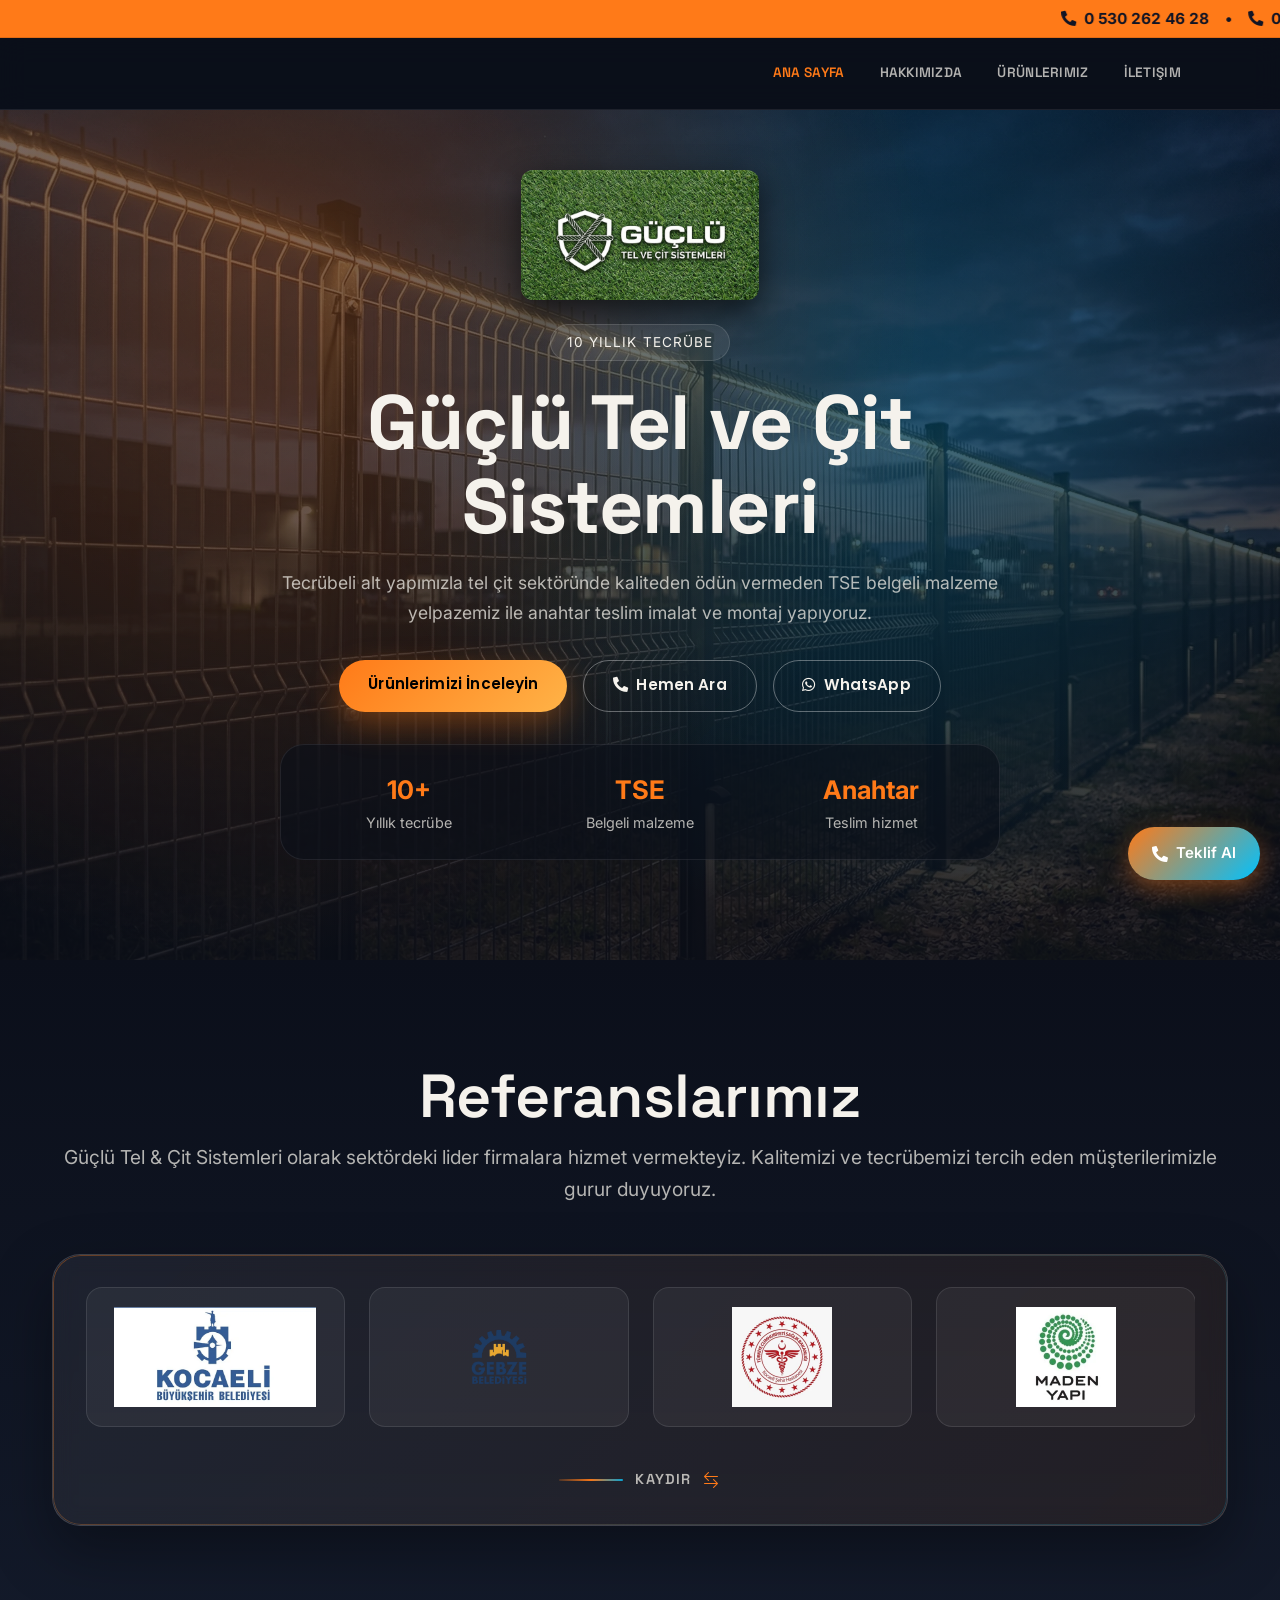
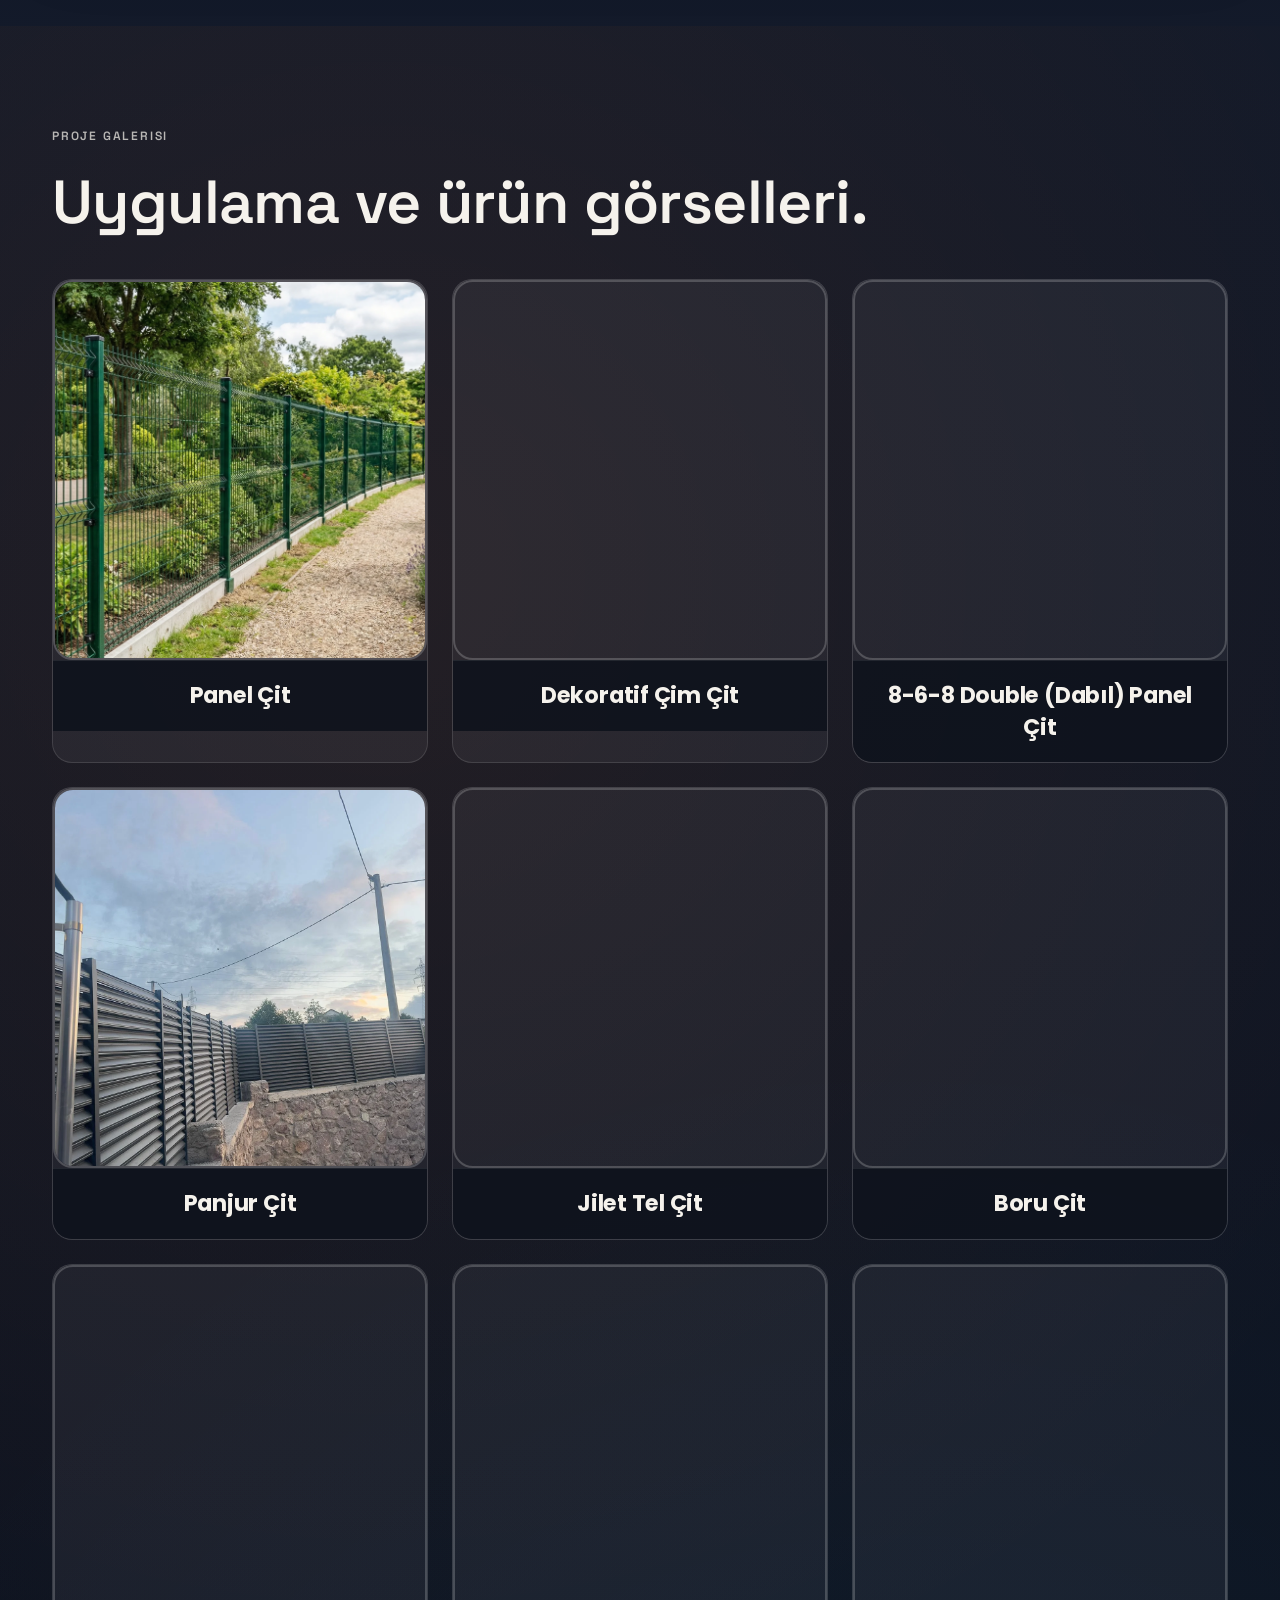
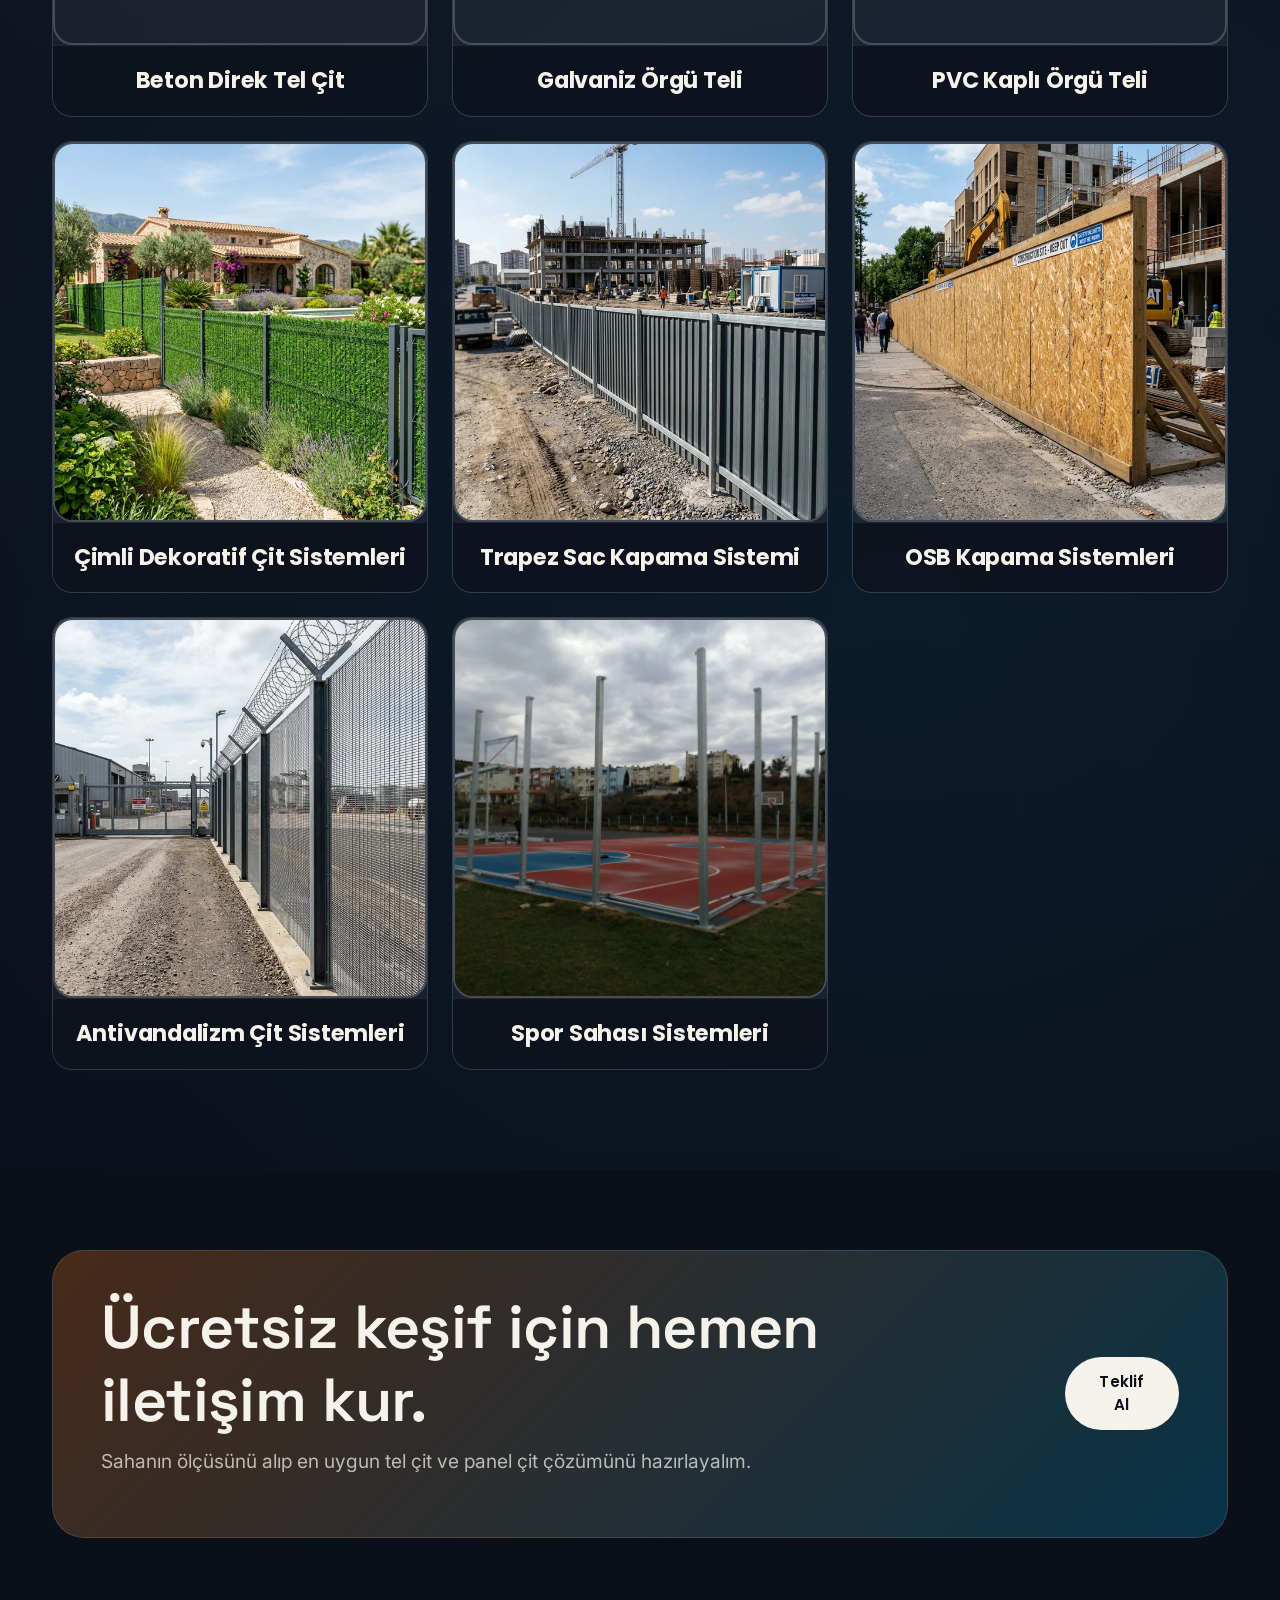
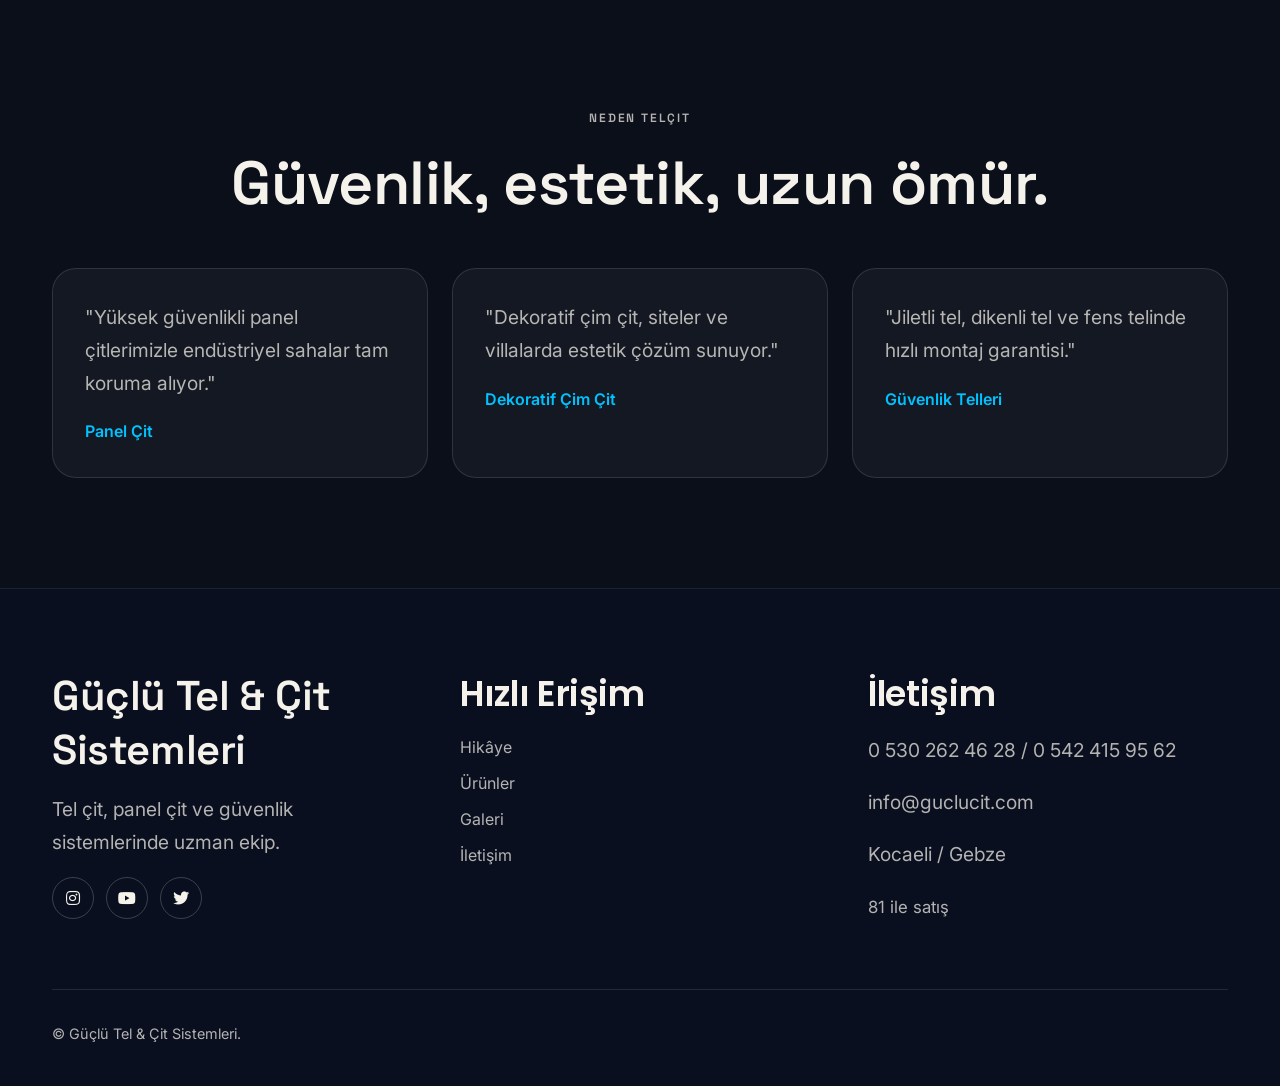
<file: index.html>
﻿<!DOCTYPE html>
<html lang="en">

<head>
    <meta charset="utf-8">
    <title>Güçlü Tel Çit | Gebze Tel Çit | Kocaeli Tel Çit - Tel Örgü ve Çit Sistemleri</title>

    <meta content="width=device-width, initial-scale=1.0" name="viewport">
    <meta content="Güçlü Tel Çit, Gebze Tel Çit, Kocaeli Tel Çit, tel çit, panel çit, tel örgü, çit sistemleri, jiletli tel, beton direk, spor sahası çitleri, Gebze, Kocaeli" name="keywords">
    <meta content="Güçlü Tel Çit Gebze ve Kocaeli'de 10 yıllık tecrübe ile tel çit, panel çit ve çit sistemleri hizmeti vermektedir. TSE belgeli malzemeler, anahtar teslim montaj. 81 ile satış." name="description">
    <meta name="author" content="Güçlü Tel Çit Sistemleri">
    <meta name="robots" content="index, follow">
    
    <!-- Canonical URL -->
    <link rel="canonical" href="https://guclucit.com/">
    
    <!-- Open Graph / Facebook -->
    <meta property="og:type" content="website">
    <meta property="og:url" content="https://guclucit.com/">
    <meta property="og:title" content="Güçlü Tel Çit | Gebze Tel Çit | Kocaeli Tel Çit">
    <meta property="og:description" content="Gebze ve Kocaeli'de 10 yıllık tecrübe ile tel çit, panel çit ve çit sistemleri. TSE belgeli malzemeler.">
    <meta property="og:image" content="https://guclucit.com/logo.webp">
    
    <!-- Twitter -->
    <meta property="twitter:card" content="summary_large_image">
    <meta property="twitter:url" content="https://guclucit.com/">
    <meta property="twitter:title" content="Güçlü Tel Çit | Gebze Tel Çit | Kocaeli Tel Çit">
    <meta property="twitter:description" content="Gebze ve Kocaeli'de 10 yıllık tecrübe ile tel çit ve panel çit sistemleri.">
    <meta property="twitter:image" content="https://guclucit.com/logo.webp">

    <!-- Favicon -->
    <link href="logo.webp" rel="icon">

    <!-- Google Web Fonts -->
    <link rel="preconnect" href="https://fonts.googleapis.com">
    <link rel="preconnect" href="https://fonts.gstatic.com" crossorigin>
    <link
        href="https://fonts.googleapis.com/css2?family=Inter:wght@300;400;500;600;700;800&family=Poppins:wght@300;400;500;600;700&family=Space+Grotesk:wght@300;400;500;600;700&display=swap"
        rel="stylesheet">

    <!-- Icon Font Stylesheet -->
    <link href="https://cdnjs.cloudflare.com/ajax/libs/font-awesome/5.10.0/css/all.min.css" rel="stylesheet">
    <link href="https://cdn.jsdelivr.net/npm/bootstrap-icons@1.4.1/font/bootstrap-icons.css" rel="stylesheet">

    <!-- Libraries Stylesheet -->
    <link href="lib/animate/animate.min.css" rel="stylesheet">
    <link href="lib/owlcarousel/assets/owl.carousel.min.css" rel="stylesheet">
    <link href="lib/owlcarousel/assets/owl.theme.default.min.css" rel="stylesheet">

    <!-- Bootstrap Stylesheet -->
    <link href="css/bootstrap.min.css" rel="stylesheet">

    <!-- Template Stylesheet -->
    <link href="css/style.css" rel="stylesheet">
</head>

<body>
    <div class="site-wrapper">
        <!-- Top Bar Start -->
        <div class="top-contact-bar">
            <marquee scrollamount="6" scrolldelay="0">
                <i class="fas fa-phone-alt me-1"></i> 0 530 262 46 28 &nbsp;&nbsp;&nbsp;&bull;&nbsp;&nbsp;&nbsp; <i class="fas fa-phone-alt me-1"></i> 0 542 415 95 62 &nbsp;&nbsp;&nbsp;&bull;&nbsp;&nbsp;&nbsp; <i class="fas fa-envelope me-1"></i> info@guclucit.com &nbsp;&nbsp;&nbsp;&bull;&nbsp;&nbsp;&nbsp;
                <i class="fas fa-phone-alt me-1"></i> 0 530 262 46 28 &nbsp;&nbsp;&nbsp;&bull;&nbsp;&nbsp;&nbsp; <i class="fas fa-phone-alt me-1"></i> 0 542 415 95 62 &nbsp;&nbsp;&nbsp;&bull;&nbsp;&nbsp;&nbsp; <i class="fas fa-envelope me-1"></i> info@guclucit.com &nbsp;&nbsp;&nbsp;&bull;&nbsp;&nbsp;&nbsp;
            </marquee>
        </div>
        <!-- Top Bar End -->
        <div class="container-fluid nav-bar">
            <nav class="navbar navbar-expand-lg navbar-dark py-3 px-lg-5 px-4">
                <button type="button" class="navbar-toggler" data-bs-toggle="collapse" data-bs-target="#navbarCollapse">
                    <span class="navbar-toggler-icon"></span>
                </button>

                <div class="collapse navbar-collapse" id="navbarCollapse">
                    <div class="navbar-nav ms-auto">
                        <a href="index.html" class="nav-item nav-link active">Ana Sayfa</a>
                        <a href="hakkimizda.html" class="nav-item nav-link">Hakkımızda</a>
                        <a href="Urunlerimiz.html" class="nav-item nav-link">Ürünlerimiz</a>
                        <a href="iletisim.html" class="nav-item nav-link">İletişim</a>
                    </div>
                </div>
            </nav>
        </div>

        <header class="hero">
            <div class="container">
                <div class="hero-content">
                    <img src="logo.webp" alt="Güçlü Tel & Çit Sistemleri" class="img-fluid mb-4" decoding="async"
                        style="max-height: 130px; border-radius: 12px; box-shadow: 0 10px 30px rgba(0,0,0,0.6);">
                    <br>
                    <div class="hero-badge">10 Yıllık Tecrübe</div>
                    <h1>Güçlü Tel ve Çit Sistemleri</h1>
                    <p>Tecrübeli alt yapımızla tel çit sektöründe kaliteden ödün vermeden TSE belgeli malzeme yelpazemiz
                        ile anahtar teslim imalat ve montaj yapıyoruz.</p>

                    <div class="hero-actions">
                        <a href="urunlerimiz.html" class="btn btn-primary btn-hero">Ürünlerimizi İnceleyin</a>
                        <a href="tel:+905302624628" class="btn btn-outline-light btn-hero">
                            <i class="fas fa-phone-alt me-2"></i>Hemen Ara
                        </a>
                        <a href="https://wa.me/905302624628" class="btn btn-outline-light btn-hero">
                            <i class="fab fa-whatsapp me-2"></i>WhatsApp
                        </a>
                    </div>
                    <div class="hero-meta">
                        <div>
                            <span class="meta-value">10+</span>
                            <span class="meta-label">Yıllık tecrübe</span>
                        </div>
                        <div>
                            <span class="meta-value">TSE</span>
                            <span class="meta-label">Belgeli malzeme</span>
                        </div>
                        <div>
                            <span class="meta-value">Anahtar</span>
                            <span class="meta-label">Teslim hizmet</span>
                        </div>

                    </div>
                </div>
            </div>
        </header>

        <section id="hikaye" class="story-section">
            <div class="container">
                <div class="text-center mb-5">
                    <h2>Referanslarımız</h2>
                    <p class="text-center">Güçlü Tel & Çit Sistemleri olarak sektördeki lider firmalara hizmet vermekteyiz. Kalitemizi ve tecrübemizi tercih eden müşterilerimizle gurur duyuyoruz.</p>
                </div>

                <div class="reference-showcase">
                    <div class="reference-carousel owl-carousel">
                        <!-- Namet -->
                        <div class="reference-item">
                            <img src="namet_referans.webp" alt="Namet" loading="lazy" decoding="async">
                        </div>
                        <!-- Kocaeli Büyükşehir Belediyesi -->
                        <div class="reference-item">
                            <img src="kocaelibelediyesi_referans.webp" alt="Kocaeli Büyükşehir Belediyesi" loading="lazy" decoding="async">
                        </div>
                        <!-- Gebze Belediyesi -->
                        <div class="reference-item">
                            <img src="gebze_belediyesi_referans.webp" alt="Gebze Belediyesi" loading="lazy" decoding="async">
                        </div>
                        <!-- Kocaeli Şehir Hastanesi -->
                        <div class="reference-item">
                            <img src="kocaeli_sehir_hastanesi.webp" alt="Kocaeli Şehir Hastanesi" loading="lazy" decoding="async">
                        </div>
                        <!-- Maden Yapı -->
                        <div class="reference-item">
                            <img src="madenyapi_referans.webp" alt="Maden Yapı" loading="lazy" decoding="async">
                        </div>
                        <!-- DTR Makina -->
                        <div class="reference-item">
                            <img src="dtr_makine_referans.webp" alt="DTR Makina" loading="lazy" decoding="async">
                        </div>
                        <!-- Kalyon İnşaat -->
                        <div class="reference-item">
                            <img src="kalyon_insaat_referans.webp" alt="Kalyon İnşaat" loading="lazy" decoding="async">
                        </div>
                    </div>
                    <div class="reference-scroll-hint">
                        <span class="reference-scroll-line"></span>
                        <span class="reference-scroll-label">Kaydır</span>
                        <i class="bi bi-arrow-left-right"></i>
                    </div>
                </div>
            </div>
        </section>

        <section id="galeri" class="gallery-section">
            <div class="container">
                <div class="gallery-header">
                    <div>
                        <p class="section-kicker">Proje galerisi</p>
                        <h2>Uygulama ve ürün görselleri.</h2>
                    </div>
                </div>
                <div class="gallery-grid">
                    <!-- Panel Çit -->
                    <div class="gallery-item">
                        <img src="Resimler/panelcit.webp" alt="Panel Çit" class="shot" loading="lazy" decoding="async">
                        <h4>Panel Çit</h4>
                    </div>
                    <!-- Dekoratif Çim Çit -->
                    <div class="gallery-item">
                        <img src="Resimler/dekoratif_cimcit.webp" alt="Dekoratif Çim Çit" class="shot" loading="lazy" decoding="async">
                        <h4>Dekoratif Çim Çit</h4>
                    </div>
                    <!-- Fens Teli -->
                    <div class="gallery-item">
                        <img src="Resimler/dabıl.webp" alt="Fens Teli" class="shot" loading="lazy" decoding="async">
                        <h4>8-6-8 Double (Dabıl) Panel Çit</h4>
                    </div>

                    <div class="gallery-item">
                        <img src="Resimler/panjurcit.webp" alt="Fens Teli" class="shot" loading="lazy" decoding="async">
                        <h4>Panjur Çit</h4>
                    </div>

                    <div class="gallery-item">
                        <img src="Resimler/jilettelcit.webp" alt="Fens Teli" class="shot" loading="lazy" decoding="async">
                        <h4>Jilet Tel Çit</h4>
                    </div>

                    <div class="gallery-item">
                        <img src="Resimler/boru_cit.webp" alt="Fens Teli" class="shot" loading="lazy" decoding="async">
                        <h4>Boru Çit</h4>
                    </div>

                    <div class="gallery-item">
                        <img src="Resimler/betondirek.webp" alt="Fens Teli" class="shot" loading="lazy" decoding="async">
                        <h4>Beton Direk Tel Çit</h4>
                    </div>

                    <div class="gallery-item">
                        <img src="Resimler/galvaniz.webp" alt="Fens Teli" class="shot" loading="lazy" decoding="async">
                        <h4>Galvaniz Örgü Teli</h4>
                    </div>

                    <div class="gallery-item">
                        <img src="Resimler/pvckapliorgu.webp" alt="Fens Teli" class="shot" loading="lazy" decoding="async">
                        <h4>PVC Kaplı Örgü Teli</h4>
                    </div>
                    <div class="gallery-item">
                        <img src="Resimler/cimli_dekoratif_cit.webp" alt="Çimli Dekoratif Çit Sistemleri" class="shot" loading="lazy" decoding="async">
                        <h4>Çimli Dekoratif Çit Sistemleri</h4>
                    </div>

                    <div class="gallery-item">
                        <img src="Resimler/trapez_sac.webp" alt="Trapez Sac Kapama Sistemi" class="shot" loading="lazy" decoding="async">
                        <h4>Trapez Sac Kapama Sistemi</h4>
                    </div>

                    <div class="gallery-item">
                        <img src="Resimler/osb_kapama.webp" alt="OSB Kapama Sistemleri" class="shot" loading="lazy" decoding="async">
                        <h4>OSB Kapama Sistemleri</h4>
                    </div>

                    <div class="gallery-item">
                        <img src="Resimler/antivandalism_cit.webp" alt="Antivandalizm Çit Sistemleri" class="shot" loading="lazy" decoding="async">
                        <h4>Antivandalizm Çit Sistemleri</h4>
                    </div>

                    <div class="gallery-item">
                        <img src="Resimler/spor_sahasi.webp" alt="Spor Sahası Sistemleri" class="shot" loading="lazy" decoding="async">
                        <h4>Spor Sahası Sistemleri</h4>
                    </div>
                </div>
            </div>
        </section>

        <section class="cta-strip">
            <div class="container">
                <div class="cta-content">
                    <div>
                        <h2>Ücretsiz keşif için hemen iletişim kur.</h2>
                        <p>Sahanın ölçüsünü alıp en uygun tel çit ve panel çit çözümünü hazırlayalım.</p>
                    </div>
                    <a href="#iletisim" class="btn btn-light">Teklif Al</a>
                </div>
            </div>
        </section>

        <section class="review-section">
            <div class="container">
                <div class="section-title text-center">
                    <p class="section-kicker">Neden Telçit</p>
                    <h2>Güvenlik, estetik, uzun ömür.</h2>
                </div>
                <div class="row g-4">
                    <div class="col-md-4">
                        <div class="review-card">
                            <p>"Yüksek güvenlikli panel çitlerimizle endüstriyel sahalar tam koruma alıyor."</p>
                            <span>Panel Çit</span>
                        </div>
                    </div>
                    <div class="col-md-4">
                        <div class="review-card">
                            <p>"Dekoratif çim çit, siteler ve villalarda estetik çözüm sunuyor."</p>
                            <span>Dekoratif Çim Çit</span>
                        </div>
                    </div>
                    <div class="col-md-4">
                        <div class="review-card">
                            <p>"Jiletli tel, dikenli tel ve fens telinde hızlı montaj garantisi."</p>
                            <span>Güvenlik Telleri</span>
                        </div>
                    </div>
                </div>
            </div>
        </section>

        <footer id="iletisim" class="footer">
            <div class="container">
                <div class="row g-5">
                    <div class="col-lg-4">
                        <h3>Güçlü Tel & Çit Sistemleri</h3>
                        <p>Tel çit, panel çit ve güvenlik sistemlerinde uzman ekip.</p>

                        <div class="footer-social">
                            <a href=""><i class="fab fa-instagram"></i></a>
                            <a href=""><i class="fab fa-youtube"></i></a>
                            <a href=""><i class="fab fa-twitter"></i></a>
                        </div>
                    </div>
                    <div class="col-lg-4">
                        <h4>Hızlı Erişim</h4>
                        <ul class="footer-links">
                            <li><a href="#hikaye">Hikâye</a></li>
                            <li><a href="urunlerimiz.html">Ürünler</a></li>
                            <li><a href="#galeri">Galeri</a></li>
                            <li><a href="#iletisim">İletişim</a></li>
                        </ul>
                    </div>
                    <div class="col-lg-4">
                        <h4>İletişim</h4>
                        <p>0 530 262 46 28 / 0 542 415 95 62</p>
                        <p>info@guclucit.com</p>
                        <p>Kocaeli / Gebze</p>
                        <p><small>81 ile satış</small></p>

                    </div>
                </div>
                <div class="footer-bottom">
                    <div>&copy; Güçlü Tel & Çit Sistemleri.</div>

                  
                </div>
            </div>
        </footer>

        <!-- Fixed CTA Button -->
        <a href="tel:+905302624628" class="fixed-cta">
            <i class="fas fa-phone-alt"></i>
            <span>Teklif Al</span>
        </a>

        <!-- JavaScript Libraries -->
        <script src="https://code.jquery.com/jquery-3.4.1.min.js"></script>
        <script src="https://cdn.jsdelivr.net/npm/bootstrap@5.0.0/dist/js/bootstrap.bundle.min.js"></script>
        <script src="lib/wow/wow.min.js"></script>
        <script src="lib/easing/easing.min.js"></script>
        <script src="lib/waypoints/waypoints.min.js"></script>
        <script src="lib/owlcarousel/owl.carousel.min.js"></script>

    <!-- Template Javascript -->
    <script src="js/main.js"></script>

    <!-- Schema.org Structured Data -->
    <script type="application/ld+json">
    {
        "@context": "https://schema.org",
        "@type": "LocalBusiness",
        "name": "Güçlü Tel Çit Sistemleri",
        "alternateName": ["Güçlü Tel Çit", "Gebze Tel Çit", "Kocaeli Tel Çit"],
        "description": "Gebze ve Kocaeli'de 10 yıllık tecrübe ile tel çit, panel çit ve çit sistemleri kurulumu. TSE belgeli malzemeler, anahtar teslim hizmet.",
        "url": "https://guclucit.com",
        "telephone": "+905302624628",
        "email": "info@guclucit.com",
        "address": {
            "@type": "PostalAddress",
            "addressLocality": "Gebze",
            "addressRegion": "Kocaeli",
            "addressCountry": "TR"
        },
        "geo": {
            "@type": "GeoCoordinates",
            "latitude": "40.8028",
            "longitude": "29.5307"
        },
        "areaServed": ["Gebze", "Kocaeli", "Türkiye"],
        "serviceArea": {
            "@type": "Place",
            "name": "Türkiye - 81 İl"
        },
        "image": "https://guclucit.com/logo.webp",
        "priceRange": "$$",
        "openingHours": "Mo-Fr 08:00-18:00, Sa 09:00-14:00",
        "sameAs": [],
        "hasOfferCatalog": {
            "@type": "OfferCatalog",
            "name": "Tel Çit ve Çit Sistemleri",
            "itemListElement": [
                {
                    "@type": "Offer",
                    "itemOffered": {
                        "@type": "Service",
                        "name": "Panel Çit Sistemleri"
                    }
                },
                {
                    "@type": "Offer",
                    "itemOffered": {
                        "@type": "Service",
                        "name": "Tel Çit Sistemleri"
                    }
                },
                {
                    "@type": "Offer",
                    "itemOffered": {
                        "@type": "Service",
                        "name": "Jiletli Tel Sistemleri"
                    }
                },
                {
                    "@type": "Offer",
                    "itemOffered": {
                        "@type": "Service",
                        "name": "Spor Sahası Kurulumu"
                    }
                }
            ]
        }
    }
    </script>
</body>

</html>
</file>
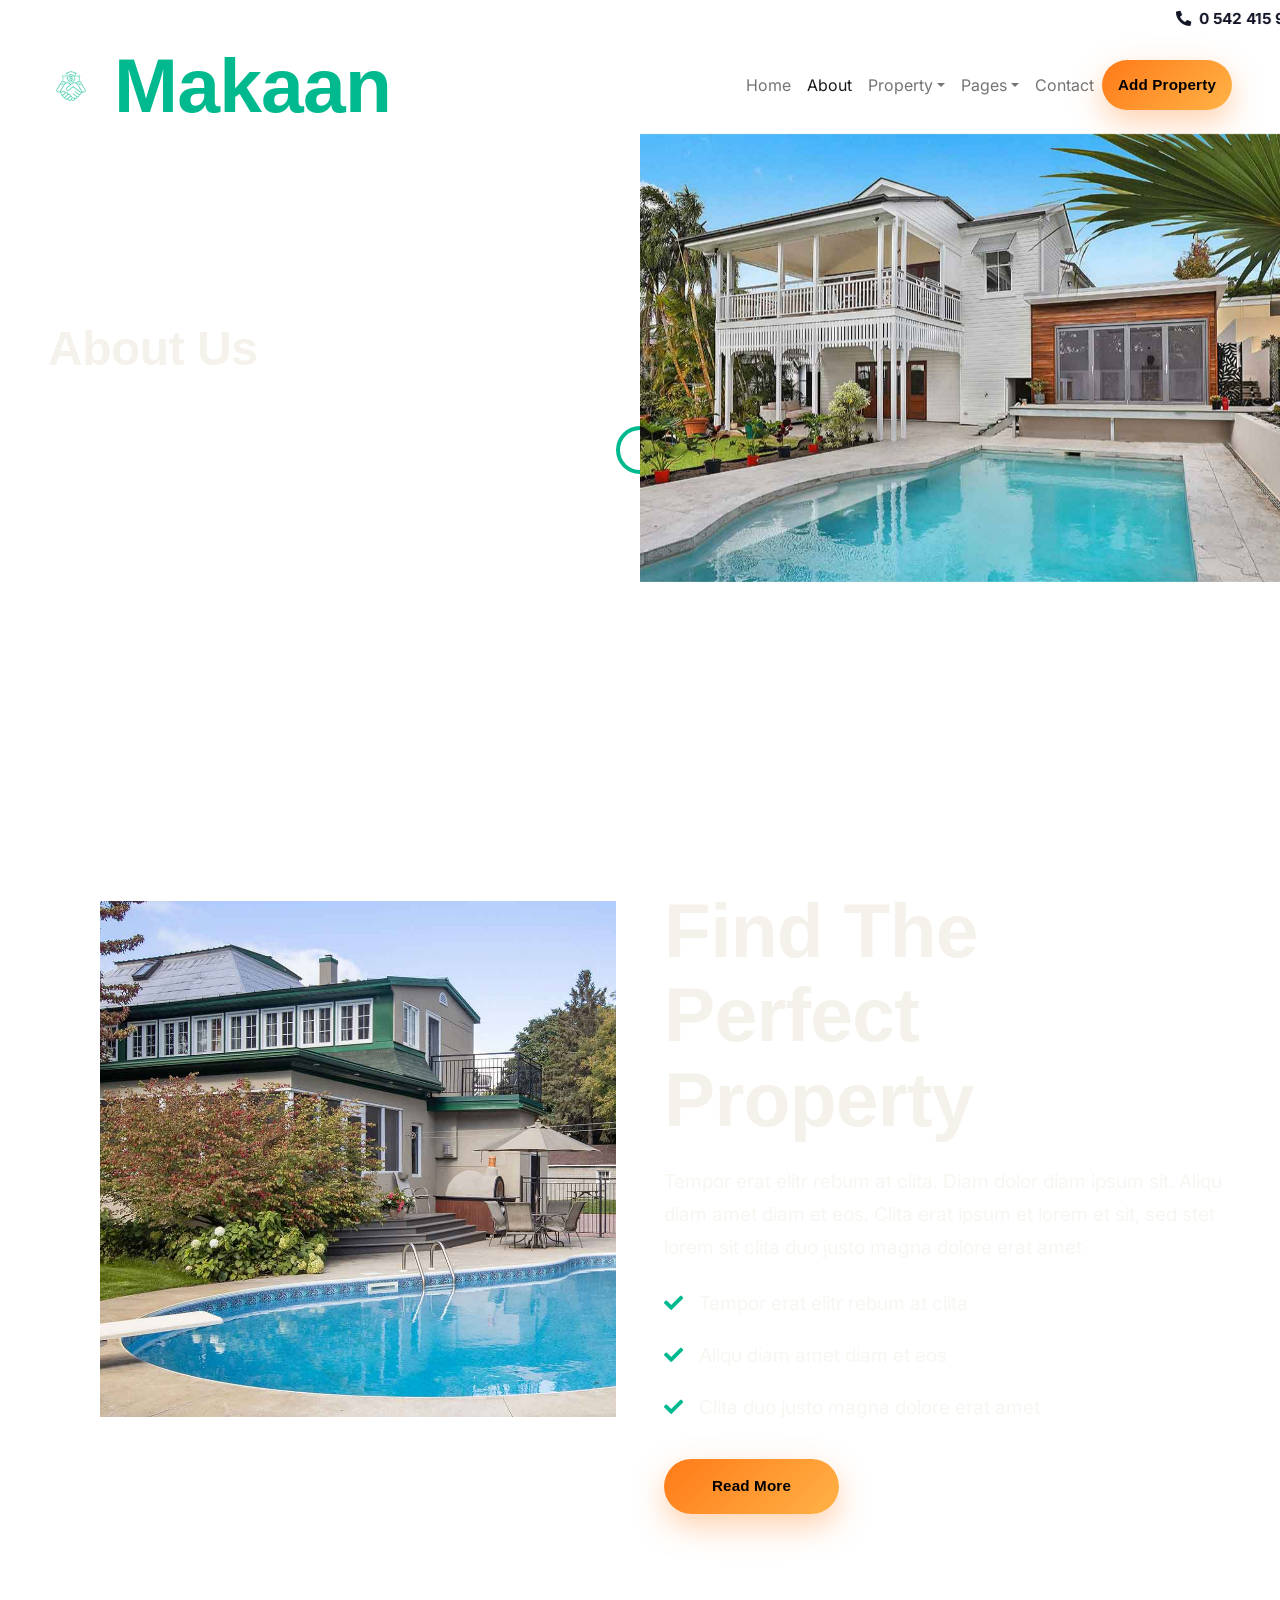
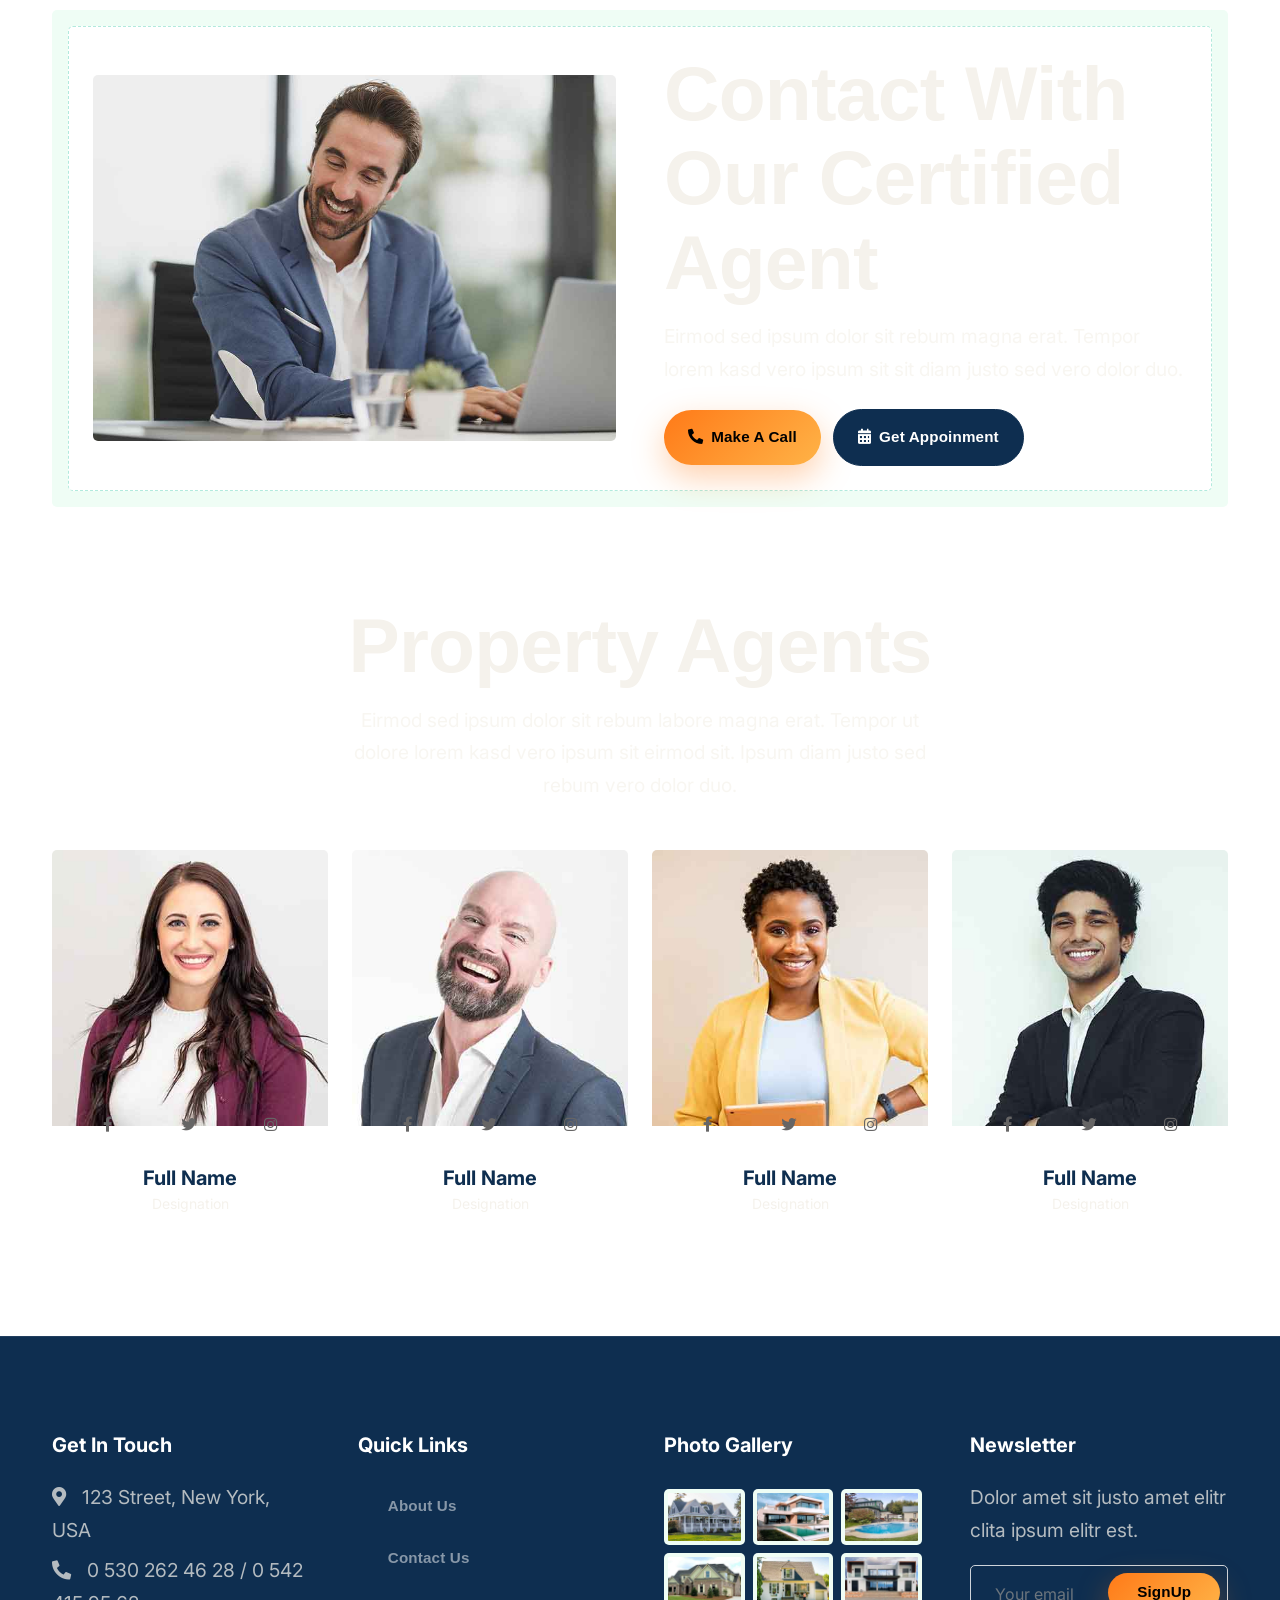
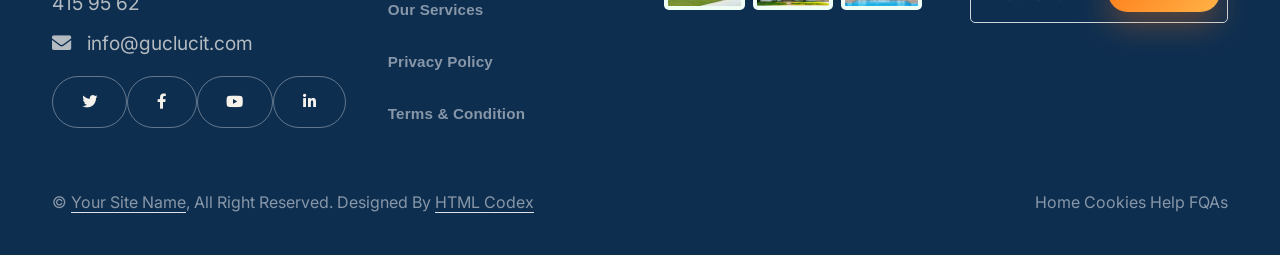
<file: about.html>
<!DOCTYPE html>
<html lang="en">

<head>
    <meta charset="utf-8">
    <title>Makaan - Real Estate HTML Template</title>
    <meta content="width=device-width, initial-scale=1.0" name="viewport">
    <meta content="" name="keywords">
    <meta content="" name="description">

    <!-- Favicon -->
    <link href="img/favicon.ico" rel="icon">

    <!-- Google Web Fonts -->
    <link rel="preconnect" href="https://fonts.googleapis.com">
    <link rel="preconnect" href="https://fonts.gstatic.com" crossorigin>
    <link href="https://fonts.googleapis.com/css2?family=Heebo:wght@400;500;600&family=Inter:wght@700;800&display=swap" rel="stylesheet">
    
    <!-- Icon Font Stylesheet -->
    <link href="https://cdnjs.cloudflare.com/ajax/libs/font-awesome/5.10.0/css/all.min.css" rel="stylesheet">
    <link href="https://cdn.jsdelivr.net/npm/bootstrap-icons@1.4.1/font/bootstrap-icons.css" rel="stylesheet">

    <!-- Libraries Stylesheet -->
    <link href="lib/animate/animate.min.css" rel="stylesheet">
    <link href="lib/owlcarousel/assets/owl.carousel.min.css" rel="stylesheet">

    <!-- Customized Bootstrap Stylesheet -->
    <link href="css/bootstrap.min.css" rel="stylesheet">

    <!-- Template Stylesheet -->
    <link href="css/style.css" rel="stylesheet">
</head>

<body>
    <div class="container-xxl bg-white p-0">
        <!-- Spinner Start -->
        <div id="spinner" class="show bg-white position-fixed translate-middle w-100 vh-100 top-50 start-50 d-flex align-items-center justify-content-center">
            <div class="spinner-border text-primary" style="width: 3rem; height: 3rem;" role="status">
                <span class="sr-only">Loading...</span>
            </div>
        </div>
        <!-- Spinner End -->


        <!-- Navbar Start -->
        <div class="container-fluid nav-bar bg-transparent">
            <nav class="navbar navbar-expand-lg bg-white navbar-light py-0 px-4">
                <a href="index.html" class="navbar-brand d-flex align-items-center text-center">
                    <div class="icon p-2 me-2">
                        <img class="img-fluid" src="img/icon-deal.png" alt="Icon" style="width: 30px; height: 30px;">
                    </div>
                    <h1 class="m-0 text-primary">Makaan</h1>
                </a>
                <button type="button" class="navbar-toggler" data-bs-toggle="collapse" data-bs-target="#navbarCollapse">
                    <span class="navbar-toggler-icon"></span>
                </button>
                <div class="collapse navbar-collapse" id="navbarCollapse">
                    <div class="navbar-nav ms-auto">
                        <a href="index.html" class="nav-item nav-link">Home</a>
                        <a href="about.html" class="nav-item nav-link active">About</a>
                        <div class="nav-item dropdown">
                            <a href="#" class="nav-link dropdown-toggle" data-bs-toggle="dropdown">Property</a>
                            <div class="dropdown-menu rounded-0 m-0">
                                <a href="property-list.html" class="dropdown-item">Property List</a>
                                <a href="property-type.html" class="dropdown-item">Property Type</a>
                                <a href="property-agent.html" class="dropdown-item">Property Agent</a>
                            </div>
                        </div>
                        <div class="nav-item dropdown">
                            <a href="#" class="nav-link dropdown-toggle" data-bs-toggle="dropdown">Pages</a>
                            <div class="dropdown-menu rounded-0 m-0">
                                <a href="testimonial.html" class="dropdown-item">Testimonial</a>
                                <a href="404.html" class="dropdown-item">404 Error</a>
                            </div>
                        </div>
                        <a href="contact.html" class="nav-item nav-link">Contact</a>
                    </div>
                    <a href="" class="btn btn-primary px-3 d-none d-lg-flex">Add Property</a>
                </div>
            </nav>
        </div>
        <!-- Navbar End -->


        <!-- Header Start -->
        <div class="container-fluid header bg-white p-0">
            <div class="row g-0 align-items-center flex-column-reverse flex-md-row">
                <div class="col-md-6 p-5 mt-lg-5">
                    <h1 class="display-5 animated fadeIn mb-4">About Us</h1> 
                        <nav aria-label="breadcrumb animated fadeIn">
                        <ol class="breadcrumb text-uppercase">
                            <li class="breadcrumb-item"><a href="#">Home</a></li>
                            <li class="breadcrumb-item"><a href="#">Pages</a></li>
                            <li class="breadcrumb-item text-body active" aria-current="page">About</li>
                        </ol>
                    </nav>
                </div>
                <div class="col-md-6 animated fadeIn">
                    <img class="img-fluid" src="img/header.jpg" alt="">
                </div>
            </div>
        </div>
        <!-- Header End -->


        <!-- Search Start -->
        <div class="container-fluid bg-primary mb-5 wow fadeIn" data-wow-delay="0.1s" style="padding: 35px;">
            <div class="container">
                <div class="row g-2">
                    <div class="col-md-10">
                        <div class="row g-2">
                            <div class="col-md-4">
                                <input type="text" class="form-control border-0 py-3" placeholder="Search Keyword">
                            </div>
                            <div class="col-md-4">
                                <select class="form-select border-0 py-3">
                                    <option selected>Property Type</option>
                                    <option value="1">Property Type 1</option>
                                    <option value="2">Property Type 2</option>
                                    <option value="3">Property Type 3</option>
                                </select>
                            </div>
                            <div class="col-md-4">
                                <select class="form-select border-0 py-3">
                                    <option selected>Location</option>
                                    <option value="1">Location 1</option>
                                    <option value="2">Location 2</option>
                                    <option value="3">Location 3</option>
                                </select>
                            </div>
                        </div>
                    </div>
                    <div class="col-md-2">
                        <button class="btn btn-dark border-0 w-100 py-3">Search</button>
                    </div>
                </div>
            </div>
        </div>
        <!-- Search End -->


        <!-- About Start -->
        <div class="container-xxl py-5">
            <div class="container">
                <div class="row g-5 align-items-center">
                    <div class="col-lg-6 wow fadeIn" data-wow-delay="0.1s">
                        <div class="about-img position-relative overflow-hidden p-5 pe-0">
                            <img class="img-fluid w-100" src="img/about.jpg">
                        </div>
                    </div>
                    <div class="col-lg-6 wow fadeIn" data-wow-delay="0.5s">
                        <h1 class="mb-4">#1 Place To Find The Perfect Property</h1>
                        <p class="mb-4">Tempor erat elitr rebum at clita. Diam dolor diam ipsum sit. Aliqu diam amet diam et eos. Clita erat ipsum et lorem et sit, sed stet lorem sit clita duo justo magna dolore erat amet</p>
                        <p><i class="fa fa-check text-primary me-3"></i>Tempor erat elitr rebum at clita</p>
                        <p><i class="fa fa-check text-primary me-3"></i>Aliqu diam amet diam et eos</p>
                        <p><i class="fa fa-check text-primary me-3"></i>Clita duo justo magna dolore erat amet</p>
                        <a class="btn btn-primary py-3 px-5 mt-3" href="">Read More</a>
                    </div>
                </div>
            </div>
        </div>
        <!-- About End -->


        <!-- Call to Action Start -->
        <div class="container-xxl py-5">
            <div class="container">
                <div class="bg-light rounded p-3">
                    <div class="bg-white rounded p-4" style="border: 1px dashed rgba(0, 185, 142, .3)">
                        <div class="row g-5 align-items-center">
                            <div class="col-lg-6 wow fadeIn" data-wow-delay="0.1s">
                                <img class="img-fluid rounded w-100" src="img/call-to-action.jpg" alt="">
                            </div>
                            <div class="col-lg-6 wow fadeIn" data-wow-delay="0.5s">
                                <div class="mb-4">
                                    <h1 class="mb-3">Contact With Our Certified Agent</h1>
                                    <p>Eirmod sed ipsum dolor sit rebum magna erat. Tempor lorem kasd vero ipsum sit sit diam justo sed vero dolor duo.</p>
                                </div>
                                <a href="" class="btn btn-primary py-3 px-4 me-2"><i class="fa fa-phone-alt me-2"></i>Make A Call</a>
                                <a href="" class="btn btn-dark py-3 px-4"><i class="fa fa-calendar-alt me-2"></i>Get Appoinment</a>
                            </div>
                        </div>
                    </div>
                </div>
            </div>
        </div>
        <!-- Call to Action End -->


        <!-- Team Start -->
        <div class="container-xxl py-5">
            <div class="container">
                <div class="text-center mx-auto mb-5 wow fadeInUp" data-wow-delay="0.1s" style="max-width: 600px;">
                    <h1 class="mb-3">Property Agents</h1>
                    <p>Eirmod sed ipsum dolor sit rebum labore magna erat. Tempor ut dolore lorem kasd vero ipsum sit eirmod sit. Ipsum diam justo sed rebum vero dolor duo.</p>
                </div>
                <div class="row g-4">
                    <div class="col-lg-3 col-md-6 wow fadeInUp" data-wow-delay="0.1s">
                        <div class="team-item rounded overflow-hidden">
                            <div class="position-relative">
                                <img class="img-fluid" src="img/team-1.jpg" alt="">
                                <div class="position-absolute start-50 top-100 translate-middle d-flex align-items-center">
                                    <a class="btn btn-square mx-1" href=""><i class="fab fa-facebook-f"></i></a>
                                    <a class="btn btn-square mx-1" href=""><i class="fab fa-twitter"></i></a>
                                    <a class="btn btn-square mx-1" href=""><i class="fab fa-instagram"></i></a>
                                </div>
                            </div>
                            <div class="text-center p-4 mt-3">
                                <h5 class="fw-bold mb-0">Full Name</h5>
                                <small>Designation</small>
                            </div>
                        </div>
                    </div>
                    <div class="col-lg-3 col-md-6 wow fadeInUp" data-wow-delay="0.3s">
                        <div class="team-item rounded overflow-hidden">
                            <div class="position-relative">
                                <img class="img-fluid" src="img/team-2.jpg" alt="">
                                <div class="position-absolute start-50 top-100 translate-middle d-flex align-items-center">
                                    <a class="btn btn-square mx-1" href=""><i class="fab fa-facebook-f"></i></a>
                                    <a class="btn btn-square mx-1" href=""><i class="fab fa-twitter"></i></a>
                                    <a class="btn btn-square mx-1" href=""><i class="fab fa-instagram"></i></a>
                                </div>
                            </div>
                            <div class="text-center p-4 mt-3">
                                <h5 class="fw-bold mb-0">Full Name</h5>
                                <small>Designation</small>
                            </div>
                        </div>
                    </div>
                    <div class="col-lg-3 col-md-6 wow fadeInUp" data-wow-delay="0.5s">
                        <div class="team-item rounded overflow-hidden">
                            <div class="position-relative">
                                <img class="img-fluid" src="img/team-3.jpg" alt="">
                                <div class="position-absolute start-50 top-100 translate-middle d-flex align-items-center">
                                    <a class="btn btn-square mx-1" href=""><i class="fab fa-facebook-f"></i></a>
                                    <a class="btn btn-square mx-1" href=""><i class="fab fa-twitter"></i></a>
                                    <a class="btn btn-square mx-1" href=""><i class="fab fa-instagram"></i></a>
                                </div>
                            </div>
                            <div class="text-center p-4 mt-3">
                                <h5 class="fw-bold mb-0">Full Name</h5>
                                <small>Designation</small>
                            </div>
                        </div>
                    </div>
                    <div class="col-lg-3 col-md-6 wow fadeInUp" data-wow-delay="0.7s">
                        <div class="team-item rounded overflow-hidden">
                            <div class="position-relative">
                                <img class="img-fluid" src="img/team-4.jpg" alt="">
                                <div class="position-absolute start-50 top-100 translate-middle d-flex align-items-center">
                                    <a class="btn btn-square mx-1" href=""><i class="fab fa-facebook-f"></i></a>
                                    <a class="btn btn-square mx-1" href=""><i class="fab fa-twitter"></i></a>
                                    <a class="btn btn-square mx-1" href=""><i class="fab fa-instagram"></i></a>
                                </div>
                            </div>
                            <div class="text-center p-4 mt-3">
                                <h5 class="fw-bold mb-0">Full Name</h5>
                                <small>Designation</small>
                            </div>
                        </div>
                    </div>
                </div>
            </div>
        </div>
        <!-- Team End -->
        

        <!-- Footer Start -->
        <div class="container-fluid bg-dark text-white-50 footer pt-5 mt-5 wow fadeIn" data-wow-delay="0.1s">
            <div class="container py-5">
                <div class="row g-5">
                    <div class="col-lg-3 col-md-6">
                        <h5 class="text-white mb-4">Get In Touch</h5>
                        <p class="mb-2"><i class="fa fa-map-marker-alt me-3"></i>123 Street, New York, USA</p>
                        <p class="mb-2"><i class="fa fa-phone-alt me-3"></i>0 530 262 46 28 / 0 542 415 95 62</p>
                        <p class="mb-2"><i class="fa fa-envelope me-3"></i>info@guclucit.com</p>
                        <div class="d-flex pt-2">
                            <a class="btn btn-outline-light btn-social" href=""><i class="fab fa-twitter"></i></a>
                            <a class="btn btn-outline-light btn-social" href=""><i class="fab fa-facebook-f"></i></a>
                            <a class="btn btn-outline-light btn-social" href=""><i class="fab fa-youtube"></i></a>
                            <a class="btn btn-outline-light btn-social" href=""><i class="fab fa-linkedin-in"></i></a>
                        </div>
                    </div>
                    <div class="col-lg-3 col-md-6">
                        <h5 class="text-white mb-4">Quick Links</h5>
                        <a class="btn btn-link text-white-50" href="">About Us</a>
                        <a class="btn btn-link text-white-50" href="">Contact Us</a>
                        <a class="btn btn-link text-white-50" href="">Our Services</a>
                        <a class="btn btn-link text-white-50" href="">Privacy Policy</a>
                        <a class="btn btn-link text-white-50" href="">Terms & Condition</a>
                    </div>
                    <div class="col-lg-3 col-md-6">
                        <h5 class="text-white mb-4">Photo Gallery</h5>
                        <div class="row g-2 pt-2">
                            <div class="col-4">
                                <img class="img-fluid rounded bg-light p-1" src="img/property-1.jpg" alt="">
                            </div>
                            <div class="col-4">
                                <img class="img-fluid rounded bg-light p-1" src="img/property-2.jpg" alt="">
                            </div>
                            <div class="col-4">
                                <img class="img-fluid rounded bg-light p-1" src="img/property-3.jpg" alt="">
                            </div>
                            <div class="col-4">
                                <img class="img-fluid rounded bg-light p-1" src="img/property-4.jpg" alt="">
                            </div>
                            <div class="col-4">
                                <img class="img-fluid rounded bg-light p-1" src="img/property-5.jpg" alt="">
                            </div>
                            <div class="col-4">
                                <img class="img-fluid rounded bg-light p-1" src="img/property-6.jpg" alt="">
                            </div>
                        </div>
                    </div>
                    <div class="col-lg-3 col-md-6">
                        <h5 class="text-white mb-4">Newsletter</h5>
                        <p>Dolor amet sit justo amet elitr clita ipsum elitr est.</p>
                        <div class="position-relative mx-auto" style="max-width: 400px;">
                            <input class="form-control bg-transparent w-100 py-3 ps-4 pe-5" type="text" placeholder="Your email">
                            <button type="button" class="btn btn-primary py-2 position-absolute top-0 end-0 mt-2 me-2">SignUp</button>
                        </div>
                    </div>
                </div>
            </div>
            <div class="container">
                <div class="copyright">
                    <div class="row">
                        <div class="col-md-6 text-center text-md-start mb-3 mb-md-0">
                            &copy; <a class="border-bottom" href="#">Your Site Name</a>, All Right Reserved. 
							
							<!--/*** This template is free as long as you keep the footer author’s credit link/attribution link/backlink. If you'd like to use the template without the footer author’s credit link/attribution link/backlink, you can purchase the Credit Removal License from "https://htmlcodex.com/credit-removal". Thank you for your support. ***/-->
							Designed By <a class="border-bottom" href="https://htmlcodex.com">HTML Codex</a>
                        </div>
                        <div class="col-md-6 text-center text-md-end">
                            <div class="footer-menu">
                                <a href="">Home</a>
                                <a href="">Cookies</a>
                                <a href="">Help</a>
                                <a href="">FQAs</a>
                            </div>
                        </div>
                    </div>
                </div>
            </div>
        </div>
        <!-- Footer End -->


        <!-- Back to Top -->
        <a href="#" class="btn btn-lg btn-primary btn-lg-square back-to-top"><i class="bi bi-arrow-up"></i></a>
    </div>

    <!-- JavaScript Libraries -->
    <script src="https://code.jquery.com/jquery-3.4.1.min.js"></script>
    <script src="https://cdn.jsdelivr.net/npm/bootstrap@5.0.0/dist/js/bootstrap.bundle.min.js"></script>
    <script src="lib/wow/wow.min.js"></script>
    <script src="lib/easing/easing.min.js"></script>
    <script src="lib/waypoints/waypoints.min.js"></script>
    <script src="lib/owlcarousel/owl.carousel.min.js"></script>

    <!-- Template Javascript -->
    <script src="js/main.js"></script>
</body>

</html>
</file>
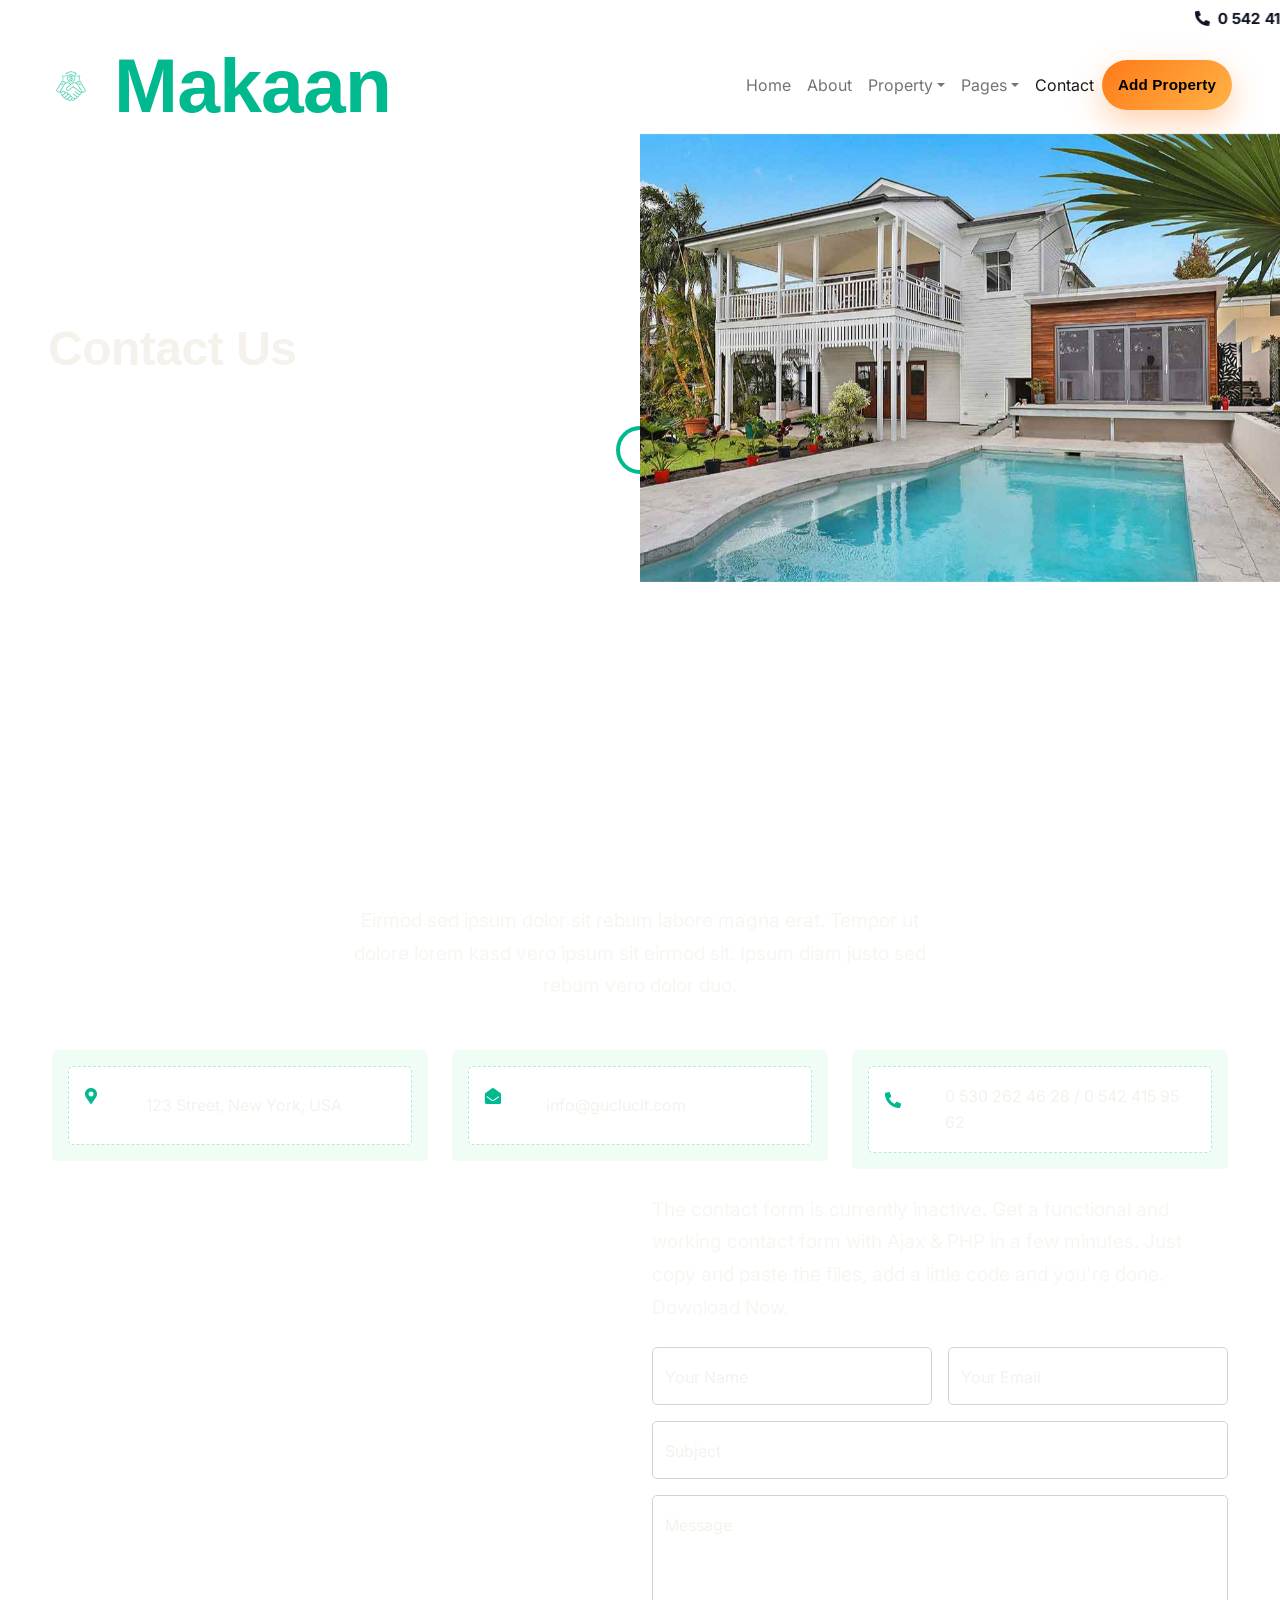
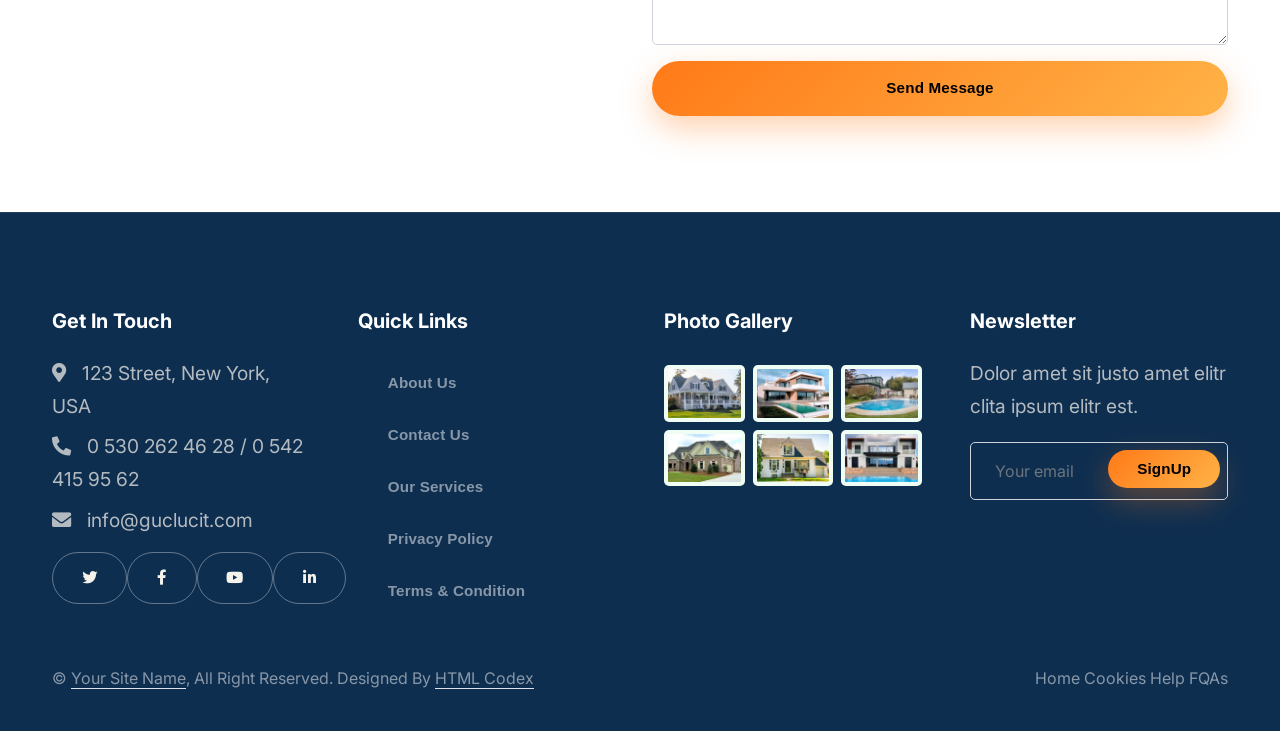
<file: contact.html>
<!DOCTYPE html>
<html lang="en">

<head>
    <meta charset="utf-8">
    <title>Makaan - Real Estate HTML Template</title>
    <meta content="width=device-width, initial-scale=1.0" name="viewport">
    <meta content="" name="keywords">
    <meta content="" name="description">

    <!-- Favicon -->
    <link href="img/favicon.ico" rel="icon">

    <!-- Google Web Fonts -->
    <link rel="preconnect" href="https://fonts.googleapis.com">
    <link rel="preconnect" href="https://fonts.gstatic.com" crossorigin>
    <link href="https://fonts.googleapis.com/css2?family=Heebo:wght@400;500;600&family=Inter:wght@700;800&display=swap" rel="stylesheet">
    
    <!-- Icon Font Stylesheet -->
    <link href="https://cdnjs.cloudflare.com/ajax/libs/font-awesome/5.10.0/css/all.min.css" rel="stylesheet">
    <link href="https://cdn.jsdelivr.net/npm/bootstrap-icons@1.4.1/font/bootstrap-icons.css" rel="stylesheet">

    <!-- Libraries Stylesheet -->
    <link href="lib/animate/animate.min.css" rel="stylesheet">
    <link href="lib/owlcarousel/assets/owl.carousel.min.css" rel="stylesheet">

    <!-- Customized Bootstrap Stylesheet -->
    <link href="css/bootstrap.min.css" rel="stylesheet">

    <!-- Template Stylesheet -->
    <link href="css/style.css" rel="stylesheet">
</head>

<body>
    <div class="container-xxl bg-white p-0">
        <!-- Spinner Start -->
        <div id="spinner" class="show bg-white position-fixed translate-middle w-100 vh-100 top-50 start-50 d-flex align-items-center justify-content-center">
            <div class="spinner-border text-primary" style="width: 3rem; height: 3rem;" role="status">
                <span class="sr-only">Loading...</span>
            </div>
        </div>
        <!-- Spinner End -->


        <!-- Navbar Start -->
        <div class="container-fluid nav-bar bg-transparent">
            <nav class="navbar navbar-expand-lg bg-white navbar-light py-0 px-4">
                <a href="index.html" class="navbar-brand d-flex align-items-center text-center">
                    <div class="icon p-2 me-2">
                        <img class="img-fluid" src="img/icon-deal.png" alt="Icon" style="width: 30px; height: 30px;">
                    </div>
                    <h1 class="m-0 text-primary">Makaan</h1>
                </a>
                <button type="button" class="navbar-toggler" data-bs-toggle="collapse" data-bs-target="#navbarCollapse">
                    <span class="navbar-toggler-icon"></span>
                </button>
                <div class="collapse navbar-collapse" id="navbarCollapse">
                    <div class="navbar-nav ms-auto">
                        <a href="index.html" class="nav-item nav-link">Home</a>
                        <a href="about.html" class="nav-item nav-link">About</a>
                        <div class="nav-item dropdown">
                            <a href="#" class="nav-link dropdown-toggle" data-bs-toggle="dropdown">Property</a>
                            <div class="dropdown-menu rounded-0 m-0">
                                <a href="property-list.html" class="dropdown-item">Property List</a>
                                <a href="property-type.html" class="dropdown-item">Property Type</a>
                                <a href="property-agent.html" class="dropdown-item">Property Agent</a>
                            </div>
                        </div>
                        <div class="nav-item dropdown">
                            <a href="#" class="nav-link dropdown-toggle" data-bs-toggle="dropdown">Pages</a>
                            <div class="dropdown-menu rounded-0 m-0">
                                <a href="testimonial.html" class="dropdown-item">Testimonial</a>
                                <a href="404.html" class="dropdown-item">404 Error</a>
                            </div>
                        </div>
                        <a href="contact.html" class="nav-item nav-link active">Contact</a>
                    </div>
                    <a href="" class="btn btn-primary px-3 d-none d-lg-flex">Add Property</a>
                </div>
            </nav>
        </div>
        <!-- Navbar End -->


        <!-- Header Start -->
        <div class="container-fluid header bg-white p-0">
            <div class="row g-0 align-items-center flex-column-reverse flex-md-row">
                <div class="col-md-6 p-5 mt-lg-5">
                    <h1 class="display-5 animated fadeIn mb-4">Contact Us</h1> 
                        <nav aria-label="breadcrumb animated fadeIn">
                        <ol class="breadcrumb text-uppercase">
                            <li class="breadcrumb-item"><a href="#">Home</a></li>
                            <li class="breadcrumb-item"><a href="#">Pages</a></li>
                            <li class="breadcrumb-item text-body active" aria-current="page">Contact</li>
                        </ol>
                    </nav>
                </div>
                <div class="col-md-6 animated fadeIn">
                    <img class="img-fluid" src="img/header.jpg" alt="">
                </div>
            </div>
        </div>
        <!-- Header End -->


        <!-- Search Start -->
        <div class="container-fluid bg-primary mb-5 wow fadeIn" data-wow-delay="0.1s" style="padding: 35px;">
            <div class="container">
                <div class="row g-2">
                    <div class="col-md-10">
                        <div class="row g-2">
                            <div class="col-md-4">
                                <input type="text" class="form-control border-0 py-3" placeholder="Search Keyword">
                            </div>
                            <div class="col-md-4">
                                <select class="form-select border-0 py-3">
                                    <option selected>Property Type</option>
                                    <option value="1">Property Type 1</option>
                                    <option value="2">Property Type 2</option>
                                    <option value="3">Property Type 3</option>
                                </select>
                            </div>
                            <div class="col-md-4">
                                <select class="form-select border-0 py-3">
                                    <option selected>Location</option>
                                    <option value="1">Location 1</option>
                                    <option value="2">Location 2</option>
                                    <option value="3">Location 3</option>
                                </select>
                            </div>
                        </div>
                    </div>
                    <div class="col-md-2">
                        <button class="btn btn-dark border-0 w-100 py-3">Search</button>
                    </div>
                </div>
            </div>
        </div>
        <!-- Search End -->


        <!-- Contact Start -->
        <div class="container-xxl py-5">
            <div class="container">
                <div class="text-center mx-auto mb-5 wow fadeInUp" data-wow-delay="0.1s" style="max-width: 600px;">
                    <h1 class="mb-3">Contact Us</h1>
                    <p>Eirmod sed ipsum dolor sit rebum labore magna erat. Tempor ut dolore lorem kasd vero ipsum sit eirmod sit. Ipsum diam justo sed rebum vero dolor duo.</p>
                </div>
                <div class="row g-4">
                    <div class="col-12">
                        <div class="row gy-4">
                            <div class="col-md-6 col-lg-4 wow fadeIn" data-wow-delay="0.1s">
                                <div class="bg-light rounded p-3">
                                    <div class="d-flex align-items-center bg-white rounded p-3" style="border: 1px dashed rgba(0, 185, 142, .3)">
                                        <div class="icon me-3" style="width: 45px; height: 45px;">
                                            <i class="fa fa-map-marker-alt text-primary"></i>
                                        </div>
                                        <span>123 Street, New York, USA</span>
                                    </div>
                                </div>
                            </div>
                            <div class="col-md-6 col-lg-4 wow fadeIn" data-wow-delay="0.3s">
                                <div class="bg-light rounded p-3">
                                    <div class="d-flex align-items-center bg-white rounded p-3" style="border: 1px dashed rgba(0, 185, 142, .3)">
                                        <div class="icon me-3" style="width: 45px; height: 45px;">
                                            <i class="fa fa-envelope-open text-primary"></i>
                                        </div>
                                        <span>info@guclucit.com</span>
                                    </div>
                                </div>
                            </div>
                            <div class="col-md-6 col-lg-4 wow fadeIn" data-wow-delay="0.5s">
                                <div class="bg-light rounded p-3">
                                    <div class="d-flex align-items-center bg-white rounded p-3" style="border: 1px dashed rgba(0, 185, 142, .3)">
                                        <div class="icon me-3" style="width: 45px; height: 45px;">
                                            <i class="fa fa-phone-alt text-primary"></i>
                                        </div>
                                        <span>0 530 262 46 28 / 0 542 415 95 62</span>
                                    </div>
                                </div>
                            </div>
                        </div>
                    </div>
                    <div class="col-md-6 wow fadeInUp" data-wow-delay="0.1s">
                        <iframe class="position-relative rounded w-100 h-100"
                            src="https://www.google.com/maps/embed?pb=!1m18!1m12!1m3!1d3001156.4288297426!2d-78.01371936852176!3d42.72876761954724!2m3!1f0!2f0!3f0!3m2!1i1024!2i768!4f13.1!3m3!1m2!1s0x4ccc4bf0f123a5a9%3A0xddcfc6c1de189567!2sNew%20York%2C%20USA!5e0!3m2!1sen!2sbd!4v1603794290143!5m2!1sen!2sbd"
                            frameborder="0" style="min-height: 400px; border:0;" allowfullscreen="" aria-hidden="false"
                            tabindex="0"></iframe>
                    </div>
                    <div class="col-md-6">
                        <div class="wow fadeInUp" data-wow-delay="0.5s">
                            <p class="mb-4">The contact form is currently inactive. Get a functional and working contact form with Ajax & PHP in a few minutes. Just copy and paste the files, add a little code and you're done. <a href="https://htmlcodex.com/contact-form">Download Now</a>.</p>
                            <form>
                                <div class="row g-3">
                                    <div class="col-md-6">
                                        <div class="form-floating">
                                            <input type="text" class="form-control" id="name" placeholder="Your Name">
                                            <label for="name">Your Name</label>
                                        </div>
                                    </div>
                                    <div class="col-md-6">
                                        <div class="form-floating">
                                            <input type="email" class="form-control" id="email" placeholder="Your Email">
                                            <label for="email">Your Email</label>
                                        </div>
                                    </div>
                                    <div class="col-12">
                                        <div class="form-floating">
                                            <input type="text" class="form-control" id="subject" placeholder="Subject">
                                            <label for="subject">Subject</label>
                                        </div>
                                    </div>
                                    <div class="col-12">
                                        <div class="form-floating">
                                            <textarea class="form-control" placeholder="Leave a message here" id="message" style="height: 150px"></textarea>
                                            <label for="message">Message</label>
                                        </div>
                                    </div>
                                    <div class="col-12">
                                        <button class="btn btn-primary w-100 py-3" type="submit">Send Message</button>
                                    </div>
                                </div>
                            </form>
                        </div>
                    </div>
                </div>
            </div>
        </div>
        <!-- Contact End -->


        <!-- Footer Start -->
        <div class="container-fluid bg-dark text-white-50 footer pt-5 mt-5 wow fadeIn" data-wow-delay="0.1s">
            <div class="container py-5">
                <div class="row g-5">
                    <div class="col-lg-3 col-md-6">
                        <h5 class="text-white mb-4">Get In Touch</h5>
                        <p class="mb-2"><i class="fa fa-map-marker-alt me-3"></i>123 Street, New York, USA</p>
                        <p class="mb-2"><i class="fa fa-phone-alt me-3"></i>0 530 262 46 28 / 0 542 415 95 62</p>
                        <p class="mb-2"><i class="fa fa-envelope me-3"></i>info@guclucit.com</p>
                        <div class="d-flex pt-2">
                            <a class="btn btn-outline-light btn-social" href=""><i class="fab fa-twitter"></i></a>
                            <a class="btn btn-outline-light btn-social" href=""><i class="fab fa-facebook-f"></i></a>
                            <a class="btn btn-outline-light btn-social" href=""><i class="fab fa-youtube"></i></a>
                            <a class="btn btn-outline-light btn-social" href=""><i class="fab fa-linkedin-in"></i></a>
                        </div>
                    </div>
                    <div class="col-lg-3 col-md-6">
                        <h5 class="text-white mb-4">Quick Links</h5>
                        <a class="btn btn-link text-white-50" href="">About Us</a>
                        <a class="btn btn-link text-white-50" href="">Contact Us</a>
                        <a class="btn btn-link text-white-50" href="">Our Services</a>
                        <a class="btn btn-link text-white-50" href="">Privacy Policy</a>
                        <a class="btn btn-link text-white-50" href="">Terms & Condition</a>
                    </div>
                    <div class="col-lg-3 col-md-6">
                        <h5 class="text-white mb-4">Photo Gallery</h5>
                        <div class="row g-2 pt-2">
                            <div class="col-4">
                                <img class="img-fluid rounded bg-light p-1" src="img/property-1.jpg" alt="">
                            </div>
                            <div class="col-4">
                                <img class="img-fluid rounded bg-light p-1" src="img/property-2.jpg" alt="">
                            </div>
                            <div class="col-4">
                                <img class="img-fluid rounded bg-light p-1" src="img/property-3.jpg" alt="">
                            </div>
                            <div class="col-4">
                                <img class="img-fluid rounded bg-light p-1" src="img/property-4.jpg" alt="">
                            </div>
                            <div class="col-4">
                                <img class="img-fluid rounded bg-light p-1" src="img/property-5.jpg" alt="">
                            </div>
                            <div class="col-4">
                                <img class="img-fluid rounded bg-light p-1" src="img/property-6.jpg" alt="">
                            </div>
                        </div>
                    </div>
                    <div class="col-lg-3 col-md-6">
                        <h5 class="text-white mb-4">Newsletter</h5>
                        <p>Dolor amet sit justo amet elitr clita ipsum elitr est.</p>
                        <div class="position-relative mx-auto" style="max-width: 400px;">
                            <input class="form-control bg-transparent w-100 py-3 ps-4 pe-5" type="text" placeholder="Your email">
                            <button type="button" class="btn btn-primary py-2 position-absolute top-0 end-0 mt-2 me-2">SignUp</button>
                        </div>
                    </div>
                </div>
            </div>
            <div class="container">
                <div class="copyright">
                    <div class="row">
                        <div class="col-md-6 text-center text-md-start mb-3 mb-md-0">
                            &copy; <a class="border-bottom" href="#">Your Site Name</a>, All Right Reserved. 
							
							<!--/*** This template is free as long as you keep the footer author’s credit link/attribution link/backlink. If you'd like to use the template without the footer author’s credit link/attribution link/backlink, you can purchase the Credit Removal License from "https://htmlcodex.com/credit-removal". Thank you for your support. ***/-->
							Designed By <a class="border-bottom" href="https://htmlcodex.com">HTML Codex</a>
                        </div>
                        <div class="col-md-6 text-center text-md-end">
                            <div class="footer-menu">
                                <a href="">Home</a>
                                <a href="">Cookies</a>
                                <a href="">Help</a>
                                <a href="">FQAs</a>
                            </div>
                        </div>
                    </div>
                </div>
            </div>
        </div>
        <!-- Footer End -->


        <!-- Back to Top -->
        <a href="#" class="btn btn-lg btn-primary btn-lg-square back-to-top"><i class="bi bi-arrow-up"></i></a>
    </div>

    <!-- JavaScript Libraries -->
    <script src="https://code.jquery.com/jquery-3.4.1.min.js"></script>
    <script src="https://cdn.jsdelivr.net/npm/bootstrap@5.0.0/dist/js/bootstrap.bundle.min.js"></script>
    <script src="lib/wow/wow.min.js"></script>
    <script src="lib/easing/easing.min.js"></script>
    <script src="lib/waypoints/waypoints.min.js"></script>
    <script src="lib/owlcarousel/owl.carousel.min.js"></script>

    <!-- Template Javascript -->
    <script src="js/main.js"></script>
</body>

</html>
</file>
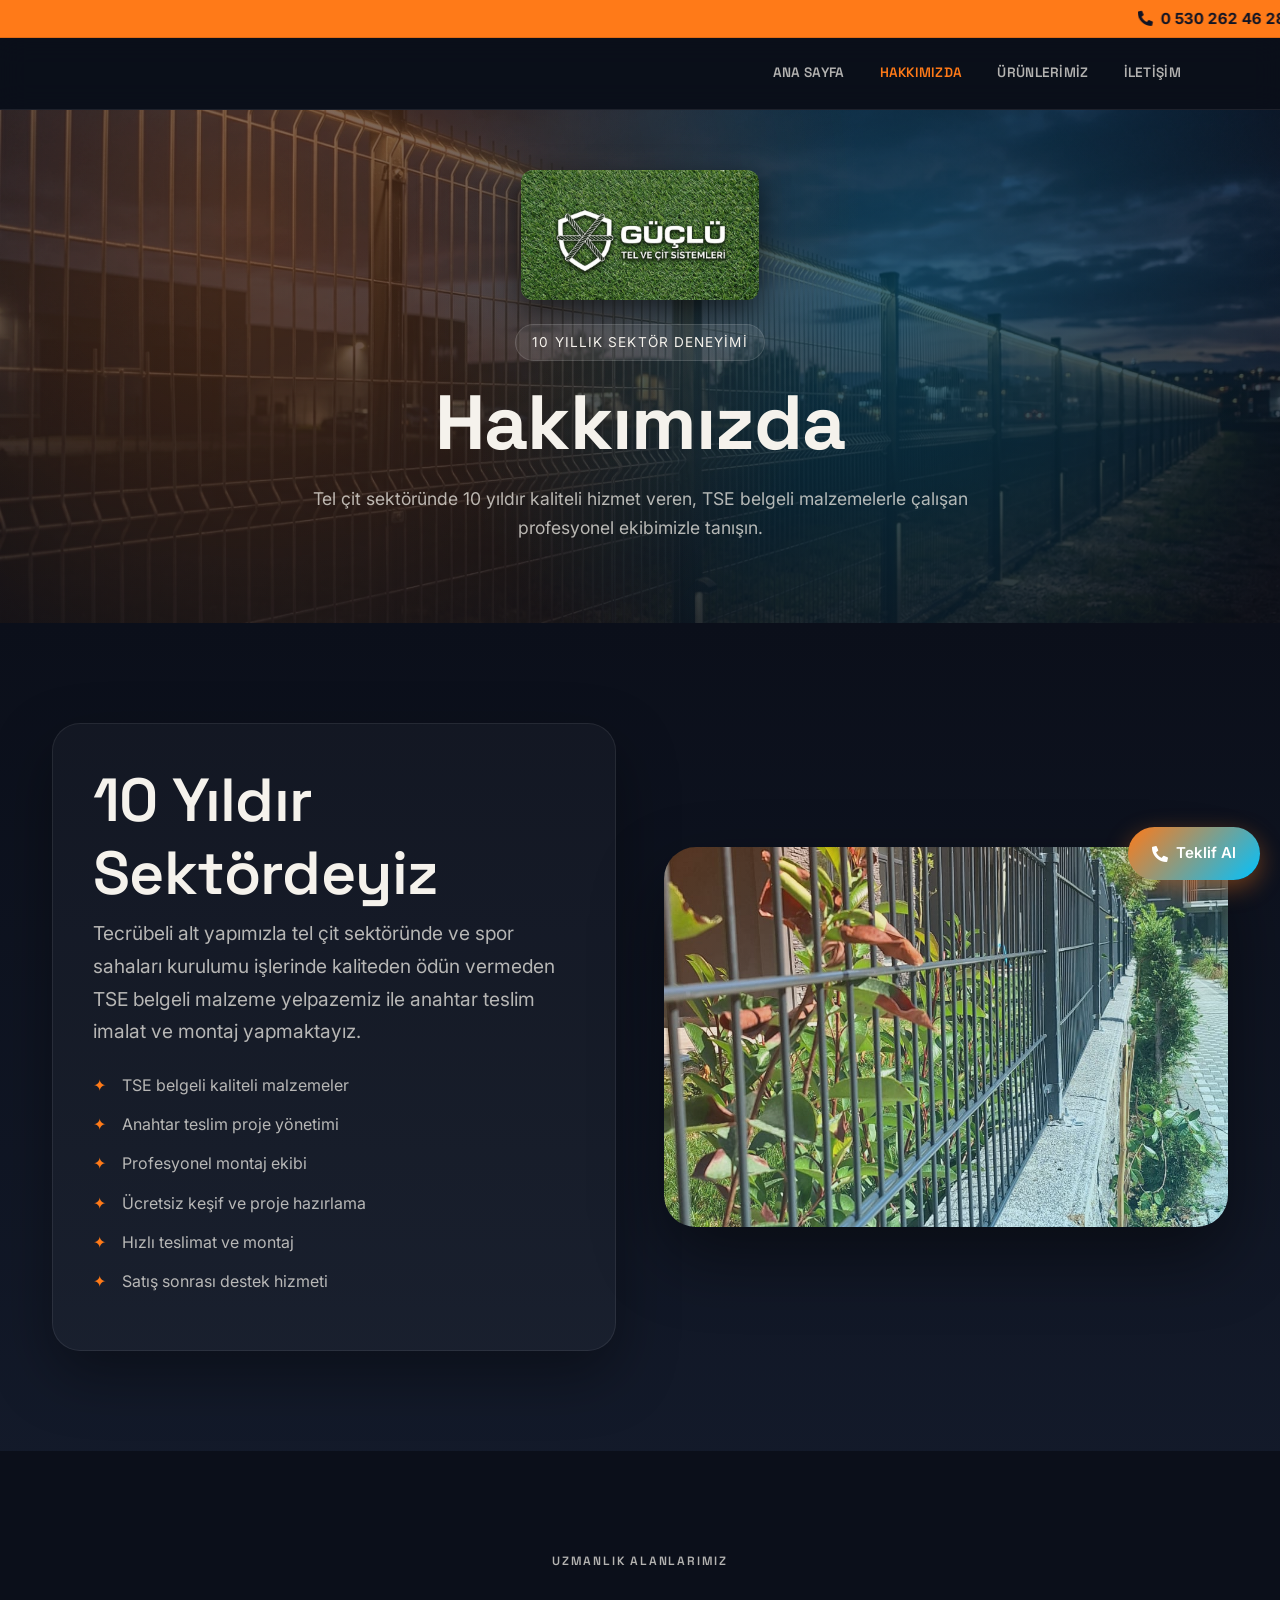
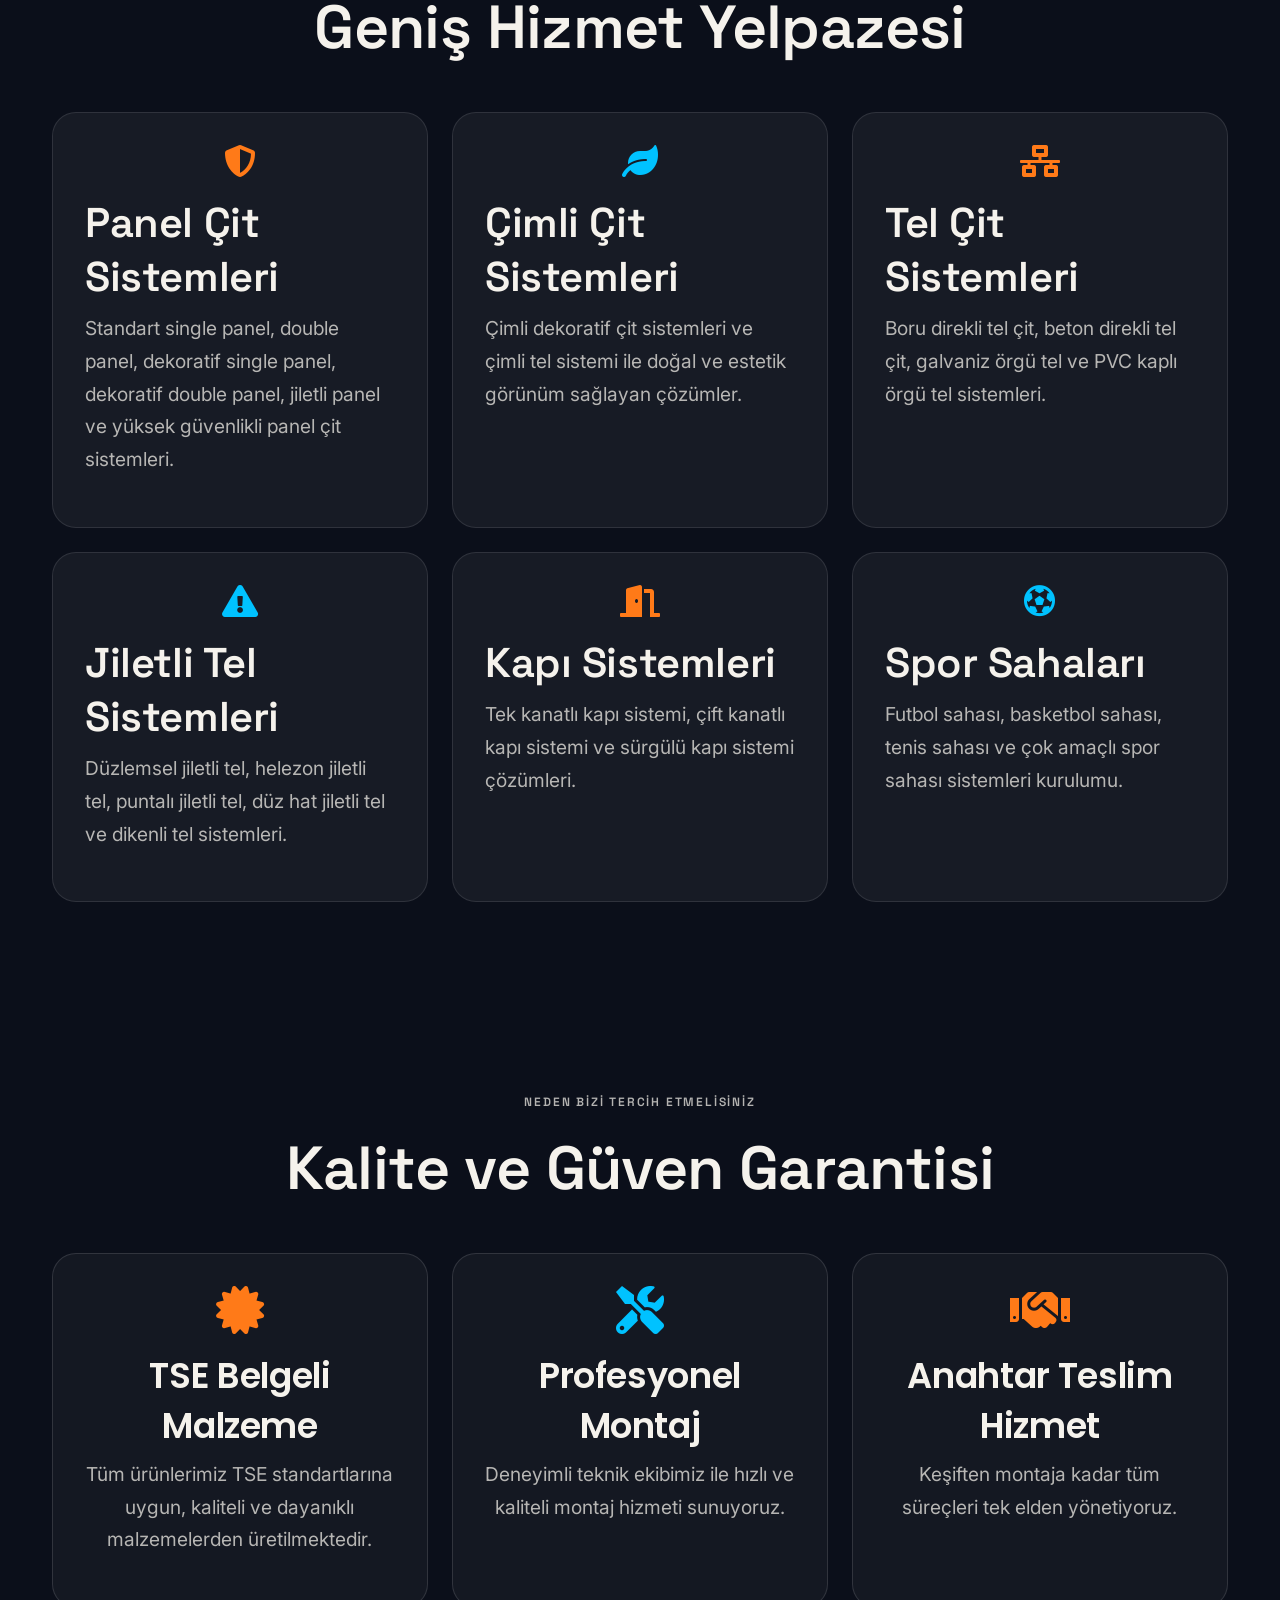
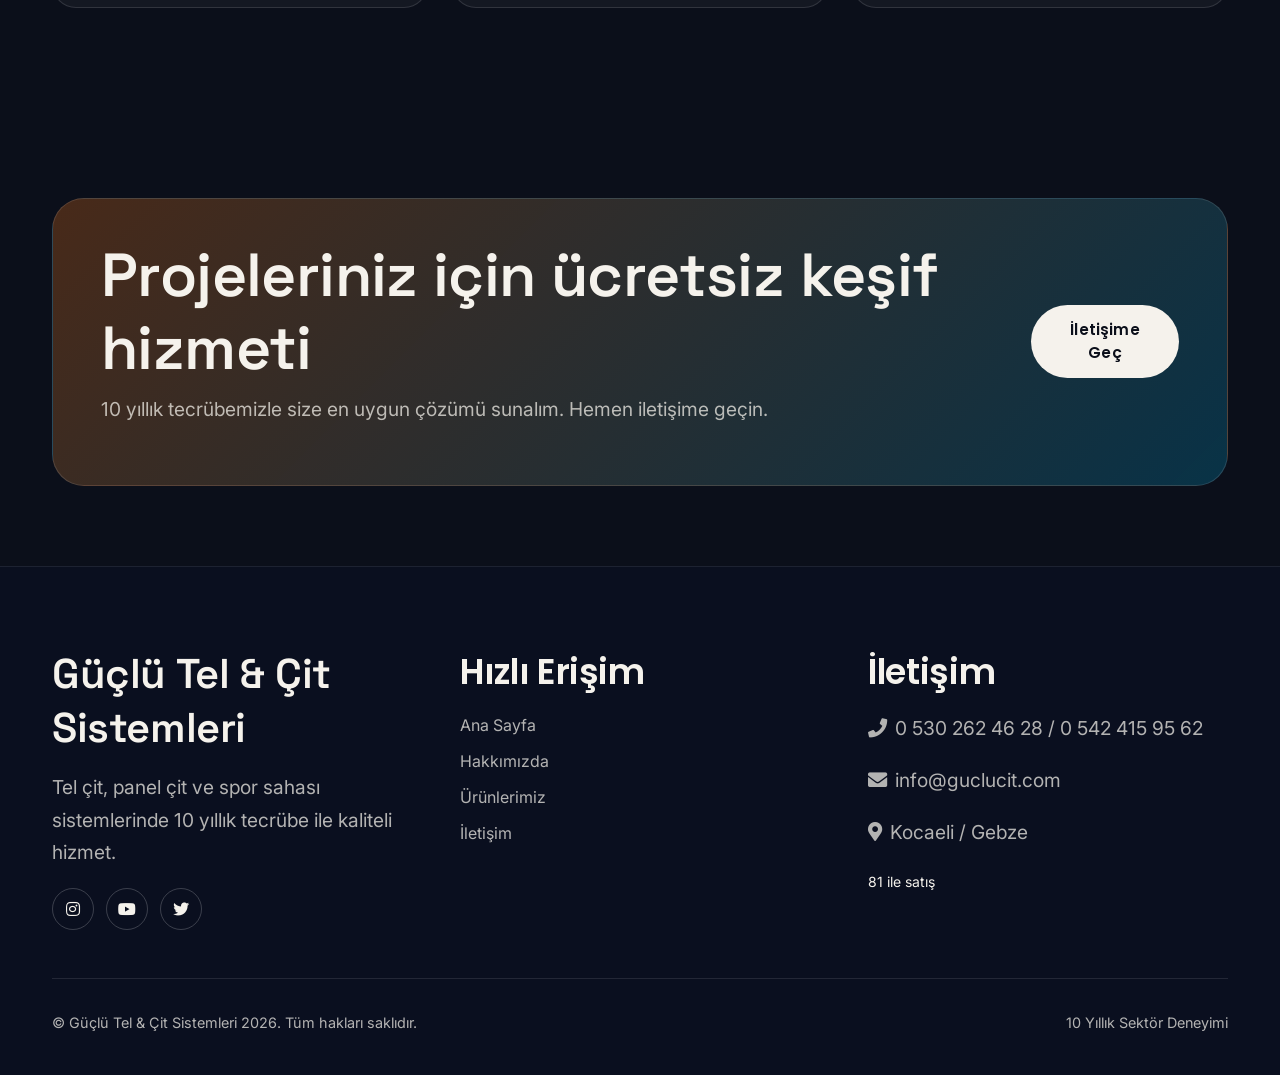
<file: hakkimizda.html>
<!DOCTYPE html>
<html lang="tr">

<head>
    <meta charset="utf-8">
    <title>Hakkımızda | Güçlü Tel Çit - Gebze Tel Çit Sistemleri | Kocaeli Tel Çit</title>

    <meta content="width=device-width, initial-scale=1.0" name="viewport">
    <meta content="Güçlü Tel Çit, Gebze Tel Çit, Kocaeli Tel Çit, tel çit firması, panel çit firması, çit sistemleri, spor sahası kurulumu, tel çit montaj, Gebze çit firması, Kocaeli çit firması" name="keywords">
    <meta
        content="Güçlü Tel Çit Gebze ve Kocaeli'de 10 yıllık tecrübe ile tel çit, panel çit ve çit sistemleri kurulumu yapmaktadır. TSE belgeli malzemeler, anahtar teslim hizmet."
        name="description">
    <meta name="author" content="Güçlü Tel Çit Sistemleri">
    <meta name="robots" content="index, follow">
    
    <!-- Canonical URL -->
    <link rel="canonical" href="https://guclucit.com/hakkimizda.html">
    
    <!-- Open Graph / Facebook -->
    <meta property="og:type" content="website">
    <meta property="og:url" content="https://guclucit.com/hakkimizda.html">
    <meta property="og:title" content="Hakkımızda | Güçlü Tel Çit - Gebze Tel Çit Sistemleri">
    <meta property="og:description" content="10 yıllık tecrübe ile Gebze ve Kocaeli'de tel çit, panel çit ve çit sistemleri kurulumu. TSE belgeli malzemeler.">
    <meta property="og:image" content="https://guclucit.com/logo.webp">
    
    <!-- Twitter -->
    <meta property="twitter:card" content="summary_large_image">
    <meta property="twitter:url" content="https://guclucit.com/hakkimizda.html">
    <meta property="twitter:title" content="Hakkımızda | Güçlü Tel Çit - Gebze Tel Çit Sistemleri">
    <meta property="twitter:description" content="10 yıllık tecrübe ile Gebze ve Kocaeli'de tel çit ve panel çit sistemleri kurulumu.">
    <meta property="twitter:image" content="https://guclucit.com/logo.webp">

    <!-- Favicon -->
    <link href="img/favicon.ico" rel="icon">

    <!-- Google Web Fonts -->
    <link rel="preconnect" href="https://fonts.googleapis.com">
    <link rel="preconnect" href="https://fonts.gstatic.com" crossorigin>
    <link
        href="https://fonts.googleapis.com/css2?family=Inter:wght@300;400;500;600;700;800&family=Poppins:wght@300;400;500;600;700&family=Space+Grotesk:wght@300;400;500;600;700&display=swap"
        rel="stylesheet">

    <!-- Icon Font Stylesheet -->
    <link href="https://cdnjs.cloudflare.com/ajax/libs/font-awesome/5.10.0/css/all.min.css" rel="stylesheet">
    <link href="https://cdn.jsdelivr.net/npm/bootstrap-icons@1.4.1/font/bootstrap-icons.css" rel="stylesheet">

    <!-- Bootstrap Stylesheet -->
    <link href="css/bootstrap.min.css" rel="stylesheet">

    <!-- Template Stylesheet -->
    <link href="css/style.css" rel="stylesheet">
</head>

<body>
    <div class="site-wrapper">
        <!-- Top Bar Start -->
        <div class="top-contact-bar">
            <marquee scrollamount="6" scrolldelay="0">
                <i class="fas fa-phone-alt me-1"></i> 0 530 262 46 28 &nbsp;&nbsp;&nbsp;&bull;&nbsp;&nbsp;&nbsp; <i class="fas fa-phone-alt me-1"></i> 0 542 415 95 62 &nbsp;&nbsp;&nbsp;&bull;&nbsp;&nbsp;&nbsp; <i class="fas fa-envelope me-1"></i> info@guclucit.com &nbsp;&nbsp;&nbsp;&bull;&nbsp;&nbsp;&nbsp;
                <i class="fas fa-phone-alt me-1"></i> 0 530 262 46 28 &nbsp;&nbsp;&nbsp;&bull;&nbsp;&nbsp;&nbsp; <i class="fas fa-phone-alt me-1"></i> 0 542 415 95 62 &nbsp;&nbsp;&nbsp;&bull;&nbsp;&nbsp;&nbsp; <i class="fas fa-envelope me-1"></i> info@guclucit.com &nbsp;&nbsp;&nbsp;&bull;&nbsp;&nbsp;&nbsp;
            </marquee>
        </div>
        <!-- Top Bar End -->
        <div class="container-fluid nav-bar">
            <nav class="navbar navbar-expand-lg navbar-dark py-3 px-lg-5 px-4">
                <button type="button" class="navbar-toggler" data-bs-toggle="collapse" data-bs-target="#navbarCollapse">
                    <span class="navbar-toggler-icon"></span>
                </button>

                <div class="collapse navbar-collapse" id="navbarCollapse">
                    <div class="navbar-nav ms-auto">
                        <a href="index.html" class="nav-item nav-link">Ana Sayfa</a>
                        <a href="hakkimizda.html" class="nav-item nav-link active">Hakkımızda</a>
                        <a href="Urunlerimiz.html" class="nav-item nav-link">Ürünlerimiz</a>
                        <a href="iletisim.html" class="nav-item nav-link">İletişim</a>
                    </div>
                </div>
            </nav>
        </div>

        <header class="hero" style="padding: 60px 0 60px;">
            <div class="container">
                <div class="hero-content text-center">
                    <img src="logo.webp" alt="Güçlü Tel & Çit Sistemleri" class="img-fluid mb-4"
                        style="max-height: 130px; border-radius: 12px; box-shadow: 0 10px 30px rgba(0,0,0,0.6);">
                    <br>
                    <div class="hero-badge">10 Yıllık Sektör Deneyimi</div>
                    <h1>Hakkımızda</h1>
                    <p>Tel çit sektöründe 10 yıldır kaliteli hizmet veren, TSE belgeli malzemelerle çalışan profesyonel
                        ekibimizle tanışın.</p>
                </div>
            </div>
        </header>

        <section class="story-section">
            <div class="container">
                <div class="row align-items-center g-5">
                    <div class="col-lg-6">
                        <div class="story-card">
                            <h2>10 Yıldır Sektördeyiz</h2>
                            <p>Tecrübeli alt yapımızla tel çit sektöründe ve spor sahaları kurulumu işlerinde kaliteden
                                ödün vermeden TSE belgeli malzeme yelpazemiz ile anahtar teslim imalat ve montaj
                                yapmaktayız.</p>

                            <ul class="story-list">
                                <li>TSE belgeli kaliteli malzemeler</li>
                                <li>Anahtar teslim proje yönetimi</li>
                                <li>Profesyonel montaj ekibi</li>
                                <li>Ücretsiz keşif ve proje hazırlama</li>
                                <li>Hızlı teslimat ve montaj</li>
                                <li>Satış sonrası destek hizmeti</li>
                            </ul>
                        </div>
                    </div>
                    <div class="col-lg-6">
                        <div class="story-image"></div>
                    </div>
                </div>
            </div>
        </section>

        <section class="services-section">
            <div class="container">
                <div class="section-title text-center">
                    <p class="section-kicker">Uzmanlık Alanlarımız</p>
                    <h2>Geniş Hizmet Yelpazesi</h2>
                </div>
                <div class="row g-4">
                    <div class="col-md-6 col-lg-4">
                        <div class="service-card">
                            <div class="service-icon mb-3">
                                <i class="fas fa-shield-alt fa-2x" style="color: var(--primary);"></i>
                            </div>
                            <h3>Panel Çit Sistemleri</h3>
                            <p>Standart single panel, double panel, dekoratif single panel, dekoratif double panel,
                                jiletli panel ve yüksek güvenlikli panel çit sistemleri.</p>
                        </div>
                    </div>
                    <div class="col-md-6 col-lg-4">
                        <div class="service-card">
                            <div class="service-icon mb-3">
                                <i class="fas fa-leaf fa-2x" style="color: var(--secondary);"></i>
                            </div>
                            <h3>Çimli Çit Sistemleri</h3>
                            <p>Çimli dekoratif çit sistemleri ve çimli tel sistemi ile doğal ve estetik görünüm sağlayan
                                çözümler.</p>
                        </div>
                    </div>
                    <div class="col-md-6 col-lg-4">
                        <div class="service-card">
                            <div class="service-icon mb-3">
                                <i class="fas fa-network-wired fa-2x" style="color: var(--primary);"></i>
                            </div>
                            <h3>Tel Çit Sistemleri</h3>
                            <p>Boru direkli tel çit, beton direkli tel çit, galvaniz örgü tel ve PVC kaplı örgü tel
                                sistemleri.</p>
                        </div>
                    </div>
                    <div class="col-md-6 col-lg-4">
                        <div class="service-card">
                            <div class="service-icon mb-3">
                                <i class="fas fa-exclamation-triangle fa-2x" style="color: var(--secondary);"></i>
                            </div>
                            <h3>Jiletli Tel Sistemleri</h3>
                            <p>Düzlemsel jiletli tel, helezon jiletli tel, puntalı jiletli tel, düz hat jiletli tel ve
                                dikenli tel sistemleri.</p>
                        </div>
                    </div>
                    <div class="col-md-6 col-lg-4">
                        <div class="service-card">
                            <div class="service-icon mb-3">
                                <i class="fas fa-door-open fa-2x" style="color: var(--primary);"></i>
                            </div>
                            <h3>Kapı Sistemleri</h3>
                            <p>Tek kanatlı kapı sistemi, çift kanatlı kapı sistemi ve sürgülü kapı sistemi çözümleri.
                            </p>
                        </div>
                    </div>
                    <div class="col-md-6 col-lg-4">
                        <div class="service-card">
                            <div class="service-icon mb-3">
                                <i class="fas fa-futbol fa-2x" style="color: var(--secondary);"></i>
                            </div>
                            <h3>Spor Sahaları</h3>
                            <p>Futbol sahası, basketbol sahası, tenis sahası ve çok amaçlı spor sahası sistemleri
                                kurulumu.</p>
                        </div>
                    </div>
                </div>
            </div>
        </section>

        <section class="review-section">
            <div class="container">
                <div class="section-title text-center">
                    <p class="section-kicker">Neden Bizi Tercih Etmelisiniz</p>
                    <h2>Kalite ve Güven Garantisi</h2>
                </div>
                <div class="row g-4">
                    <div class="col-md-4">
                        <div class="review-card text-center">
                            <div class="mb-3">
                                <i class="fas fa-certificate fa-3x" style="color: var(--primary);"></i>
                            </div>
                            <h4>TSE Belgeli Malzeme</h4>
                            <p>Tüm ürünlerimiz TSE standartlarına uygun, kaliteli ve dayanıklı malzemelerden
                                üretilmektedir.</p>
                        </div>
                    </div>
                    <div class="col-md-4">
                        <div class="review-card text-center">
                            <div class="mb-3">
                                <i class="fas fa-tools fa-3x" style="color: var(--secondary);"></i>
                            </div>
                            <h4>Profesyonel Montaj</h4>
                            <p>Deneyimli teknik ekibimiz ile hızlı ve kaliteli montaj hizmeti sunuyoruz.</p>
                        </div>
                    </div>
                    <div class="col-md-4">
                        <div class="review-card text-center">
                            <div class="mb-3">
                                <i class="fas fa-handshake fa-3x" style="color: var(--primary);"></i>
                            </div>
                            <h4>Anahtar Teslim Hizmet</h4>
                            <p>Keşiften montaja kadar tüm süreçleri tek elden yönetiyoruz.</p>
                        </div>
                    </div>
                </div>
            </div>
        </section>

        <section class="cta-strip">
            <div class="container">
                <div class="cta-content">
                    <div>
                        <h2>Projeleriniz için ücretsiz keşif hizmeti</h2>
                        <p>10 yıllık tecrübemizle size en uygun çözümü sunalım. Hemen iletişime geçin.</p>
                    </div>
                    <a href="iletisim.html" class="btn btn-light">İletişime Geç</a>
                </div>
            </div>
        </section>

        <footer class="footer">
            <div class="container">
                <div class="row g-5">
                    <div class="col-lg-4">
                        <h3>Güçlü Tel & Çit Sistemleri</h3>
                        <p>Tel çit, panel çit ve spor sahası sistemlerinde 10 yıllık tecrübe ile kaliteli hizmet.</p>

                        <div class="footer-social">
                            <a href=""><i class="fab fa-instagram"></i></a>
                            <a href=""><i class="fab fa-youtube"></i></a>
                            <a href=""><i class="fab fa-twitter"></i></a>
                        </div>
                    </div>
                    <div class="col-lg-4">
                        <h4>Hızlı Erişim</h4>
                        <ul class="footer-links">
                            <li><a href="index.html">Ana Sayfa</a></li>
                            <li><a href="hakkimizda.html">Hakkımızda</a></li>
                            <li><a href="urunlerimiz.html">Ürünlerimiz</a></li>
                            <li><a href="iletisim.html">İletişim</a></li>
                        </ul>
                    </div>
                    <div class="col-lg-4">
                        <h4>İletişim</h4>
                        <p><i class="fas fa-phone me-2"></i>0 530 262 46 28 / 0 542 415 95 62</p>
                        <p><i class="fas fa-envelope me-2"></i>info@guclucit.com</p>
                        <p><i class="fas fa-map-marker-alt me-2"></i>Kocaeli / Gebze</p>
<small>81 ile satış</small>
                    </div>
                </div>
                <div class="footer-bottom">
                    <div>&copy; Güçlü Tel & Çit Sistemleri 2026. Tüm hakları saklıdır.</div>
                    <div>10 Yıllık Sektör Deneyimi</div>
                </div>
            </div>
        </footer>

        <!-- Fixed CTA Button -->
        <a href="tel:+905302624628" class="fixed-cta">
            <i class="fas fa-phone-alt"></i>
            <span>Teklif Al</span>
        </a>

        <a href="#" class="btn btn-lg btn-primary btn-lg-square back-to-top"><i class="bi bi-arrow-up"></i></a>
    </div>

    <!-- JavaScript Libraries -->
    <script src="https://code.jquery.com/jquery-3.4.1.min.js"></script>
    <script src="https://cdn.jsdelivr.net/npm/bootstrap@5.0.0/dist/js/bootstrap.bundle.min.js"></script>
    <script src="lib/wow/wow.min.js"></script>
    <script src="lib/easing/easing.min.js"></script>
    <script src="lib/waypoints/waypoints.min.js"></script>
    <script src="lib/owlcarousel/owl.carousel.min.js"></script>

    <!-- Template Javascript -->
    <script src="js/main.js"></script>
</body>

</html>
</file>
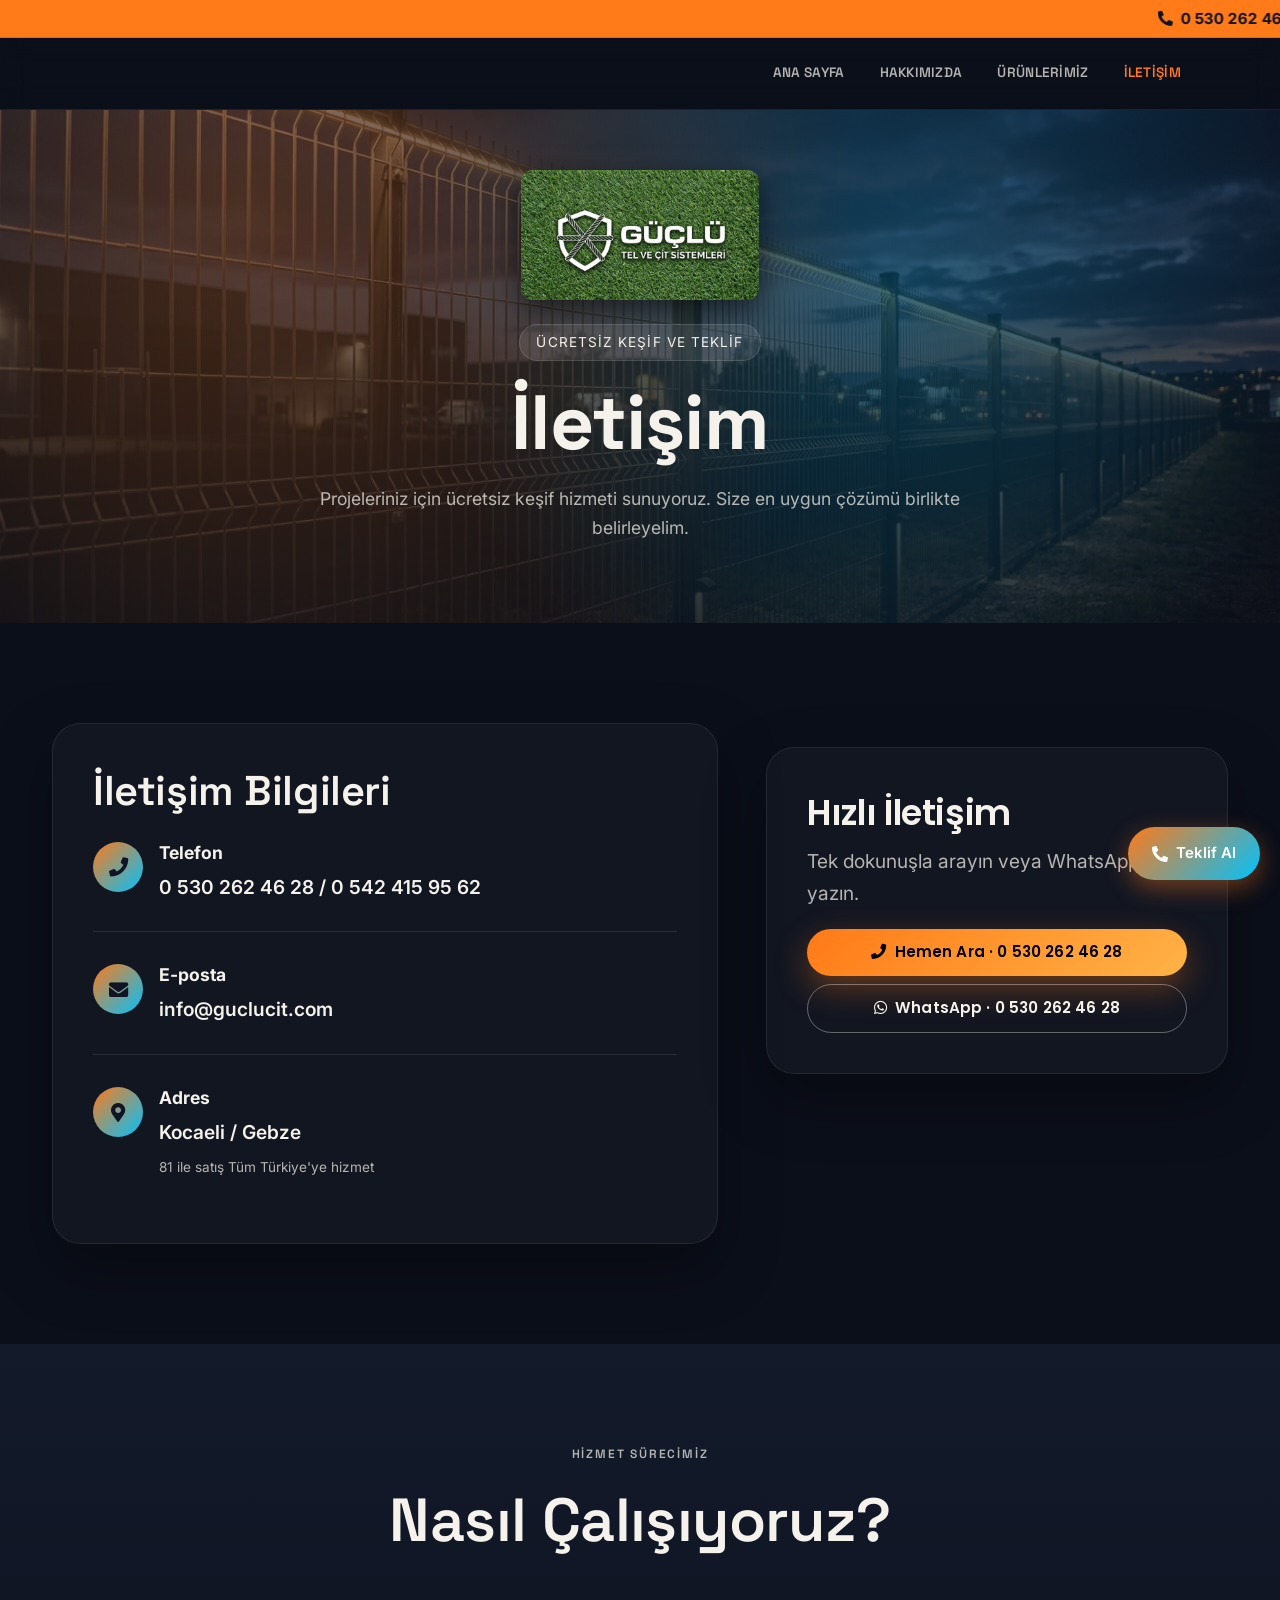
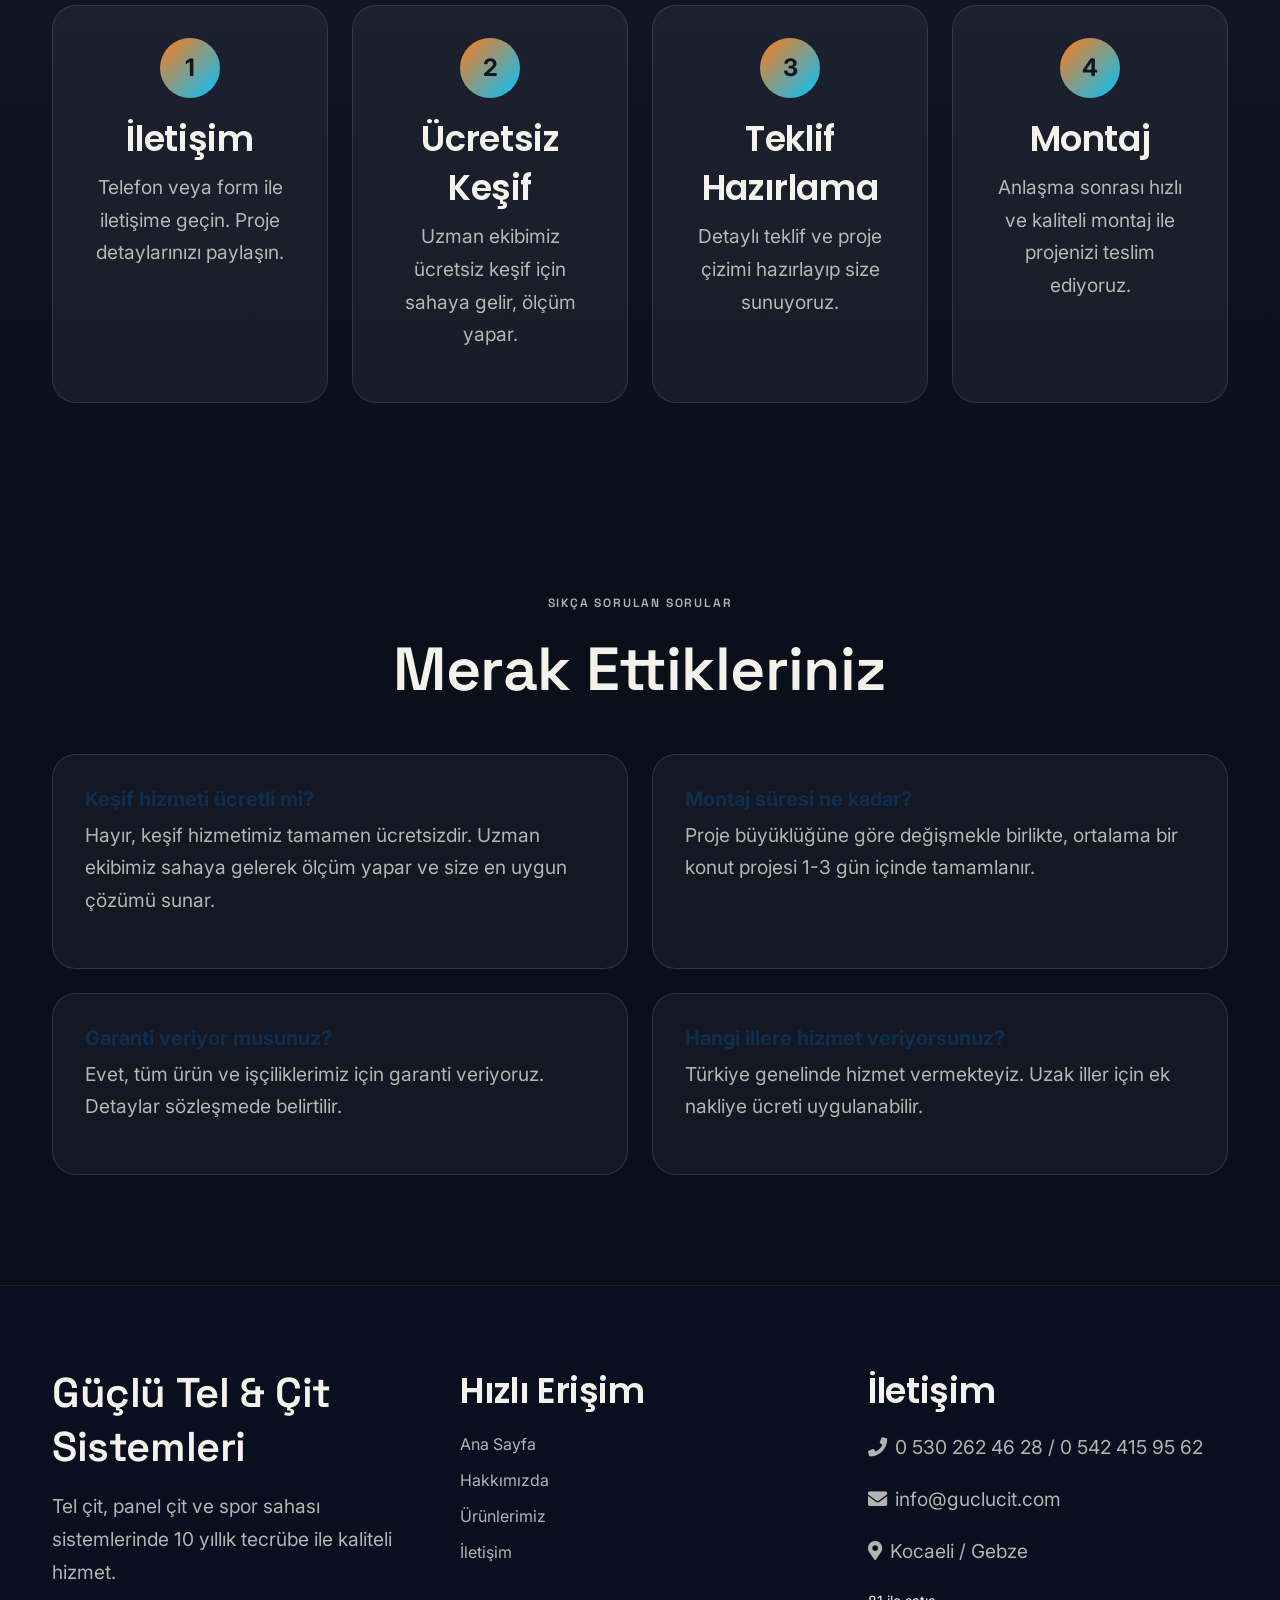
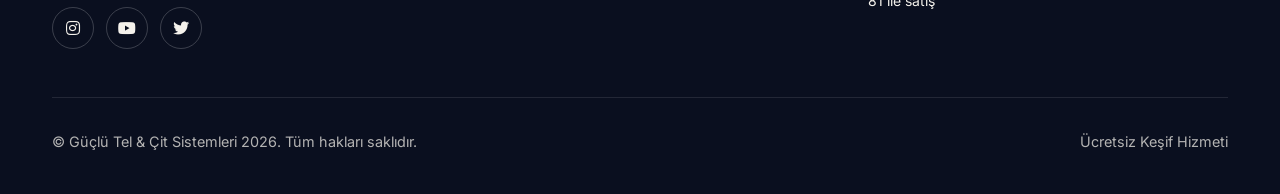
<file: iletisim.html>
<!DOCTYPE html>
<html lang="tr">

<head>
    <meta charset="utf-8">
    <title>İletişim | Güçlü Tel Çit - Gebze Tel Çit Sistemleri | Kocaeli Tel Çit</title>

    <meta content="width=device-width, initial-scale=1.0" name="viewport">
    <meta content="Güçlü Tel Çit iletişim, Gebze Tel Çit, Kocaeli Tel Çit, tel çit iletişim, panel çit teklif, spor sahası fiyat, çit fiyatları, Gebze çit firması iletişim, Kocaeli çit firması iletişim" name="keywords">
    <meta content="Güçlü Tel Çit iletişim bilgileri. Gebze ve Kocaeli'de tel çit, panel çit ve spor sahası projeleri için ücretsiz keşif ve teklif. Hemen arayın: 0530 262 46 28 / 0542 415 95 62"
        name="description">
    <meta name="author" content="Güçlü Tel Çit Sistemleri">
    <meta name="robots" content="index, follow">
    
    <!-- Canonical URL -->
    <link rel="canonical" href="https://guclucit.com/iletisim.html">
    
    <!-- Open Graph / Facebook -->
    <meta property="og:type" content="website">
    <meta property="og:url" content="https://guclucit.com/iletisim.html">
    <meta property="og:title" content="İletişim | Güçlü Tel Çit - Gebze Tel Çit Sistemleri">
    <meta property="og:description" content="Gebze ve Kocaeli'de tel çit projeleri için ücretsiz keşif ve teklif. Hemen iletişime geçin.">
    <meta property="og:image" content="https://guclucit.com/logo.webp">
    
    <!-- Twitter -->
    <meta property="twitter:card" content="summary_large_image">
    <meta property="twitter:url" content="https://guclucit.com/iletisim.html">
    <meta property="twitter:title" content="İletişim | Güçlü Tel Çit - Gebze Tel Çit Sistemleri">
    <meta property="twitter:description" content="Gebze ve Kocaeli'de tel çit projeleri için ücretsiz keşif ve teklif.">
    <meta property="twitter:image" content="https://guclucit.com/logo.webp">

    <!-- Favicon -->
    <link href="img/favicon.webp" rel="icon">

    <!-- Google Web Fonts -->
    <link rel="preconnect" href="https://fonts.googleapis.com">
    <link rel="preconnect" href="https://fonts.gstatic.com" crossorigin>
    <link
        href="https://fonts.googleapis.com/css2?family=Inter:wght@300;400;500;600;700;800&family=Poppins:wght@300;400;500;600;700&family=Space+Grotesk:wght@300;400;500;600;700&display=swap"
        rel="stylesheet">

    <!-- Icon Font Stylesheet -->
    <link href="https://cdnjs.cloudflare.com/ajax/libs/font-awesome/5.10.0/css/all.min.css" rel="stylesheet">
    <link href="https://cdn.jsdelivr.net/npm/bootstrap-icons@1.4.1/font/bootstrap-icons.css" rel="stylesheet">

    <!-- Bootstrap Stylesheet -->
    <link href="css/bootstrap.min.css" rel="stylesheet">

    <!-- Template Stylesheet -->
    <link href="css/style.css" rel="stylesheet">
</head>

<body>
    <div class="site-wrapper">
        <!-- Top Bar Start -->
        <div class="top-contact-bar">
            <marquee scrollamount="6" scrolldelay="0">
                <i class="fas fa-phone-alt me-1"></i> 0 530 262 46 28 &nbsp;&nbsp;&nbsp;&bull;&nbsp;&nbsp;&nbsp; <i class="fas fa-phone-alt me-1"></i> 0 542 415 95 62 &nbsp;&nbsp;&nbsp;&bull;&nbsp;&nbsp;&nbsp; <i class="fas fa-envelope me-1"></i> info@guclucit.com &nbsp;&nbsp;&nbsp;&bull;&nbsp;&nbsp;&nbsp;
                <i class="fas fa-phone-alt me-1"></i> 0 530 262 46 28 &nbsp;&nbsp;&nbsp;&bull;&nbsp;&nbsp;&nbsp; <i class="fas fa-phone-alt me-1"></i> 0 542 415 95 62 &nbsp;&nbsp;&nbsp;&bull;&nbsp;&nbsp;&nbsp; <i class="fas fa-envelope me-1"></i> info@guclucit.com &nbsp;&nbsp;&nbsp;&bull;&nbsp;&nbsp;&nbsp;
            </marquee>
        </div>
        <!-- Top Bar End -->
        <div class="container-fluid nav-bar">
            <nav class="navbar navbar-expand-lg navbar-dark py-3 px-lg-5 px-4">
                <button type="button" class="navbar-toggler" data-bs-toggle="collapse" data-bs-target="#navbarCollapse">
                    <span class="navbar-toggler-icon"></span>
                </button>

                <div class="collapse navbar-collapse" id="navbarCollapse">
                    <div class="navbar-nav ms-auto">
                        <a href="index.html" class="nav-item nav-link">Ana Sayfa</a>
                        <a href="hakkimizda.html" class="nav-item nav-link">Hakkımızda</a>
                        <a href="Urunlerimiz.html" class="nav-item nav-link">Ürünlerimiz</a>
                        <a href="iletisim.html" class="nav-item nav-link active">İletişim</a>
                    </div>
                </div>
            </nav>
        </div>

        <header class="hero" style="padding: 60px 0 60px;">
            <div class="container">
                <div class="hero-content text-center">
                    <img src="logo.webp" alt="Güçlü Tel & Çit Sistemleri" class="img-fluid mb-4"
                        style="max-height: 130px; border-radius: 12px; box-shadow: 0 10px 30px rgba(0,0,0,0.6);">
                    <br>
                    <div class="hero-badge">Ücretsiz Keşif ve Teklif</div>
                    <h1>İletişim</h1>
                    <p>Projeleriniz için ücretsiz keşif hizmeti sunuyoruz. Size en uygun çözümü birlikte belirleyelim.
                    </p>
                </div>
            </div>
        </header>

        <section class="services-section">
            <div class="container">
                <div class="row g-5">
                    <div class="col-lg-7">
                        <div class="story-card">
                            <h3>İletişim Bilgileri</h3>

                            <div class="contact-info">
                                <div class="contact-item">
                                    <div class="contact-icon">
                                        <i class="fas fa-phone"></i>
                                    </div>
                                    <div class="contact-details">
                                        <h5>Telefon</h5>
                                        <p>0 530 262 46 28 / 0 542 415 95 62</p>
                                    </div>
                                </div>

                                <div class="contact-item">
                                    <div class="contact-icon">
                                        <i class="fas fa-envelope"></i>
                                    </div>
                                    <div class="contact-details">
                                        <h5>E-posta</h5>
                                        <p>info@guclucit.com</p>
                                    </div>
                                </div>

                                <div class="contact-item">
                                    <div class="contact-icon">
                                        <i class="fas fa-map-marker-alt"></i>
                                    </div>
                                    <div class="contact-details">
                                        <h5>Adres</h5>
                                        <p>Kocaeli / Gebze</p>
                                        <small>81 ile satış</small>
                                        <small>Tüm Türkiye'ye hizmet</small>
                                    </div>
                                </div>

                            </div>
                        </div>
                    </div>

                    <div class="col-lg-5">
                        <div class="story-card mt-4">
                            <h4>Hızlı İletişim</h4>
                            <p>Tek dokunuşla arayın veya WhatsApp'tan yazın.</p>
                            <div class="quick-contact">
                                <a href="tel:+905302624628" class="btn btn-primary w-100 mb-2">
                                    <i class="fas fa-phone me-2"></i>Hemen Ara &middot; 0 530 262 46 28
                                </a>
                                <a href="https://wa.me/905302624628" class="btn btn-outline-light w-100">
                                    <i class="fab fa-whatsapp me-2"></i>WhatsApp &middot; 0 530 262 46 28
                                </a>
                            </div>

                        </div>
                    </div>
                </div>
            </div>
        </section>

        <section class="services-section"
            style="background: linear-gradient(180deg, rgba(19, 26, 42, 0.98), rgba(11, 15, 26, 0.98));">
            <div class="container">
                <div class="section-title text-center">
                    <p class="section-kicker">Hizmet Sürecimiz</p>
                    <h2>Nasıl Çalışıyoruz?</h2>
                </div>
                <div class="row g-4">
                    <div class="col-md-6 col-lg-3">
                        <div class="service-card text-center">
                            <div class="service-icon mb-3">
                                <span class="step-number">1</span>
                            </div>
                            <h4>İletişim</h4>
                            <p>Telefon veya form ile iletişime geçin. Proje detaylarınızı paylaşın.</p>
                        </div>
                    </div>
                    <div class="col-md-6 col-lg-3">
                        <div class="service-card text-center">
                            <div class="service-icon mb-3">
                                <span class="step-number">2</span>
                            </div>
                            <h4>Ücretsiz Keşif</h4>
                            <p>Uzman ekibimiz ücretsiz keşif için sahaya gelir, ölçüm yapar.</p>
                        </div>
                    </div>
                    <div class="col-md-6 col-lg-3">
                        <div class="service-card text-center">
                            <div class="service-icon mb-3">
                                <span class="step-number">3</span>
                            </div>
                            <h4>Teklif Hazırlama</h4>
                            <p>Detaylı teklif ve proje çizimi hazırlayıp size sunuyoruz.</p>
                        </div>
                    </div>
                    <div class="col-md-6 col-lg-3">
                        <div class="service-card text-center">
                            <div class="service-icon mb-3">
                                <span class="step-number">4</span>
                            </div>
                            <h4>Montaj</h4>
                            <p>Anlaşma sonrası hızlı ve kaliteli montaj ile projenizi teslim ediyoruz.</p>
                        </div>
                    </div>
                </div>
            </div>
        </section>

        <section class="review-section">
            <div class="container">
                <div class="section-title text-center">
                    <p class="section-kicker">Sıkça Sorulan Sorular</p>
                    <h2>Merak Ettikleriniz</h2>
                </div>
                <div class="row g-4">
                    <div class="col-lg-6">
                        <div class="review-card">
                            <h5>Keşif hizmeti ücretli mi?</h5>
                            <p>Hayır, keşif hizmetimiz tamamen ücretsizdir. Uzman ekibimiz sahaya gelerek ölçüm yapar ve
                                size en uygun çözümü sunar.</p>
                        </div>
                    </div>
                    <div class="col-lg-6">
                        <div class="review-card">
                            <h5>Montaj süresi ne kadar?</h5>
                            <p>Proje büyüklüğüne göre değişmekle birlikte, ortalama bir konut projesi 1-3 gün içinde
                                tamamlanır.</p>
                        </div>
                    </div>
                    <div class="col-lg-6">
                        <div class="review-card">
                            <h5>Garanti veriyor musunuz?</h5>
                            <p>Evet, tüm ürün ve işçiliklerimiz için garanti veriyoruz. Detaylar sözleşmede belirtilir.
                            </p>
                        </div>
                    </div>
                    <div class="col-lg-6">
                        <div class="review-card">
                            <h5>Hangi illere hizmet veriyorsunuz?</h5>
                            <p>Türkiye genelinde hizmet vermekteyiz. Uzak iller için ek nakliye ücreti uygulanabilir.
                            </p>
                        </div>
                    </div>
                </div>
            </div>
        </section>

        <footer class="footer">
            <div class="container">
                <div class="row g-5">
                    <div class="col-lg-4">
                        <h3>Güçlü Tel & Çit Sistemleri</h3>
                        <p>Tel çit, panel çit ve spor sahası sistemlerinde 10 yıllık tecrübe ile kaliteli hizmet.</p>

                        <div class="footer-social">
                            <a href=""><i class="fab fa-instagram"></i></a>
                            <a href=""><i class="fab fa-youtube"></i></a>
                            <a href=""><i class="fab fa-twitter"></i></a>
                        </div>
                    </div>
                    <div class="col-lg-4">
                        <h4>Hızlı Erişim</h4>
                        <ul class="footer-links">
                            <li><a href="index.html">Ana Sayfa</a></li>
                            <li><a href="hakkimizda.html">Hakkımızda</a></li>
                            <li><a href="urunlerimiz.html">Ürünlerimiz</a></li>
                            <li><a href="iletisim.html">İletişim</a></li>
                        </ul>
                    </div>
                    <div class="col-lg-4">
                        <h4>İletişim</h4>
                        <p><i class="fas fa-phone me-2"></i>0 530 262 46 28 / 0 542 415 95 62</p>
                        <p><i class="fas fa-envelope me-2"></i>info@guclucit.com</p>
                        <p><i class="fas fa-map-marker-alt me-2"></i>Kocaeli / Gebze</p>
<small>81 ile satış</small>
                    </div>
                </div>
                <div class="footer-bottom">
                    <div>&copy; Güçlü Tel & Çit Sistemleri 2026. Tüm hakları saklıdır.</div>
                    <div>Ücretsiz Keşif Hizmeti</div>
                </div>
            </div>
        </footer>

        <!-- Fixed CTA Button -->
        <a href="tel:+905302624628" class="fixed-cta">
            <i class="fas fa-phone-alt"></i>
            <span>Teklif Al</span>
        </a>

        <a href="#" class="btn btn-lg btn-primary btn-lg-square back-to-top"><i class="bi bi-arrow-up"></i></a>
    </div>

    <!-- JavaScript Libraries -->
    <script src="https://code.jquery.com/jquery-3.4.1.min.js"></script>
    <script src="https://cdn.jsdelivr.net/npm/bootstrap@5.0.0/dist/js/bootstrap.bundle.min.js"></script>
    <script src="lib/wow/wow.min.js"></script>
    <script src="lib/easing/easing.min.js"></script>
    <script src="lib/waypoints/waypoints.min.js"></script>
    <script src="lib/owlcarousel/owl.carousel.min.js"></script>

    <!-- Template Javascript -->
    <script src="js/main.js"></script>
</body>

</html>
</file>
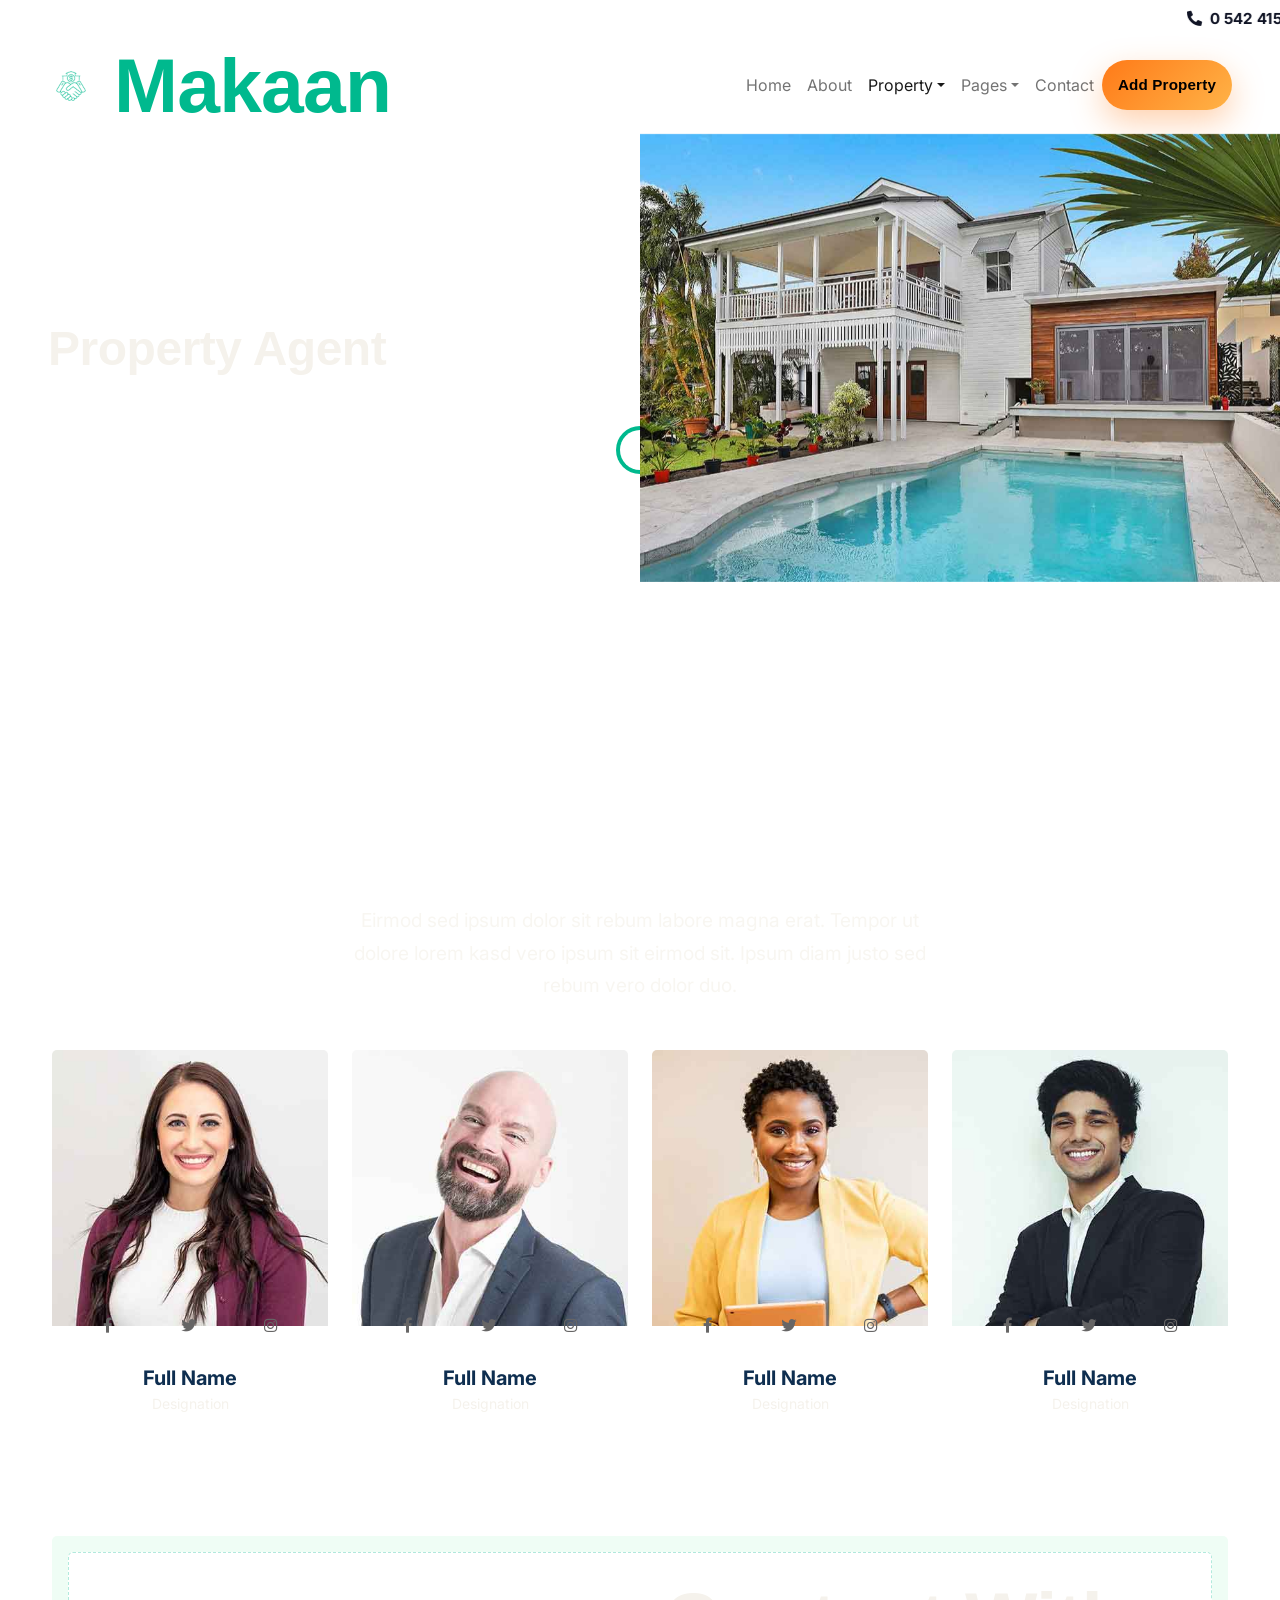
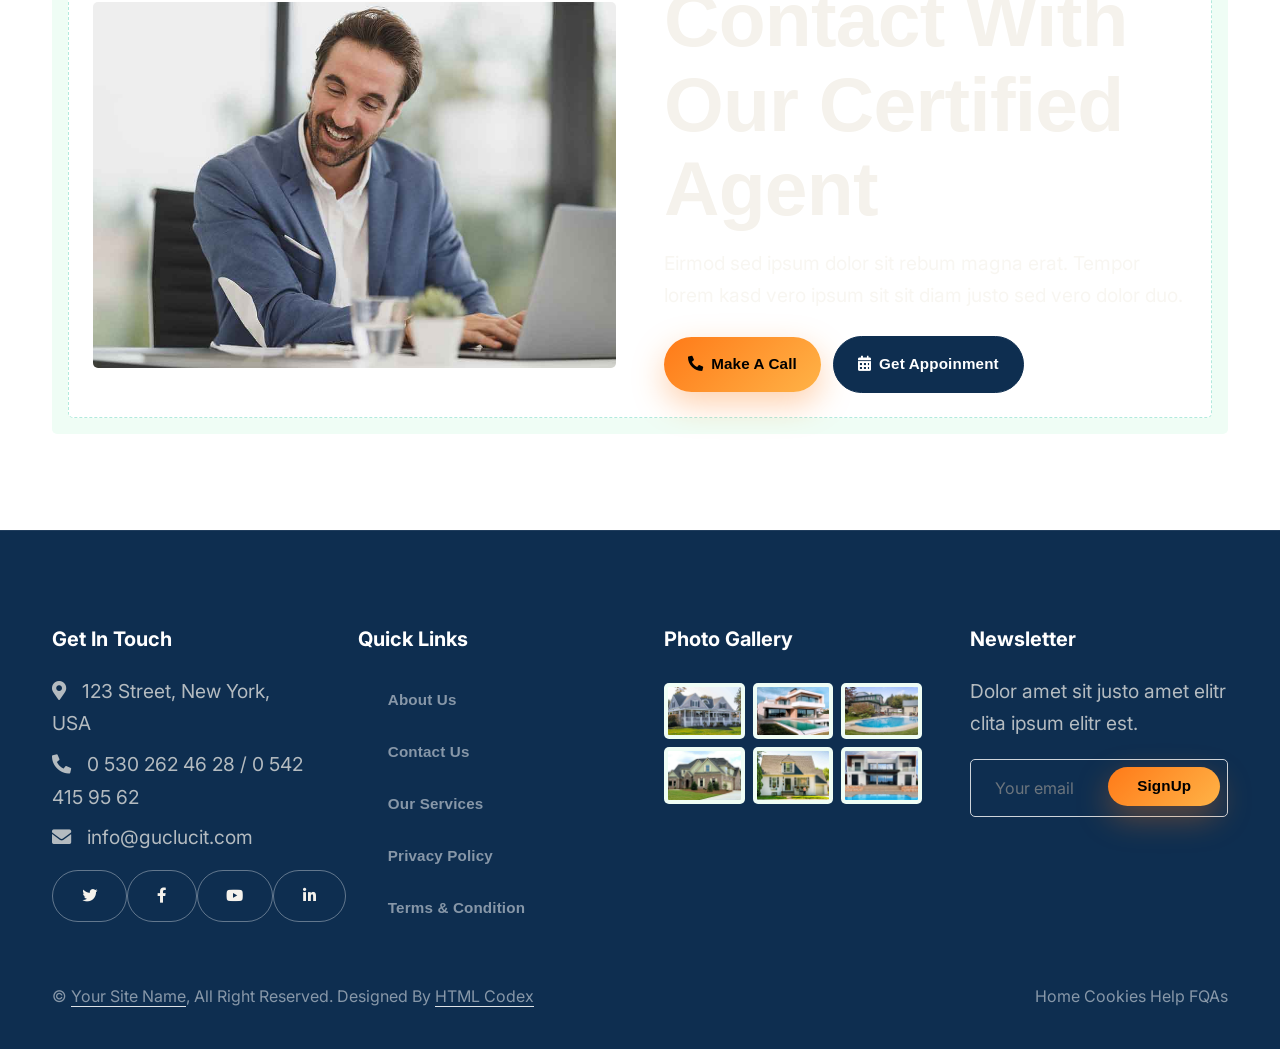
<file: property-agent.html>
<!DOCTYPE html>
<html lang="en">

<head>
    <meta charset="utf-8">
    <title>Makaan - Real Estate HTML Template</title>
    <meta content="width=device-width, initial-scale=1.0" name="viewport">
    <meta content="" name="keywords">
    <meta content="" name="description">

    <!-- Favicon -->
    <link href="img/favicon.ico" rel="icon">

    <!-- Google Web Fonts -->
    <link rel="preconnect" href="https://fonts.googleapis.com">
    <link rel="preconnect" href="https://fonts.gstatic.com" crossorigin>
    <link href="https://fonts.googleapis.com/css2?family=Heebo:wght@400;500;600&family=Inter:wght@700;800&display=swap" rel="stylesheet">
    
    <!-- Icon Font Stylesheet -->
    <link href="https://cdnjs.cloudflare.com/ajax/libs/font-awesome/5.10.0/css/all.min.css" rel="stylesheet">
    <link href="https://cdn.jsdelivr.net/npm/bootstrap-icons@1.4.1/font/bootstrap-icons.css" rel="stylesheet">

    <!-- Libraries Stylesheet -->
    <link href="lib/animate/animate.min.css" rel="stylesheet">
    <link href="lib/owlcarousel/assets/owl.carousel.min.css" rel="stylesheet">

    <!-- Customized Bootstrap Stylesheet -->
    <link href="css/bootstrap.min.css" rel="stylesheet">

    <!-- Template Stylesheet -->
    <link href="css/style.css" rel="stylesheet">
</head>

<body>
    <div class="container-xxl bg-white p-0">
        <!-- Spinner Start -->
        <div id="spinner" class="show bg-white position-fixed translate-middle w-100 vh-100 top-50 start-50 d-flex align-items-center justify-content-center">
            <div class="spinner-border text-primary" style="width: 3rem; height: 3rem;" role="status">
                <span class="sr-only">Loading...</span>
            </div>
        </div>
        <!-- Spinner End -->


        <!-- Navbar Start -->
        <div class="container-fluid nav-bar bg-transparent">
            <nav class="navbar navbar-expand-lg bg-white navbar-light py-0 px-4">
                <a href="index.html" class="navbar-brand d-flex align-items-center text-center">
                    <div class="icon p-2 me-2">
                        <img class="img-fluid" src="img/icon-deal.png" alt="Icon" style="width: 30px; height: 30px;">
                    </div>
                    <h1 class="m-0 text-primary">Makaan</h1>
                </a>
                <button type="button" class="navbar-toggler" data-bs-toggle="collapse" data-bs-target="#navbarCollapse">
                    <span class="navbar-toggler-icon"></span>
                </button>
                <div class="collapse navbar-collapse" id="navbarCollapse">
                    <div class="navbar-nav ms-auto">
                        <a href="index.html" class="nav-item nav-link">Home</a>
                        <a href="about.html" class="nav-item nav-link">About</a>
                        <div class="nav-item dropdown">
                            <a href="#" class="nav-link dropdown-toggle active" data-bs-toggle="dropdown">Property</a>
                            <div class="dropdown-menu rounded-0 m-0">
                                <a href="property-list.html" class="dropdown-item">Property List</a>
                                <a href="property-type.html" class="dropdown-item">Property Type</a>
                                <a href="property-agent.html" class="dropdown-item active">Property Agent</a>
                            </div>
                        </div>
                        <div class="nav-item dropdown">
                            <a href="#" class="nav-link dropdown-toggle" data-bs-toggle="dropdown">Pages</a>
                            <div class="dropdown-menu rounded-0 m-0">
                                <a href="testimonial.html" class="dropdown-item">Testimonial</a>
                                <a href="404.html" class="dropdown-item">404 Error</a>
                            </div>
                        </div>
                        <a href="contact.html" class="nav-item nav-link">Contact</a>
                    </div>
                    <a href="" class="btn btn-primary px-3 d-none d-lg-flex">Add Property</a>
                </div>
            </nav>
        </div>
        <!-- Navbar End -->


        <!-- Header Start -->
        <div class="container-fluid header bg-white p-0">
            <div class="row g-0 align-items-center flex-column-reverse flex-md-row">
                <div class="col-md-6 p-5 mt-lg-5">
                    <h1 class="display-5 animated fadeIn mb-4">Property Agent</h1> 
                        <nav aria-label="breadcrumb animated fadeIn">
                        <ol class="breadcrumb text-uppercase">
                            <li class="breadcrumb-item"><a href="#">Home</a></li>
                            <li class="breadcrumb-item"><a href="#">Pages</a></li>
                            <li class="breadcrumb-item text-body active" aria-current="page">Property Agent</li>
                        </ol>
                    </nav>
                </div>
                <div class="col-md-6 animated fadeIn">
                    <img class="img-fluid" src="img/header.jpg" alt="">
                </div>
            </div>
        </div>
        <!-- Header End -->


        <!-- Search Start -->
        <div class="container-fluid bg-primary mb-5 wow fadeIn" data-wow-delay="0.1s" style="padding: 35px;">
            <div class="container">
                <div class="row g-2">
                    <div class="col-md-10">
                        <div class="row g-2">
                            <div class="col-md-4">
                                <input type="text" class="form-control border-0 py-3" placeholder="Search Keyword">
                            </div>
                            <div class="col-md-4">
                                <select class="form-select border-0 py-3">
                                    <option selected>Property Type</option>
                                    <option value="1">Property Type 1</option>
                                    <option value="2">Property Type 2</option>
                                    <option value="3">Property Type 3</option>
                                </select>
                            </div>
                            <div class="col-md-4">
                                <select class="form-select border-0 py-3">
                                    <option selected>Location</option>
                                    <option value="1">Location 1</option>
                                    <option value="2">Location 2</option>
                                    <option value="3">Location 3</option>
                                </select>
                            </div>
                        </div>
                    </div>
                    <div class="col-md-2">
                        <button class="btn btn-dark border-0 w-100 py-3">Search</button>
                    </div>
                </div>
            </div>
        </div>
        <!-- Search End -->


        <!-- Team Start -->
        <div class="container-xxl py-5">
            <div class="container">
                <div class="text-center mx-auto mb-5 wow fadeInUp" data-wow-delay="0.1s" style="max-width: 600px;">
                    <h1 class="mb-3">Property Agents</h1>
                    <p>Eirmod sed ipsum dolor sit rebum labore magna erat. Tempor ut dolore lorem kasd vero ipsum sit eirmod sit. Ipsum diam justo sed rebum vero dolor duo.</p>
                </div>
                <div class="row g-4">
                    <div class="col-lg-3 col-md-6 wow fadeInUp" data-wow-delay="0.1s">
                        <div class="team-item rounded overflow-hidden">
                            <div class="position-relative">
                                <img class="img-fluid" src="img/team-1.jpg" alt="">
                                <div class="position-absolute start-50 top-100 translate-middle d-flex align-items-center">
                                    <a class="btn btn-square mx-1" href=""><i class="fab fa-facebook-f"></i></a>
                                    <a class="btn btn-square mx-1" href=""><i class="fab fa-twitter"></i></a>
                                    <a class="btn btn-square mx-1" href=""><i class="fab fa-instagram"></i></a>
                                </div>
                            </div>
                            <div class="text-center p-4 mt-3">
                                <h5 class="fw-bold mb-0">Full Name</h5>
                                <small>Designation</small>
                            </div>
                        </div>
                    </div>
                    <div class="col-lg-3 col-md-6 wow fadeInUp" data-wow-delay="0.3s">
                        <div class="team-item rounded overflow-hidden">
                            <div class="position-relative">
                                <img class="img-fluid" src="img/team-2.jpg" alt="">
                                <div class="position-absolute start-50 top-100 translate-middle d-flex align-items-center">
                                    <a class="btn btn-square mx-1" href=""><i class="fab fa-facebook-f"></i></a>
                                    <a class="btn btn-square mx-1" href=""><i class="fab fa-twitter"></i></a>
                                    <a class="btn btn-square mx-1" href=""><i class="fab fa-instagram"></i></a>
                                </div>
                            </div>
                            <div class="text-center p-4 mt-3">
                                <h5 class="fw-bold mb-0">Full Name</h5>
                                <small>Designation</small>
                            </div>
                        </div>
                    </div>
                    <div class="col-lg-3 col-md-6 wow fadeInUp" data-wow-delay="0.5s">
                        <div class="team-item rounded overflow-hidden">
                            <div class="position-relative">
                                <img class="img-fluid" src="img/team-3.jpg" alt="">
                                <div class="position-absolute start-50 top-100 translate-middle d-flex align-items-center">
                                    <a class="btn btn-square mx-1" href=""><i class="fab fa-facebook-f"></i></a>
                                    <a class="btn btn-square mx-1" href=""><i class="fab fa-twitter"></i></a>
                                    <a class="btn btn-square mx-1" href=""><i class="fab fa-instagram"></i></a>
                                </div>
                            </div>
                            <div class="text-center p-4 mt-3">
                                <h5 class="fw-bold mb-0">Full Name</h5>
                                <small>Designation</small>
                            </div>
                        </div>
                    </div>
                    <div class="col-lg-3 col-md-6 wow fadeInUp" data-wow-delay="0.7s">
                        <div class="team-item rounded overflow-hidden">
                            <div class="position-relative">
                                <img class="img-fluid" src="img/team-4.jpg" alt="">
                                <div class="position-absolute start-50 top-100 translate-middle d-flex align-items-center">
                                    <a class="btn btn-square mx-1" href=""><i class="fab fa-facebook-f"></i></a>
                                    <a class="btn btn-square mx-1" href=""><i class="fab fa-twitter"></i></a>
                                    <a class="btn btn-square mx-1" href=""><i class="fab fa-instagram"></i></a>
                                </div>
                            </div>
                            <div class="text-center p-4 mt-3">
                                <h5 class="fw-bold mb-0">Full Name</h5>
                                <small>Designation</small>
                            </div>
                        </div>
                    </div>
                </div>
            </div>
        </div>
        <!-- Team End -->


        <!-- Call to Action Start -->
        <div class="container-xxl py-5">
            <div class="container">
                <div class="bg-light rounded p-3">
                    <div class="bg-white rounded p-4" style="border: 1px dashed rgba(0, 185, 142, .3)">
                        <div class="row g-5 align-items-center">
                            <div class="col-lg-6 wow fadeIn" data-wow-delay="0.1s">
                                <img class="img-fluid rounded w-100" src="img/call-to-action.jpg" alt="">
                            </div>
                            <div class="col-lg-6 wow fadeIn" data-wow-delay="0.5s">
                                <div class="mb-4">
                                    <h1 class="mb-3">Contact With Our Certified Agent</h1>
                                    <p>Eirmod sed ipsum dolor sit rebum magna erat. Tempor lorem kasd vero ipsum sit sit diam justo sed vero dolor duo.</p>
                                </div>
                                <a href="" class="btn btn-primary py-3 px-4 me-2"><i class="fa fa-phone-alt me-2"></i>Make A Call</a>
                                <a href="" class="btn btn-dark py-3 px-4"><i class="fa fa-calendar-alt me-2"></i>Get Appoinment</a>
                            </div>
                        </div>
                    </div>
                </div>
            </div>
        </div>
        <!-- Call to Action End -->
        

        <!-- Footer Start -->
        <div class="container-fluid bg-dark text-white-50 footer pt-5 mt-5 wow fadeIn" data-wow-delay="0.1s">
            <div class="container py-5">
                <div class="row g-5">
                    <div class="col-lg-3 col-md-6">
                        <h5 class="text-white mb-4">Get In Touch</h5>
                        <p class="mb-2"><i class="fa fa-map-marker-alt me-3"></i>123 Street, New York, USA</p>
                        <p class="mb-2"><i class="fa fa-phone-alt me-3"></i>0 530 262 46 28 / 0 542 415 95 62</p>
                        <p class="mb-2"><i class="fa fa-envelope me-3"></i>info@guclucit.com</p>
                        <div class="d-flex pt-2">
                            <a class="btn btn-outline-light btn-social" href=""><i class="fab fa-twitter"></i></a>
                            <a class="btn btn-outline-light btn-social" href=""><i class="fab fa-facebook-f"></i></a>
                            <a class="btn btn-outline-light btn-social" href=""><i class="fab fa-youtube"></i></a>
                            <a class="btn btn-outline-light btn-social" href=""><i class="fab fa-linkedin-in"></i></a>
                        </div>
                    </div>
                    <div class="col-lg-3 col-md-6">
                        <h5 class="text-white mb-4">Quick Links</h5>
                        <a class="btn btn-link text-white-50" href="">About Us</a>
                        <a class="btn btn-link text-white-50" href="">Contact Us</a>
                        <a class="btn btn-link text-white-50" href="">Our Services</a>
                        <a class="btn btn-link text-white-50" href="">Privacy Policy</a>
                        <a class="btn btn-link text-white-50" href="">Terms & Condition</a>
                    </div>
                    <div class="col-lg-3 col-md-6">
                        <h5 class="text-white mb-4">Photo Gallery</h5>
                        <div class="row g-2 pt-2">
                            <div class="col-4">
                                <img class="img-fluid rounded bg-light p-1" src="img/property-1.jpg" alt="">
                            </div>
                            <div class="col-4">
                                <img class="img-fluid rounded bg-light p-1" src="img/property-2.jpg" alt="">
                            </div>
                            <div class="col-4">
                                <img class="img-fluid rounded bg-light p-1" src="img/property-3.jpg" alt="">
                            </div>
                            <div class="col-4">
                                <img class="img-fluid rounded bg-light p-1" src="img/property-4.jpg" alt="">
                            </div>
                            <div class="col-4">
                                <img class="img-fluid rounded bg-light p-1" src="img/property-5.jpg" alt="">
                            </div>
                            <div class="col-4">
                                <img class="img-fluid rounded bg-light p-1" src="img/property-6.jpg" alt="">
                            </div>
                        </div>
                    </div>
                    <div class="col-lg-3 col-md-6">
                        <h5 class="text-white mb-4">Newsletter</h5>
                        <p>Dolor amet sit justo amet elitr clita ipsum elitr est.</p>
                        <div class="position-relative mx-auto" style="max-width: 400px;">
                            <input class="form-control bg-transparent w-100 py-3 ps-4 pe-5" type="text" placeholder="Your email">
                            <button type="button" class="btn btn-primary py-2 position-absolute top-0 end-0 mt-2 me-2">SignUp</button>
                        </div>
                    </div>
                </div>
            </div>
            <div class="container">
                <div class="copyright">
                    <div class="row">
                        <div class="col-md-6 text-center text-md-start mb-3 mb-md-0">
                            &copy; <a class="border-bottom" href="#">Your Site Name</a>, All Right Reserved. 
							
							<!--/*** This template is free as long as you keep the footer author’s credit link/attribution link/backlink. If you'd like to use the template without the footer author’s credit link/attribution link/backlink, you can purchase the Credit Removal License from "https://htmlcodex.com/credit-removal". Thank you for your support. ***/-->
							Designed By <a class="border-bottom" href="https://htmlcodex.com">HTML Codex</a>
                        </div>
                        <div class="col-md-6 text-center text-md-end">
                            <div class="footer-menu">
                                <a href="">Home</a>
                                <a href="">Cookies</a>
                                <a href="">Help</a>
                                <a href="">FQAs</a>
                            </div>
                        </div>
                    </div>
                </div>
            </div>
        </div>
        <!-- Footer End -->


        <!-- Back to Top -->
        <a href="#" class="btn btn-lg btn-primary btn-lg-square back-to-top"><i class="bi bi-arrow-up"></i></a>
    </div>

    <!-- JavaScript Libraries -->
    <script src="https://code.jquery.com/jquery-3.4.1.min.js"></script>
    <script src="https://cdn.jsdelivr.net/npm/bootstrap@5.0.0/dist/js/bootstrap.bundle.min.js"></script>
    <script src="lib/wow/wow.min.js"></script>
    <script src="lib/easing/easing.min.js"></script>
    <script src="lib/waypoints/waypoints.min.js"></script>
    <script src="lib/owlcarousel/owl.carousel.min.js"></script>

    <!-- Template Javascript -->
    <script src="js/main.js"></script>
</body>

</html>
</file>
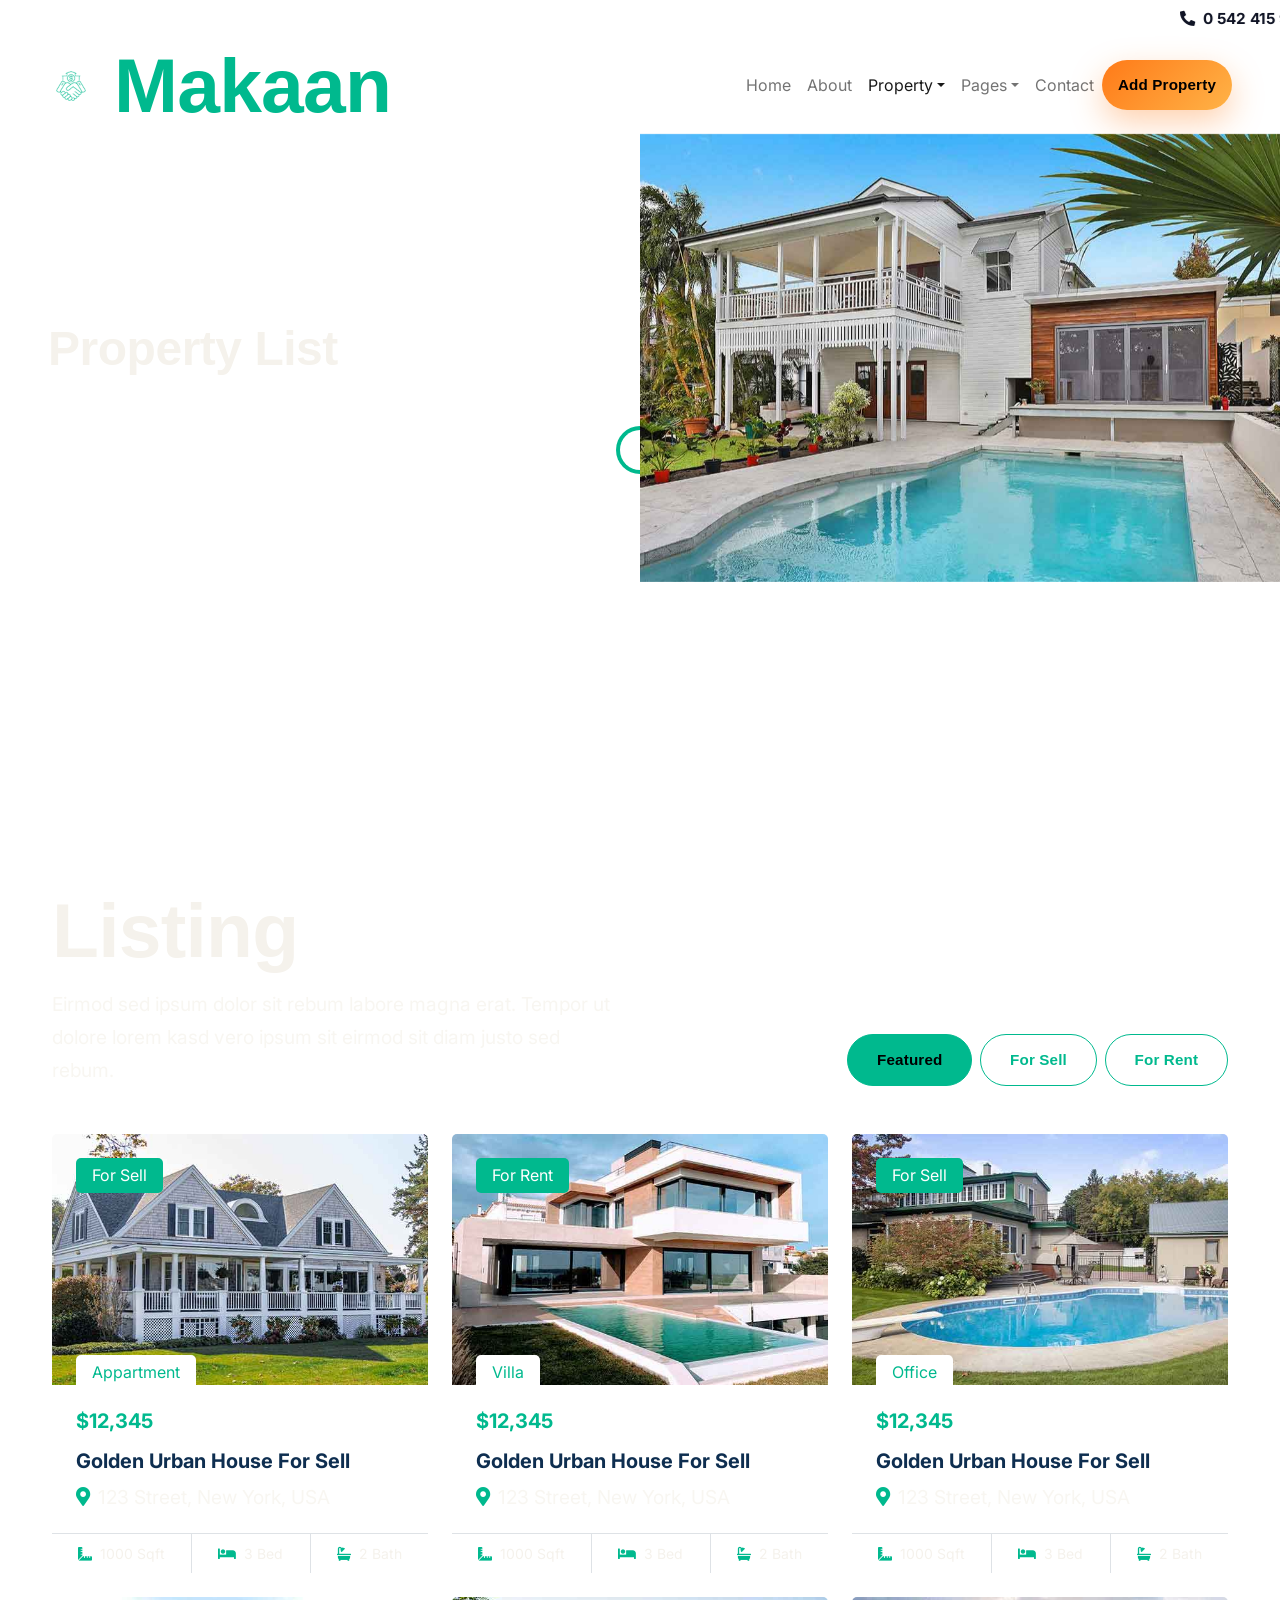
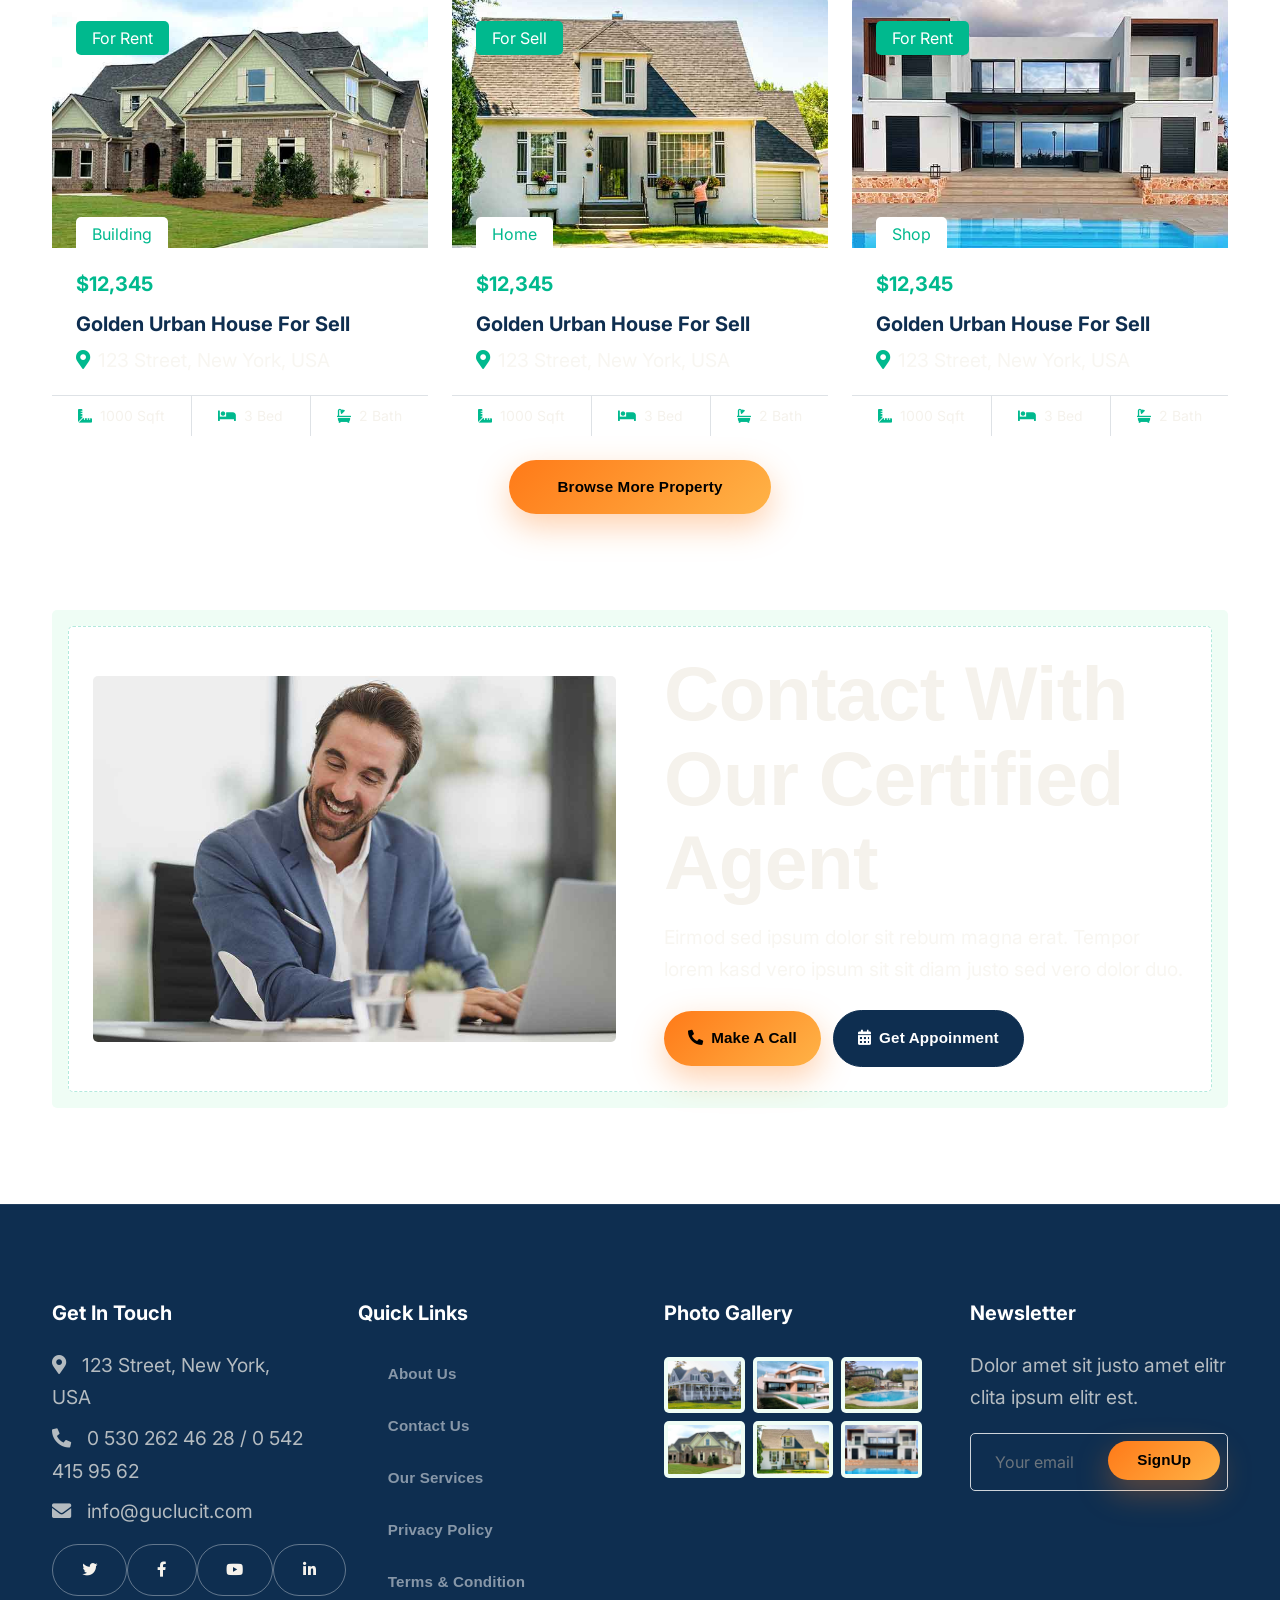
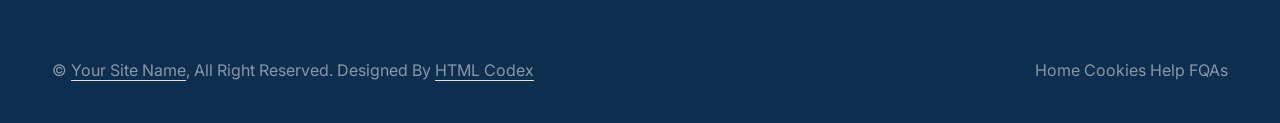
<file: property-list.html>
<!DOCTYPE html>
<html lang="en">

<head>
    <meta charset="utf-8">
    <title>Makaan - Real Estate HTML Template</title>
    <meta content="width=device-width, initial-scale=1.0" name="viewport">
    <meta content="" name="keywords">
    <meta content="" name="description">

    <!-- Favicon -->
    <link href="img/favicon.ico" rel="icon">

    <!-- Google Web Fonts -->
    <link rel="preconnect" href="https://fonts.googleapis.com">
    <link rel="preconnect" href="https://fonts.gstatic.com" crossorigin>
    <link href="https://fonts.googleapis.com/css2?family=Heebo:wght@400;500;600&family=Inter:wght@700;800&display=swap" rel="stylesheet">
    
    <!-- Icon Font Stylesheet -->
    <link href="https://cdnjs.cloudflare.com/ajax/libs/font-awesome/5.10.0/css/all.min.css" rel="stylesheet">
    <link href="https://cdn.jsdelivr.net/npm/bootstrap-icons@1.4.1/font/bootstrap-icons.css" rel="stylesheet">

    <!-- Libraries Stylesheet -->
    <link href="lib/animate/animate.min.css" rel="stylesheet">
    <link href="lib/owlcarousel/assets/owl.carousel.min.css" rel="stylesheet">

    <!-- Customized Bootstrap Stylesheet -->
    <link href="css/bootstrap.min.css" rel="stylesheet">

    <!-- Template Stylesheet -->
    <link href="css/style.css" rel="stylesheet">
</head>

<body>
    <div class="container-xxl bg-white p-0">
        <!-- Spinner Start -->
        <div id="spinner" class="show bg-white position-fixed translate-middle w-100 vh-100 top-50 start-50 d-flex align-items-center justify-content-center">
            <div class="spinner-border text-primary" style="width: 3rem; height: 3rem;" role="status">
                <span class="sr-only">Loading...</span>
            </div>
        </div>
        <!-- Spinner End -->


        <!-- Navbar Start -->
        <div class="container-fluid nav-bar bg-transparent">
            <nav class="navbar navbar-expand-lg bg-white navbar-light py-0 px-4">
                <a href="index.html" class="navbar-brand d-flex align-items-center text-center">
                    <div class="icon p-2 me-2">
                        <img class="img-fluid" src="img/icon-deal.png" alt="Icon" style="width: 30px; height: 30px;">
                    </div>
                    <h1 class="m-0 text-primary">Makaan</h1>
                </a>
                <button type="button" class="navbar-toggler" data-bs-toggle="collapse" data-bs-target="#navbarCollapse">
                    <span class="navbar-toggler-icon"></span>
                </button>
                <div class="collapse navbar-collapse" id="navbarCollapse">
                    <div class="navbar-nav ms-auto">
                        <a href="index.html" class="nav-item nav-link">Home</a>
                        <a href="about.html" class="nav-item nav-link">About</a>
                        <div class="nav-item dropdown">
                            <a href="#" class="nav-link dropdown-toggle active" data-bs-toggle="dropdown">Property</a>
                            <div class="dropdown-menu rounded-0 m-0">
                                <a href="property-list.html" class="dropdown-item active">Property List</a>
                                <a href="property-type.html" class="dropdown-item">Property Type</a>
                                <a href="property-agent.html" class="dropdown-item">Property Agent</a>
                            </div>
                        </div>
                        <div class="nav-item dropdown">
                            <a href="#" class="nav-link dropdown-toggle" data-bs-toggle="dropdown">Pages</a>
                            <div class="dropdown-menu rounded-0 m-0">
                                <a href="testimonial.html" class="dropdown-item">Testimonial</a>
                                <a href="404.html" class="dropdown-item">404 Error</a>
                            </div>
                        </div>
                        <a href="contact.html" class="nav-item nav-link">Contact</a>
                    </div>
                    <a href="" class="btn btn-primary px-3 d-none d-lg-flex">Add Property</a>
                </div>
            </nav>
        </div>
        <!-- Navbar End -->


        <!-- Header Start -->
        <div class="container-fluid header bg-white p-0">
            <div class="row g-0 align-items-center flex-column-reverse flex-md-row">
                <div class="col-md-6 p-5 mt-lg-5">
                    <h1 class="display-5 animated fadeIn mb-4">Property List</h1> 
                        <nav aria-label="breadcrumb animated fadeIn">
                        <ol class="breadcrumb text-uppercase">
                            <li class="breadcrumb-item"><a href="#">Home</a></li>
                            <li class="breadcrumb-item"><a href="#">Pages</a></li>
                            <li class="breadcrumb-item text-body active" aria-current="page">Property List</li>
                        </ol>
                    </nav>
                </div>
                <div class="col-md-6 animated fadeIn">
                    <img class="img-fluid" src="img/header.jpg" alt="">
                </div>
            </div>
        </div>
        <!-- Header End -->


        <!-- Search Start -->
        <div class="container-fluid bg-primary mb-5 wow fadeIn" data-wow-delay="0.1s" style="padding: 35px;">
            <div class="container">
                <div class="row g-2">
                    <div class="col-md-10">
                        <div class="row g-2">
                            <div class="col-md-4">
                                <input type="text" class="form-control border-0 py-3" placeholder="Search Keyword">
                            </div>
                            <div class="col-md-4">
                                <select class="form-select border-0 py-3">
                                    <option selected>Property Type</option>
                                    <option value="1">Property Type 1</option>
                                    <option value="2">Property Type 2</option>
                                    <option value="3">Property Type 3</option>
                                </select>
                            </div>
                            <div class="col-md-4">
                                <select class="form-select border-0 py-3">
                                    <option selected>Location</option>
                                    <option value="1">Location 1</option>
                                    <option value="2">Location 2</option>
                                    <option value="3">Location 3</option>
                                </select>
                            </div>
                        </div>
                    </div>
                    <div class="col-md-2">
                        <button class="btn btn-dark border-0 w-100 py-3">Search</button>
                    </div>
                </div>
            </div>
        </div>
        <!-- Search End -->


        <!-- Property List Start -->
        <div class="container-xxl py-5">
            <div class="container">
                <div class="row g-0 gx-5 align-items-end">
                    <div class="col-lg-6">
                        <div class="text-start mx-auto mb-5 wow slideInLeft" data-wow-delay="0.1s">
                            <h1 class="mb-3">Property Listing</h1>
                            <p>Eirmod sed ipsum dolor sit rebum labore magna erat. Tempor ut dolore lorem kasd vero ipsum sit eirmod sit diam justo sed rebum.</p>
                        </div>
                    </div>
                    <div class="col-lg-6 text-start text-lg-end wow slideInRight" data-wow-delay="0.1s">
                        <ul class="nav nav-pills d-inline-flex justify-content-end mb-5">
                            <li class="nav-item me-2">
                                <a class="btn btn-outline-primary active" data-bs-toggle="pill" href="#tab-1">Featured</a>
                            </li>
                            <li class="nav-item me-2">
                                <a class="btn btn-outline-primary" data-bs-toggle="pill" href="#tab-2">For Sell</a>
                            </li>
                            <li class="nav-item me-0">
                                <a class="btn btn-outline-primary" data-bs-toggle="pill" href="#tab-3">For Rent</a>
                            </li>
                        </ul>
                    </div>
                </div>
                <div class="tab-content">
                    <div id="tab-1" class="tab-pane fade show p-0 active">
                        <div class="row g-4">
                            <div class="col-lg-4 col-md-6 wow fadeInUp" data-wow-delay="0.1s">
                                <div class="property-item rounded overflow-hidden">
                                    <div class="position-relative overflow-hidden">
                                        <a href=""><img class="img-fluid" src="img/property-1.jpg" alt=""></a>
                                        <div class="bg-primary rounded text-white position-absolute start-0 top-0 m-4 py-1 px-3">For Sell</div>
                                        <div class="bg-white rounded-top text-primary position-absolute start-0 bottom-0 mx-4 pt-1 px-3">Appartment</div>
                                    </div>
                                    <div class="p-4 pb-0">
                                        <h5 class="text-primary mb-3">$12,345</h5>
                                        <a class="d-block h5 mb-2" href="">Golden Urban House For Sell</a>
                                        <p><i class="fa fa-map-marker-alt text-primary me-2"></i>123 Street, New York, USA</p>
                                    </div>
                                    <div class="d-flex border-top">
                                        <small class="flex-fill text-center border-end py-2"><i class="fa fa-ruler-combined text-primary me-2"></i>1000 Sqft</small>
                                        <small class="flex-fill text-center border-end py-2"><i class="fa fa-bed text-primary me-2"></i>3 Bed</small>
                                        <small class="flex-fill text-center py-2"><i class="fa fa-bath text-primary me-2"></i>2 Bath</small>
                                    </div>
                                </div>
                            </div>
                            <div class="col-lg-4 col-md-6 wow fadeInUp" data-wow-delay="0.3s">
                                <div class="property-item rounded overflow-hidden">
                                    <div class="position-relative overflow-hidden">
                                        <a href=""><img class="img-fluid" src="img/property-2.jpg" alt=""></a>
                                        <div class="bg-primary rounded text-white position-absolute start-0 top-0 m-4 py-1 px-3">For Rent</div>
                                        <div class="bg-white rounded-top text-primary position-absolute start-0 bottom-0 mx-4 pt-1 px-3">Villa</div>
                                    </div>
                                    <div class="p-4 pb-0">
                                        <h5 class="text-primary mb-3">$12,345</h5>
                                        <a class="d-block h5 mb-2" href="">Golden Urban House For Sell</a>
                                        <p><i class="fa fa-map-marker-alt text-primary me-2"></i>123 Street, New York, USA</p>
                                    </div>
                                    <div class="d-flex border-top">
                                        <small class="flex-fill text-center border-end py-2"><i class="fa fa-ruler-combined text-primary me-2"></i>1000 Sqft</small>
                                        <small class="flex-fill text-center border-end py-2"><i class="fa fa-bed text-primary me-2"></i>3 Bed</small>
                                        <small class="flex-fill text-center py-2"><i class="fa fa-bath text-primary me-2"></i>2 Bath</small>
                                    </div>
                                </div>
                            </div>
                            <div class="col-lg-4 col-md-6 wow fadeInUp" data-wow-delay="0.5s">
                                <div class="property-item rounded overflow-hidden">
                                    <div class="position-relative overflow-hidden">
                                        <a href=""><img class="img-fluid" src="img/property-3.jpg" alt=""></a>
                                        <div class="bg-primary rounded text-white position-absolute start-0 top-0 m-4 py-1 px-3">For Sell</div>
                                        <div class="bg-white rounded-top text-primary position-absolute start-0 bottom-0 mx-4 pt-1 px-3">Office</div>
                                    </div>
                                    <div class="p-4 pb-0">
                                        <h5 class="text-primary mb-3">$12,345</h5>
                                        <a class="d-block h5 mb-2" href="">Golden Urban House For Sell</a>
                                        <p><i class="fa fa-map-marker-alt text-primary me-2"></i>123 Street, New York, USA</p>
                                    </div>
                                    <div class="d-flex border-top">
                                        <small class="flex-fill text-center border-end py-2"><i class="fa fa-ruler-combined text-primary me-2"></i>1000 Sqft</small>
                                        <small class="flex-fill text-center border-end py-2"><i class="fa fa-bed text-primary me-2"></i>3 Bed</small>
                                        <small class="flex-fill text-center py-2"><i class="fa fa-bath text-primary me-2"></i>2 Bath</small>
                                    </div>
                                </div>
                            </div>
                            <div class="col-lg-4 col-md-6 wow fadeInUp" data-wow-delay="0.1s">
                                <div class="property-item rounded overflow-hidden">
                                    <div class="position-relative overflow-hidden">
                                        <a href=""><img class="img-fluid" src="img/property-4.jpg" alt=""></a>
                                        <div class="bg-primary rounded text-white position-absolute start-0 top-0 m-4 py-1 px-3">For Rent</div>
                                        <div class="bg-white rounded-top text-primary position-absolute start-0 bottom-0 mx-4 pt-1 px-3">Building</div>
                                    </div>
                                    <div class="p-4 pb-0">
                                        <h5 class="text-primary mb-3">$12,345</h5>
                                        <a class="d-block h5 mb-2" href="">Golden Urban House For Sell</a>
                                        <p><i class="fa fa-map-marker-alt text-primary me-2"></i>123 Street, New York, USA</p>
                                    </div>
                                    <div class="d-flex border-top">
                                        <small class="flex-fill text-center border-end py-2"><i class="fa fa-ruler-combined text-primary me-2"></i>1000 Sqft</small>
                                        <small class="flex-fill text-center border-end py-2"><i class="fa fa-bed text-primary me-2"></i>3 Bed</small>
                                        <small class="flex-fill text-center py-2"><i class="fa fa-bath text-primary me-2"></i>2 Bath</small>
                                    </div>
                                </div>
                            </div>
                            <div class="col-lg-4 col-md-6 wow fadeInUp" data-wow-delay="0.3s">
                                <div class="property-item rounded overflow-hidden">
                                    <div class="position-relative overflow-hidden">
                                        <a href=""><img class="img-fluid" src="img/property-5.jpg" alt=""></a>
                                        <div class="bg-primary rounded text-white position-absolute start-0 top-0 m-4 py-1 px-3">For Sell</div>
                                        <div class="bg-white rounded-top text-primary position-absolute start-0 bottom-0 mx-4 pt-1 px-3">Home</div>
                                    </div>
                                    <div class="p-4 pb-0">
                                        <h5 class="text-primary mb-3">$12,345</h5>
                                        <a class="d-block h5 mb-2" href="">Golden Urban House For Sell</a>
                                        <p><i class="fa fa-map-marker-alt text-primary me-2"></i>123 Street, New York, USA</p>
                                    </div>
                                    <div class="d-flex border-top">
                                        <small class="flex-fill text-center border-end py-2"><i class="fa fa-ruler-combined text-primary me-2"></i>1000 Sqft</small>
                                        <small class="flex-fill text-center border-end py-2"><i class="fa fa-bed text-primary me-2"></i>3 Bed</small>
                                        <small class="flex-fill text-center py-2"><i class="fa fa-bath text-primary me-2"></i>2 Bath</small>
                                    </div>
                                </div>
                            </div>
                            <div class="col-lg-4 col-md-6 wow fadeInUp" data-wow-delay="0.5s">
                                <div class="property-item rounded overflow-hidden">
                                    <div class="position-relative overflow-hidden">
                                        <a href=""><img class="img-fluid" src="img/property-6.jpg" alt=""></a>
                                        <div class="bg-primary rounded text-white position-absolute start-0 top-0 m-4 py-1 px-3">For Rent</div>
                                        <div class="bg-white rounded-top text-primary position-absolute start-0 bottom-0 mx-4 pt-1 px-3">Shop</div>
                                    </div>
                                    <div class="p-4 pb-0">
                                        <h5 class="text-primary mb-3">$12,345</h5>
                                        <a class="d-block h5 mb-2" href="">Golden Urban House For Sell</a>
                                        <p><i class="fa fa-map-marker-alt text-primary me-2"></i>123 Street, New York, USA</p>
                                    </div>
                                    <div class="d-flex border-top">
                                        <small class="flex-fill text-center border-end py-2"><i class="fa fa-ruler-combined text-primary me-2"></i>1000 Sqft</small>
                                        <small class="flex-fill text-center border-end py-2"><i class="fa fa-bed text-primary me-2"></i>3 Bed</small>
                                        <small class="flex-fill text-center py-2"><i class="fa fa-bath text-primary me-2"></i>2 Bath</small>
                                    </div>
                                </div>
                            </div>
                            <div class="col-12 text-center wow fadeInUp" data-wow-delay="0.1s">
                                <a class="btn btn-primary py-3 px-5" href="">Browse More Property</a>
                            </div>
                        </div>
                    </div>
                    <div id="tab-2" class="tab-pane fade show p-0">
                        <div class="row g-4">
                            <div class="col-lg-4 col-md-6">
                                <div class="property-item rounded overflow-hidden">
                                    <div class="position-relative overflow-hidden">
                                        <a href=""><img class="img-fluid" src="img/property-1.jpg" alt=""></a>
                                        <div class="bg-primary rounded text-white position-absolute start-0 top-0 m-4 py-1 px-3">For Sell</div>
                                        <div class="bg-white rounded-top text-primary position-absolute start-0 bottom-0 mx-4 pt-1 px-3">Appartment</div>
                                    </div>
                                    <div class="p-4 pb-0">
                                        <h5 class="text-primary mb-3">$12,345</h5>
                                        <a class="d-block h5 mb-2" href="">Golden Urban House For Sell</a>
                                        <p><i class="fa fa-map-marker-alt text-primary me-2"></i>123 Street, New York, USA</p>
                                    </div>
                                    <div class="d-flex border-top">
                                        <small class="flex-fill text-center border-end py-2"><i class="fa fa-ruler-combined text-primary me-2"></i>1000 Sqft</small>
                                        <small class="flex-fill text-center border-end py-2"><i class="fa fa-bed text-primary me-2"></i>3 Bed</small>
                                        <small class="flex-fill text-center py-2"><i class="fa fa-bath text-primary me-2"></i>2 Bath</small>
                                    </div>
                                </div>
                            </div>
                            <div class="col-lg-4 col-md-6">
                                <div class="property-item rounded overflow-hidden">
                                    <div class="position-relative overflow-hidden">
                                        <a href=""><img class="img-fluid" src="img/property-2.jpg" alt=""></a>
                                        <div class="bg-primary rounded text-white position-absolute start-0 top-0 m-4 py-1 px-3">For Rent</div>
                                        <div class="bg-white rounded-top text-primary position-absolute start-0 bottom-0 mx-4 pt-1 px-3">Villa</div>
                                    </div>
                                    <div class="p-4 pb-0">
                                        <h5 class="text-primary mb-3">$12,345</h5>
                                        <a class="d-block h5 mb-2" href="">Golden Urban House For Sell</a>
                                        <p><i class="fa fa-map-marker-alt text-primary me-2"></i>123 Street, New York, USA</p>
                                    </div>
                                    <div class="d-flex border-top">
                                        <small class="flex-fill text-center border-end py-2"><i class="fa fa-ruler-combined text-primary me-2"></i>1000 Sqft</small>
                                        <small class="flex-fill text-center border-end py-2"><i class="fa fa-bed text-primary me-2"></i>3 Bed</small>
                                        <small class="flex-fill text-center py-2"><i class="fa fa-bath text-primary me-2"></i>2 Bath</small>
                                    </div>
                                </div>
                            </div>
                            <div class="col-lg-4 col-md-6">
                                <div class="property-item rounded overflow-hidden">
                                    <div class="position-relative overflow-hidden">
                                        <a href=""><img class="img-fluid" src="img/property-3.jpg" alt=""></a>
                                        <div class="bg-primary rounded text-white position-absolute start-0 top-0 m-4 py-1 px-3">For Sell</div>
                                        <div class="bg-white rounded-top text-primary position-absolute start-0 bottom-0 mx-4 pt-1 px-3">Office</div>
                                    </div>
                                    <div class="p-4 pb-0">
                                        <h5 class="text-primary mb-3">$12,345</h5>
                                        <a class="d-block h5 mb-2" href="">Golden Urban House For Sell</a>
                                        <p><i class="fa fa-map-marker-alt text-primary me-2"></i>123 Street, New York, USA</p>
                                    </div>
                                    <div class="d-flex border-top">
                                        <small class="flex-fill text-center border-end py-2"><i class="fa fa-ruler-combined text-primary me-2"></i>1000 Sqft</small>
                                        <small class="flex-fill text-center border-end py-2"><i class="fa fa-bed text-primary me-2"></i>3 Bed</small>
                                        <small class="flex-fill text-center py-2"><i class="fa fa-bath text-primary me-2"></i>2 Bath</small>
                                    </div>
                                </div>
                            </div>
                            <div class="col-lg-4 col-md-6">
                                <div class="property-item rounded overflow-hidden">
                                    <div class="position-relative overflow-hidden">
                                        <a href=""><img class="img-fluid" src="img/property-4.jpg" alt=""></a>
                                        <div class="bg-primary rounded text-white position-absolute start-0 top-0 m-4 py-1 px-3">For Rent</div>
                                        <div class="bg-white rounded-top text-primary position-absolute start-0 bottom-0 mx-4 pt-1 px-3">Building</div>
                                    </div>
                                    <div class="p-4 pb-0">
                                        <h5 class="text-primary mb-3">$12,345</h5>
                                        <a class="d-block h5 mb-2" href="">Golden Urban House For Sell</a>
                                        <p><i class="fa fa-map-marker-alt text-primary me-2"></i>123 Street, New York, USA</p>
                                    </div>
                                    <div class="d-flex border-top">
                                        <small class="flex-fill text-center border-end py-2"><i class="fa fa-ruler-combined text-primary me-2"></i>1000 Sqft</small>
                                        <small class="flex-fill text-center border-end py-2"><i class="fa fa-bed text-primary me-2"></i>3 Bed</small>
                                        <small class="flex-fill text-center py-2"><i class="fa fa-bath text-primary me-2"></i>2 Bath</small>
                                    </div>
                                </div>
                            </div>
                            <div class="col-lg-4 col-md-6">
                                <div class="property-item rounded overflow-hidden">
                                    <div class="position-relative overflow-hidden">
                                        <a href=""><img class="img-fluid" src="img/property-5.jpg" alt=""></a>
                                        <div class="bg-primary rounded text-white position-absolute start-0 top-0 m-4 py-1 px-3">For Sell</div>
                                        <div class="bg-white rounded-top text-primary position-absolute start-0 bottom-0 mx-4 pt-1 px-3">Home</div>
                                    </div>
                                    <div class="p-4 pb-0">
                                        <h5 class="text-primary mb-3">$12,345</h5>
                                        <a class="d-block h5 mb-2" href="">Golden Urban House For Sell</a>
                                        <p><i class="fa fa-map-marker-alt text-primary me-2"></i>123 Street, New York, USA</p>
                                    </div>
                                    <div class="d-flex border-top">
                                        <small class="flex-fill text-center border-end py-2"><i class="fa fa-ruler-combined text-primary me-2"></i>1000 Sqft</small>
                                        <small class="flex-fill text-center border-end py-2"><i class="fa fa-bed text-primary me-2"></i>3 Bed</small>
                                        <small class="flex-fill text-center py-2"><i class="fa fa-bath text-primary me-2"></i>2 Bath</small>
                                    </div>
                                </div>
                            </div>
                            <div class="col-lg-4 col-md-6">
                                <div class="property-item rounded overflow-hidden">
                                    <div class="position-relative overflow-hidden">
                                        <a href=""><img class="img-fluid" src="img/property-6.jpg" alt=""></a>
                                        <div class="bg-primary rounded text-white position-absolute start-0 top-0 m-4 py-1 px-3">For Rent</div>
                                        <div class="bg-white rounded-top text-primary position-absolute start-0 bottom-0 mx-4 pt-1 px-3">Shop</div>
                                    </div>
                                    <div class="p-4 pb-0">
                                        <h5 class="text-primary mb-3">$12,345</h5>
                                        <a class="d-block h5 mb-2" href="">Golden Urban House For Sell</a>
                                        <p><i class="fa fa-map-marker-alt text-primary me-2"></i>123 Street, New York, USA</p>
                                    </div>
                                    <div class="d-flex border-top">
                                        <small class="flex-fill text-center border-end py-2"><i class="fa fa-ruler-combined text-primary me-2"></i>1000 Sqft</small>
                                        <small class="flex-fill text-center border-end py-2"><i class="fa fa-bed text-primary me-2"></i>3 Bed</small>
                                        <small class="flex-fill text-center py-2"><i class="fa fa-bath text-primary me-2"></i>2 Bath</small>
                                    </div>
                                </div>
                            </div>
                            <div class="col-12 text-center">
                                <a class="btn btn-primary py-3 px-5" href="">Browse More Property</a>
                            </div>
                        </div>
                    </div>
                    <div id="tab-3" class="tab-pane fade show p-0">
                        <div class="row g-4">
                            <div class="col-lg-4 col-md-6">
                                <div class="property-item rounded overflow-hidden">
                                    <div class="position-relative overflow-hidden">
                                        <a href=""><img class="img-fluid" src="img/property-1.jpg" alt=""></a>
                                        <div class="bg-primary rounded text-white position-absolute start-0 top-0 m-4 py-1 px-3">For Sell</div>
                                        <div class="bg-white rounded-top text-primary position-absolute start-0 bottom-0 mx-4 pt-1 px-3">Appartment</div>
                                    </div>
                                    <div class="p-4 pb-0">
                                        <h5 class="text-primary mb-3">$12,345</h5>
                                        <a class="d-block h5 mb-2" href="">Golden Urban House For Sell</a>
                                        <p><i class="fa fa-map-marker-alt text-primary me-2"></i>123 Street, New York, USA</p>
                                    </div>
                                    <div class="d-flex border-top">
                                        <small class="flex-fill text-center border-end py-2"><i class="fa fa-ruler-combined text-primary me-2"></i>1000 Sqft</small>
                                        <small class="flex-fill text-center border-end py-2"><i class="fa fa-bed text-primary me-2"></i>3 Bed</small>
                                        <small class="flex-fill text-center py-2"><i class="fa fa-bath text-primary me-2"></i>2 Bath</small>
                                    </div>
                                </div>
                            </div>
                            <div class="col-lg-4 col-md-6">
                                <div class="property-item rounded overflow-hidden">
                                    <div class="position-relative overflow-hidden">
                                        <a href=""><img class="img-fluid" src="img/property-2.jpg" alt=""></a>
                                        <div class="bg-primary rounded text-white position-absolute start-0 top-0 m-4 py-1 px-3">For Rent</div>
                                        <div class="bg-white rounded-top text-primary position-absolute start-0 bottom-0 mx-4 pt-1 px-3">Villa</div>
                                    </div>
                                    <div class="p-4 pb-0">
                                        <h5 class="text-primary mb-3">$12,345</h5>
                                        <a class="d-block h5 mb-2" href="">Golden Urban House For Sell</a>
                                        <p><i class="fa fa-map-marker-alt text-primary me-2"></i>123 Street, New York, USA</p>
                                    </div>
                                    <div class="d-flex border-top">
                                        <small class="flex-fill text-center border-end py-2"><i class="fa fa-ruler-combined text-primary me-2"></i>1000 Sqft</small>
                                        <small class="flex-fill text-center border-end py-2"><i class="fa fa-bed text-primary me-2"></i>3 Bed</small>
                                        <small class="flex-fill text-center py-2"><i class="fa fa-bath text-primary me-2"></i>2 Bath</small>
                                    </div>
                                </div>
                            </div>
                            <div class="col-lg-4 col-md-6">
                                <div class="property-item rounded overflow-hidden">
                                    <div class="position-relative overflow-hidden">
                                        <a href=""><img class="img-fluid" src="img/property-3.jpg" alt=""></a>
                                        <div class="bg-primary rounded text-white position-absolute start-0 top-0 m-4 py-1 px-3">For Sell</div>
                                        <div class="bg-white rounded-top text-primary position-absolute start-0 bottom-0 mx-4 pt-1 px-3">Office</div>
                                    </div>
                                    <div class="p-4 pb-0">
                                        <h5 class="text-primary mb-3">$12,345</h5>
                                        <a class="d-block h5 mb-2" href="">Golden Urban House For Sell</a>
                                        <p><i class="fa fa-map-marker-alt text-primary me-2"></i>123 Street, New York, USA</p>
                                    </div>
                                    <div class="d-flex border-top">
                                        <small class="flex-fill text-center border-end py-2"><i class="fa fa-ruler-combined text-primary me-2"></i>1000 Sqft</small>
                                        <small class="flex-fill text-center border-end py-2"><i class="fa fa-bed text-primary me-2"></i>3 Bed</small>
                                        <small class="flex-fill text-center py-2"><i class="fa fa-bath text-primary me-2"></i>2 Bath</small>
                                    </div>
                                </div>
                            </div>
                            <div class="col-lg-4 col-md-6">
                                <div class="property-item rounded overflow-hidden">
                                    <div class="position-relative overflow-hidden">
                                        <a href=""><img class="img-fluid" src="img/property-4.jpg" alt=""></a>
                                        <div class="bg-primary rounded text-white position-absolute start-0 top-0 m-4 py-1 px-3">For Rent</div>
                                        <div class="bg-white rounded-top text-primary position-absolute start-0 bottom-0 mx-4 pt-1 px-3">Building</div>
                                    </div>
                                    <div class="p-4 pb-0">
                                        <h5 class="text-primary mb-3">$12,345</h5>
                                        <a class="d-block h5 mb-2" href="">Golden Urban House For Sell</a>
                                        <p><i class="fa fa-map-marker-alt text-primary me-2"></i>123 Street, New York, USA</p>
                                    </div>
                                    <div class="d-flex border-top">
                                        <small class="flex-fill text-center border-end py-2"><i class="fa fa-ruler-combined text-primary me-2"></i>1000 Sqft</small>
                                        <small class="flex-fill text-center border-end py-2"><i class="fa fa-bed text-primary me-2"></i>3 Bed</small>
                                        <small class="flex-fill text-center py-2"><i class="fa fa-bath text-primary me-2"></i>2 Bath</small>
                                    </div>
                                </div>
                            </div>
                            <div class="col-lg-4 col-md-6">
                                <div class="property-item rounded overflow-hidden">
                                    <div class="position-relative overflow-hidden">
                                        <a href=""><img class="img-fluid" src="img/property-5.jpg" alt=""></a>
                                        <div class="bg-primary rounded text-white position-absolute start-0 top-0 m-4 py-1 px-3">For Sell</div>
                                        <div class="bg-white rounded-top text-primary position-absolute start-0 bottom-0 mx-4 pt-1 px-3">Home</div>
                                    </div>
                                    <div class="p-4 pb-0">
                                        <h5 class="text-primary mb-3">$12,345</h5>
                                        <a class="d-block h5 mb-2" href="">Golden Urban House For Sell</a>
                                        <p><i class="fa fa-map-marker-alt text-primary me-2"></i>123 Street, New York, USA</p>
                                    </div>
                                    <div class="d-flex border-top">
                                        <small class="flex-fill text-center border-end py-2"><i class="fa fa-ruler-combined text-primary me-2"></i>1000 Sqft</small>
                                        <small class="flex-fill text-center border-end py-2"><i class="fa fa-bed text-primary me-2"></i>3 Bed</small>
                                        <small class="flex-fill text-center py-2"><i class="fa fa-bath text-primary me-2"></i>2 Bath</small>
                                    </div>
                                </div>
                            </div>
                            <div class="col-lg-4 col-md-6">
                                <div class="property-item rounded overflow-hidden">
                                    <div class="position-relative overflow-hidden">
                                        <a href=""><img class="img-fluid" src="img/property-6.jpg" alt=""></a>
                                        <div class="bg-primary rounded text-white position-absolute start-0 top-0 m-4 py-1 px-3">For Rent</div>
                                        <div class="bg-white rounded-top text-primary position-absolute start-0 bottom-0 mx-4 pt-1 px-3">Shop</div>
                                    </div>
                                    <div class="p-4 pb-0">
                                        <h5 class="text-primary mb-3">$12,345</h5>
                                        <a class="d-block h5 mb-2" href="">Golden Urban House For Sell</a>
                                        <p><i class="fa fa-map-marker-alt text-primary me-2"></i>123 Street, New York, USA</p>
                                    </div>
                                    <div class="d-flex border-top">
                                        <small class="flex-fill text-center border-end py-2"><i class="fa fa-ruler-combined text-primary me-2"></i>1000 Sqft</small>
                                        <small class="flex-fill text-center border-end py-2"><i class="fa fa-bed text-primary me-2"></i>3 Bed</small>
                                        <small class="flex-fill text-center py-2"><i class="fa fa-bath text-primary me-2"></i>2 Bath</small>
                                    </div>
                                </div>
                            </div>
                            <div class="col-12 text-center">
                                <a class="btn btn-primary py-3 px-5" href="">Browse More Property</a>
                            </div>
                        </div>
                    </div>
                </div>
            </div>
        </div>
        <!-- Property List End -->


        <!-- Call to Action Start -->
        <div class="container-xxl py-5">
            <div class="container">
                <div class="bg-light rounded p-3">
                    <div class="bg-white rounded p-4" style="border: 1px dashed rgba(0, 185, 142, .3)">
                        <div class="row g-5 align-items-center">
                            <div class="col-lg-6 wow fadeIn" data-wow-delay="0.1s">
                                <img class="img-fluid rounded w-100" src="img/call-to-action.jpg" alt="">
                            </div>
                            <div class="col-lg-6 wow fadeIn" data-wow-delay="0.5s">
                                <div class="mb-4">
                                    <h1 class="mb-3">Contact With Our Certified Agent</h1>
                                    <p>Eirmod sed ipsum dolor sit rebum magna erat. Tempor lorem kasd vero ipsum sit sit diam justo sed vero dolor duo.</p>
                                </div>
                                <a href="" class="btn btn-primary py-3 px-4 me-2"><i class="fa fa-phone-alt me-2"></i>Make A Call</a>
                                <a href="" class="btn btn-dark py-3 px-4"><i class="fa fa-calendar-alt me-2"></i>Get Appoinment</a>
                            </div>
                        </div>
                    </div>
                </div>
            </div>
        </div>
        <!-- Call to Action End -->
        

        <!-- Footer Start -->
        <div class="container-fluid bg-dark text-white-50 footer pt-5 mt-5 wow fadeIn" data-wow-delay="0.1s">
            <div class="container py-5">
                <div class="row g-5">
                    <div class="col-lg-3 col-md-6">
                        <h5 class="text-white mb-4">Get In Touch</h5>
                        <p class="mb-2"><i class="fa fa-map-marker-alt me-3"></i>123 Street, New York, USA</p>
                        <p class="mb-2"><i class="fa fa-phone-alt me-3"></i>0 530 262 46 28 / 0 542 415 95 62</p>
                        <p class="mb-2"><i class="fa fa-envelope me-3"></i>info@guclucit.com</p>
                        <div class="d-flex pt-2">
                            <a class="btn btn-outline-light btn-social" href=""><i class="fab fa-twitter"></i></a>
                            <a class="btn btn-outline-light btn-social" href=""><i class="fab fa-facebook-f"></i></a>
                            <a class="btn btn-outline-light btn-social" href=""><i class="fab fa-youtube"></i></a>
                            <a class="btn btn-outline-light btn-social" href=""><i class="fab fa-linkedin-in"></i></a>
                        </div>
                    </div>
                    <div class="col-lg-3 col-md-6">
                        <h5 class="text-white mb-4">Quick Links</h5>
                        <a class="btn btn-link text-white-50" href="">About Us</a>
                        <a class="btn btn-link text-white-50" href="">Contact Us</a>
                        <a class="btn btn-link text-white-50" href="">Our Services</a>
                        <a class="btn btn-link text-white-50" href="">Privacy Policy</a>
                        <a class="btn btn-link text-white-50" href="">Terms & Condition</a>
                    </div>
                    <div class="col-lg-3 col-md-6">
                        <h5 class="text-white mb-4">Photo Gallery</h5>
                        <div class="row g-2 pt-2">
                            <div class="col-4">
                                <img class="img-fluid rounded bg-light p-1" src="img/property-1.jpg" alt="">
                            </div>
                            <div class="col-4">
                                <img class="img-fluid rounded bg-light p-1" src="img/property-2.jpg" alt="">
                            </div>
                            <div class="col-4">
                                <img class="img-fluid rounded bg-light p-1" src="img/property-3.jpg" alt="">
                            </div>
                            <div class="col-4">
                                <img class="img-fluid rounded bg-light p-1" src="img/property-4.jpg" alt="">
                            </div>
                            <div class="col-4">
                                <img class="img-fluid rounded bg-light p-1" src="img/property-5.jpg" alt="">
                            </div>
                            <div class="col-4">
                                <img class="img-fluid rounded bg-light p-1" src="img/property-6.jpg" alt="">
                            </div>
                        </div>
                    </div>
                    <div class="col-lg-3 col-md-6">
                        <h5 class="text-white mb-4">Newsletter</h5>
                        <p>Dolor amet sit justo amet elitr clita ipsum elitr est.</p>
                        <div class="position-relative mx-auto" style="max-width: 400px;">
                            <input class="form-control bg-transparent w-100 py-3 ps-4 pe-5" type="text" placeholder="Your email">
                            <button type="button" class="btn btn-primary py-2 position-absolute top-0 end-0 mt-2 me-2">SignUp</button>
                        </div>
                    </div>
                </div>
            </div>
            <div class="container">
                <div class="copyright">
                    <div class="row">
                        <div class="col-md-6 text-center text-md-start mb-3 mb-md-0">
                            &copy; <a class="border-bottom" href="#">Your Site Name</a>, All Right Reserved. 
							
							<!--/*** This template is free as long as you keep the footer author’s credit link/attribution link/backlink. If you'd like to use the template without the footer author’s credit link/attribution link/backlink, you can purchase the Credit Removal License from "https://htmlcodex.com/credit-removal". Thank you for your support. ***/-->
							Designed By <a class="border-bottom" href="https://htmlcodex.com">HTML Codex</a>
                        </div>
                        <div class="col-md-6 text-center text-md-end">
                            <div class="footer-menu">
                                <a href="">Home</a>
                                <a href="">Cookies</a>
                                <a href="">Help</a>
                                <a href="">FQAs</a>
                            </div>
                        </div>
                    </div>
                </div>
            </div>
        </div>
        <!-- Footer End -->


        <!-- Back to Top -->
        <a href="#" class="btn btn-lg btn-primary btn-lg-square back-to-top"><i class="bi bi-arrow-up"></i></a>
    </div>

    <!-- JavaScript Libraries -->
    <script src="https://code.jquery.com/jquery-3.4.1.min.js"></script>
    <script src="https://cdn.jsdelivr.net/npm/bootstrap@5.0.0/dist/js/bootstrap.bundle.min.js"></script>
    <script src="lib/wow/wow.min.js"></script>
    <script src="lib/easing/easing.min.js"></script>
    <script src="lib/waypoints/waypoints.min.js"></script>
    <script src="lib/owlcarousel/owl.carousel.min.js"></script>

    <!-- Template Javascript -->
    <script src="js/main.js"></script>
</body>

</html>
</file>
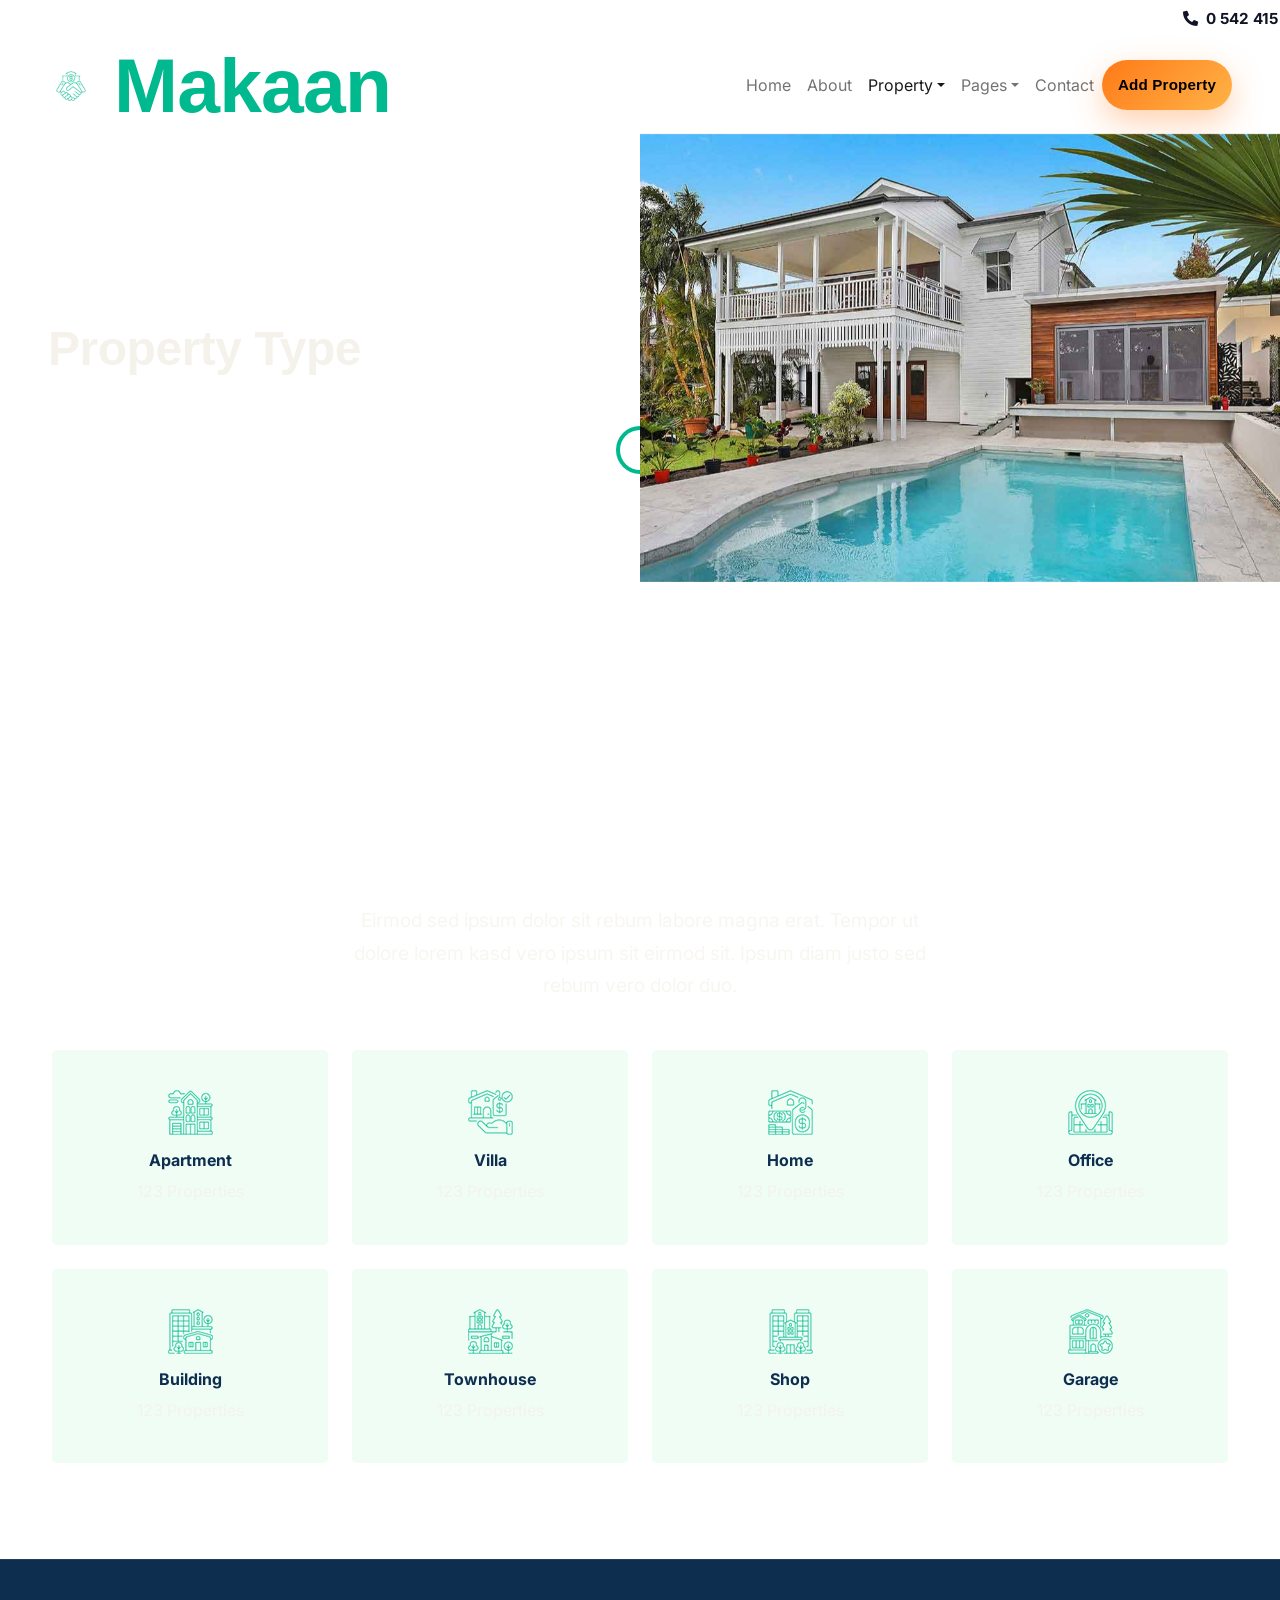
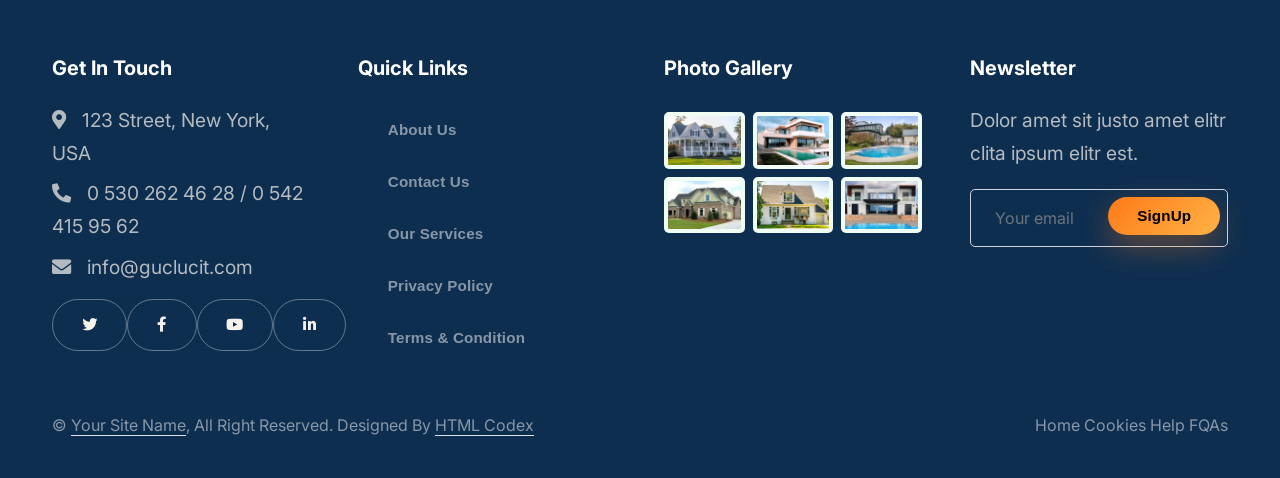
<file: property-type.html>
<!DOCTYPE html>
<html lang="en">

<head>
    <meta charset="utf-8">
    <title>Makaan - Real Estate HTML Template</title>
    <meta content="width=device-width, initial-scale=1.0" name="viewport">
    <meta content="" name="keywords">
    <meta content="" name="description">

    <!-- Favicon -->
    <link href="img/favicon.ico" rel="icon">

    <!-- Google Web Fonts -->
    <link rel="preconnect" href="https://fonts.googleapis.com">
    <link rel="preconnect" href="https://fonts.gstatic.com" crossorigin>
    <link href="https://fonts.googleapis.com/css2?family=Heebo:wght@400;500;600&family=Inter:wght@700;800&display=swap" rel="stylesheet">
    
    <!-- Icon Font Stylesheet -->
    <link href="https://cdnjs.cloudflare.com/ajax/libs/font-awesome/5.10.0/css/all.min.css" rel="stylesheet">
    <link href="https://cdn.jsdelivr.net/npm/bootstrap-icons@1.4.1/font/bootstrap-icons.css" rel="stylesheet">

    <!-- Libraries Stylesheet -->
    <link href="lib/animate/animate.min.css" rel="stylesheet">
    <link href="lib/owlcarousel/assets/owl.carousel.min.css" rel="stylesheet">

    <!-- Customized Bootstrap Stylesheet -->
    <link href="css/bootstrap.min.css" rel="stylesheet">

    <!-- Template Stylesheet -->
    <link href="css/style.css" rel="stylesheet">
</head>

<body>
    <div class="container-xxl bg-white p-0">
        <!-- Spinner Start -->
        <div id="spinner" class="show bg-white position-fixed translate-middle w-100 vh-100 top-50 start-50 d-flex align-items-center justify-content-center">
            <div class="spinner-border text-primary" style="width: 3rem; height: 3rem;" role="status">
                <span class="sr-only">Loading...</span>
            </div>
        </div>
        <!-- Spinner End -->


        <!-- Navbar Start -->
        <div class="container-fluid nav-bar bg-transparent">
            <nav class="navbar navbar-expand-lg bg-white navbar-light py-0 px-4">
                <a href="index.html" class="navbar-brand d-flex align-items-center text-center">
                    <div class="icon p-2 me-2">
                        <img class="img-fluid" src="img/icon-deal.png" alt="Icon" style="width: 30px; height: 30px;">
                    </div>
                    <h1 class="m-0 text-primary">Makaan</h1>
                </a>
                <button type="button" class="navbar-toggler" data-bs-toggle="collapse" data-bs-target="#navbarCollapse">
                    <span class="navbar-toggler-icon"></span>
                </button>
                <div class="collapse navbar-collapse" id="navbarCollapse">
                    <div class="navbar-nav ms-auto">
                        <a href="index.html" class="nav-item nav-link">Home</a>
                        <a href="about.html" class="nav-item nav-link">About</a>
                        <div class="nav-item dropdown">
                            <a href="#" class="nav-link dropdown-toggle active" data-bs-toggle="dropdown">Property</a>
                            <div class="dropdown-menu rounded-0 m-0">
                                <a href="property-list.html" class="dropdown-item">Property List</a>
                                <a href="property-type.html" class="dropdown-item active">Property Type</a>
                                <a href="property-agent.html" class="dropdown-item">Property Agent</a>
                            </div>
                        </div>
                        <div class="nav-item dropdown">
                            <a href="#" class="nav-link dropdown-toggle" data-bs-toggle="dropdown">Pages</a>
                            <div class="dropdown-menu rounded-0 m-0">
                                <a href="testimonial.html" class="dropdown-item">Testimonial</a>
                                <a href="404.html" class="dropdown-item">404 Error</a>
                            </div>
                        </div>
                        <a href="contact.html" class="nav-item nav-link">Contact</a>
                    </div>
                    <a href="" class="btn btn-primary px-3 d-none d-lg-flex">Add Property</a>
                </div>
            </nav>
        </div>
        <!-- Navbar End -->


        <!-- Header Start -->
        <div class="container-fluid header bg-white p-0">
            <div class="row g-0 align-items-center flex-column-reverse flex-md-row">
                <div class="col-md-6 p-5 mt-lg-5">
                    <h1 class="display-5 animated fadeIn mb-4">Property Type</h1> 
                        <nav aria-label="breadcrumb animated fadeIn">
                        <ol class="breadcrumb text-uppercase">
                            <li class="breadcrumb-item"><a href="#">Home</a></li>
                            <li class="breadcrumb-item"><a href="#">Pages</a></li>
                            <li class="breadcrumb-item text-body active" aria-current="page">Property Type</li>
                        </ol>
                    </nav>
                </div>
                <div class="col-md-6 animated fadeIn">
                    <img class="img-fluid" src="img/header.jpg" alt="">
                </div>
            </div>
        </div>
        <!-- Header End -->


        <!-- Search Start -->
        <div class="container-fluid bg-primary mb-5 wow fadeIn" data-wow-delay="0.1s" style="padding: 35px;">
            <div class="container">
                <div class="row g-2">
                    <div class="col-md-10">
                        <div class="row g-2">
                            <div class="col-md-4">
                                <input type="text" class="form-control border-0 py-3" placeholder="Search Keyword">
                            </div>
                            <div class="col-md-4">
                                <select class="form-select border-0 py-3">
                                    <option selected>Property Type</option>
                                    <option value="1">Property Type 1</option>
                                    <option value="2">Property Type 2</option>
                                    <option value="3">Property Type 3</option>
                                </select>
                            </div>
                            <div class="col-md-4">
                                <select class="form-select border-0 py-3">
                                    <option selected>Location</option>
                                    <option value="1">Location 1</option>
                                    <option value="2">Location 2</option>
                                    <option value="3">Location 3</option>
                                </select>
                            </div>
                        </div>
                    </div>
                    <div class="col-md-2">
                        <button class="btn btn-dark border-0 w-100 py-3">Search</button>
                    </div>
                </div>
            </div>
        </div>
        <!-- Search End -->


        <!-- Category Start -->
        <div class="container-xxl py-5">
            <div class="container">
                <div class="text-center mx-auto mb-5 wow fadeInUp" data-wow-delay="0.1s" style="max-width: 600px;">
                    <h1 class="mb-3">Property Types</h1>
                    <p>Eirmod sed ipsum dolor sit rebum labore magna erat. Tempor ut dolore lorem kasd vero ipsum sit eirmod sit. Ipsum diam justo sed rebum vero dolor duo.</p>
                </div>
                <div class="row g-4">
                    <div class="col-lg-3 col-sm-6 wow fadeInUp" data-wow-delay="0.1s">
                        <a class="cat-item d-block bg-light text-center rounded p-3" href="">
                            <div class="rounded p-4">
                                <div class="icon mb-3">
                                    <img class="img-fluid" src="img/icon-apartment.png" alt="Icon">
                                </div>
                                <h6>Apartment</h6>
                                <span>123 Properties</span>
                            </div>
                        </a>
                    </div>
                    <div class="col-lg-3 col-sm-6 wow fadeInUp" data-wow-delay="0.3s">
                        <a class="cat-item d-block bg-light text-center rounded p-3" href="">
                            <div class="rounded p-4">
                                <div class="icon mb-3">
                                    <img class="img-fluid" src="img/icon-villa.png" alt="Icon">
                                </div>
                                <h6>Villa</h6>
                                <span>123 Properties</span>
                            </div>
                        </a>
                    </div>
                    <div class="col-lg-3 col-sm-6 wow fadeInUp" data-wow-delay="0.5s">
                        <a class="cat-item d-block bg-light text-center rounded p-3" href="">
                            <div class="rounded p-4">
                                <div class="icon mb-3">
                                    <img class="img-fluid" src="img/icon-house.png" alt="Icon">
                                </div>
                                <h6>Home</h6>
                                <span>123 Properties</span>
                            </div>
                        </a>
                    </div>
                    <div class="col-lg-3 col-sm-6 wow fadeInUp" data-wow-delay="0.7s">
                        <a class="cat-item d-block bg-light text-center rounded p-3" href="">
                            <div class="rounded p-4">
                                <div class="icon mb-3">
                                    <img class="img-fluid" src="img/icon-housing.png" alt="Icon">
                                </div>
                                <h6>Office</h6>
                                <span>123 Properties</span>
                            </div>
                        </a>
                    </div>
                    <div class="col-lg-3 col-sm-6 wow fadeInUp" data-wow-delay="0.1s">
                        <a class="cat-item d-block bg-light text-center rounded p-3" href="">
                            <div class="rounded p-4">
                                <div class="icon mb-3">
                                    <img class="img-fluid" src="img/icon-building.png" alt="Icon">
                                </div>
                                <h6>Building</h6>
                                <span>123 Properties</span>
                            </div>
                        </a>
                    </div>
                    <div class="col-lg-3 col-sm-6 wow fadeInUp" data-wow-delay="0.3s">
                        <a class="cat-item d-block bg-light text-center rounded p-3" href="">
                            <div class="rounded p-4">
                                <div class="icon mb-3">
                                    <img class="img-fluid" src="img/icon-neighborhood.png" alt="Icon">
                                </div>
                                <h6>Townhouse</h6>
                                <span>123 Properties</span>
                            </div>
                        </a>
                    </div>
                    <div class="col-lg-3 col-sm-6 wow fadeInUp" data-wow-delay="0.5s">
                        <a class="cat-item d-block bg-light text-center rounded p-3" href="">
                            <div class="rounded p-4">
                                <div class="icon mb-3">
                                    <img class="img-fluid" src="img/icon-condominium.png" alt="Icon">
                                </div>
                                <h6>Shop</h6>
                                <span>123 Properties</span>
                            </div>
                        </a>
                    </div>
                    <div class="col-lg-3 col-sm-6 wow fadeInUp" data-wow-delay="0.7s">
                        <a class="cat-item d-block bg-light text-center rounded p-3" href="">
                            <div class="rounded p-4">
                                <div class="icon mb-3">
                                    <img class="img-fluid" src="img/icon-luxury.png" alt="Icon">
                                </div>
                                <h6>Garage</h6>
                                <span>123 Properties</span>
                            </div>
                        </a>
                    </div>
                </div>
            </div>
        </div>
        <!-- Category End -->
        

        <!-- Footer Start -->
        <div class="container-fluid bg-dark text-white-50 footer pt-5 mt-5 wow fadeIn" data-wow-delay="0.1s">
            <div class="container py-5">
                <div class="row g-5">
                    <div class="col-lg-3 col-md-6">
                        <h5 class="text-white mb-4">Get In Touch</h5>
                        <p class="mb-2"><i class="fa fa-map-marker-alt me-3"></i>123 Street, New York, USA</p>
                        <p class="mb-2"><i class="fa fa-phone-alt me-3"></i>0 530 262 46 28 / 0 542 415 95 62</p>
                        <p class="mb-2"><i class="fa fa-envelope me-3"></i>info@guclucit.com</p>
                        <div class="d-flex pt-2">
                            <a class="btn btn-outline-light btn-social" href=""><i class="fab fa-twitter"></i></a>
                            <a class="btn btn-outline-light btn-social" href=""><i class="fab fa-facebook-f"></i></a>
                            <a class="btn btn-outline-light btn-social" href=""><i class="fab fa-youtube"></i></a>
                            <a class="btn btn-outline-light btn-social" href=""><i class="fab fa-linkedin-in"></i></a>
                        </div>
                    </div>
                    <div class="col-lg-3 col-md-6">
                        <h5 class="text-white mb-4">Quick Links</h5>
                        <a class="btn btn-link text-white-50" href="">About Us</a>
                        <a class="btn btn-link text-white-50" href="">Contact Us</a>
                        <a class="btn btn-link text-white-50" href="">Our Services</a>
                        <a class="btn btn-link text-white-50" href="">Privacy Policy</a>
                        <a class="btn btn-link text-white-50" href="">Terms & Condition</a>
                    </div>
                    <div class="col-lg-3 col-md-6">
                        <h5 class="text-white mb-4">Photo Gallery</h5>
                        <div class="row g-2 pt-2">
                            <div class="col-4">
                                <img class="img-fluid rounded bg-light p-1" src="img/property-1.jpg" alt="">
                            </div>
                            <div class="col-4">
                                <img class="img-fluid rounded bg-light p-1" src="img/property-2.jpg" alt="">
                            </div>
                            <div class="col-4">
                                <img class="img-fluid rounded bg-light p-1" src="img/property-3.jpg" alt="">
                            </div>
                            <div class="col-4">
                                <img class="img-fluid rounded bg-light p-1" src="img/property-4.jpg" alt="">
                            </div>
                            <div class="col-4">
                                <img class="img-fluid rounded bg-light p-1" src="img/property-5.jpg" alt="">
                            </div>
                            <div class="col-4">
                                <img class="img-fluid rounded bg-light p-1" src="img/property-6.jpg" alt="">
                            </div>
                        </div>
                    </div>
                    <div class="col-lg-3 col-md-6">
                        <h5 class="text-white mb-4">Newsletter</h5>
                        <p>Dolor amet sit justo amet elitr clita ipsum elitr est.</p>
                        <div class="position-relative mx-auto" style="max-width: 400px;">
                            <input class="form-control bg-transparent w-100 py-3 ps-4 pe-5" type="text" placeholder="Your email">
                            <button type="button" class="btn btn-primary py-2 position-absolute top-0 end-0 mt-2 me-2">SignUp</button>
                        </div>
                    </div>
                </div>
            </div>
            <div class="container">
                <div class="copyright">
                    <div class="row">
                        <div class="col-md-6 text-center text-md-start mb-3 mb-md-0">
                            &copy; <a class="border-bottom" href="#">Your Site Name</a>, All Right Reserved. 
							
							<!--/*** This template is free as long as you keep the footer author’s credit link/attribution link/backlink. If you'd like to use the template without the footer author’s credit link/attribution link/backlink, you can purchase the Credit Removal License from "https://htmlcodex.com/credit-removal". Thank you for your support. ***/-->
							Designed By <a class="border-bottom" href="https://htmlcodex.com">HTML Codex</a>
                        </div>
                        <div class="col-md-6 text-center text-md-end">
                            <div class="footer-menu">
                                <a href="">Home</a>
                                <a href="">Cookies</a>
                                <a href="">Help</a>
                                <a href="">FQAs</a>
                            </div>
                        </div>
                    </div>
                </div>
            </div>
        </div>
        <!-- Footer End -->


        <!-- Back to Top -->
        <a href="#" class="btn btn-lg btn-primary btn-lg-square back-to-top"><i class="bi bi-arrow-up"></i></a>
    </div>

    <!-- JavaScript Libraries -->
    <script src="https://code.jquery.com/jquery-3.4.1.min.js"></script>
    <script src="https://cdn.jsdelivr.net/npm/bootstrap@5.0.0/dist/js/bootstrap.bundle.min.js"></script>
    <script src="lib/wow/wow.min.js"></script>
    <script src="lib/easing/easing.min.js"></script>
    <script src="lib/waypoints/waypoints.min.js"></script>
    <script src="lib/owlcarousel/owl.carousel.min.js"></script>

    <!-- Template Javascript -->
    <script src="js/main.js"></script>
</body>

</html>
</file>
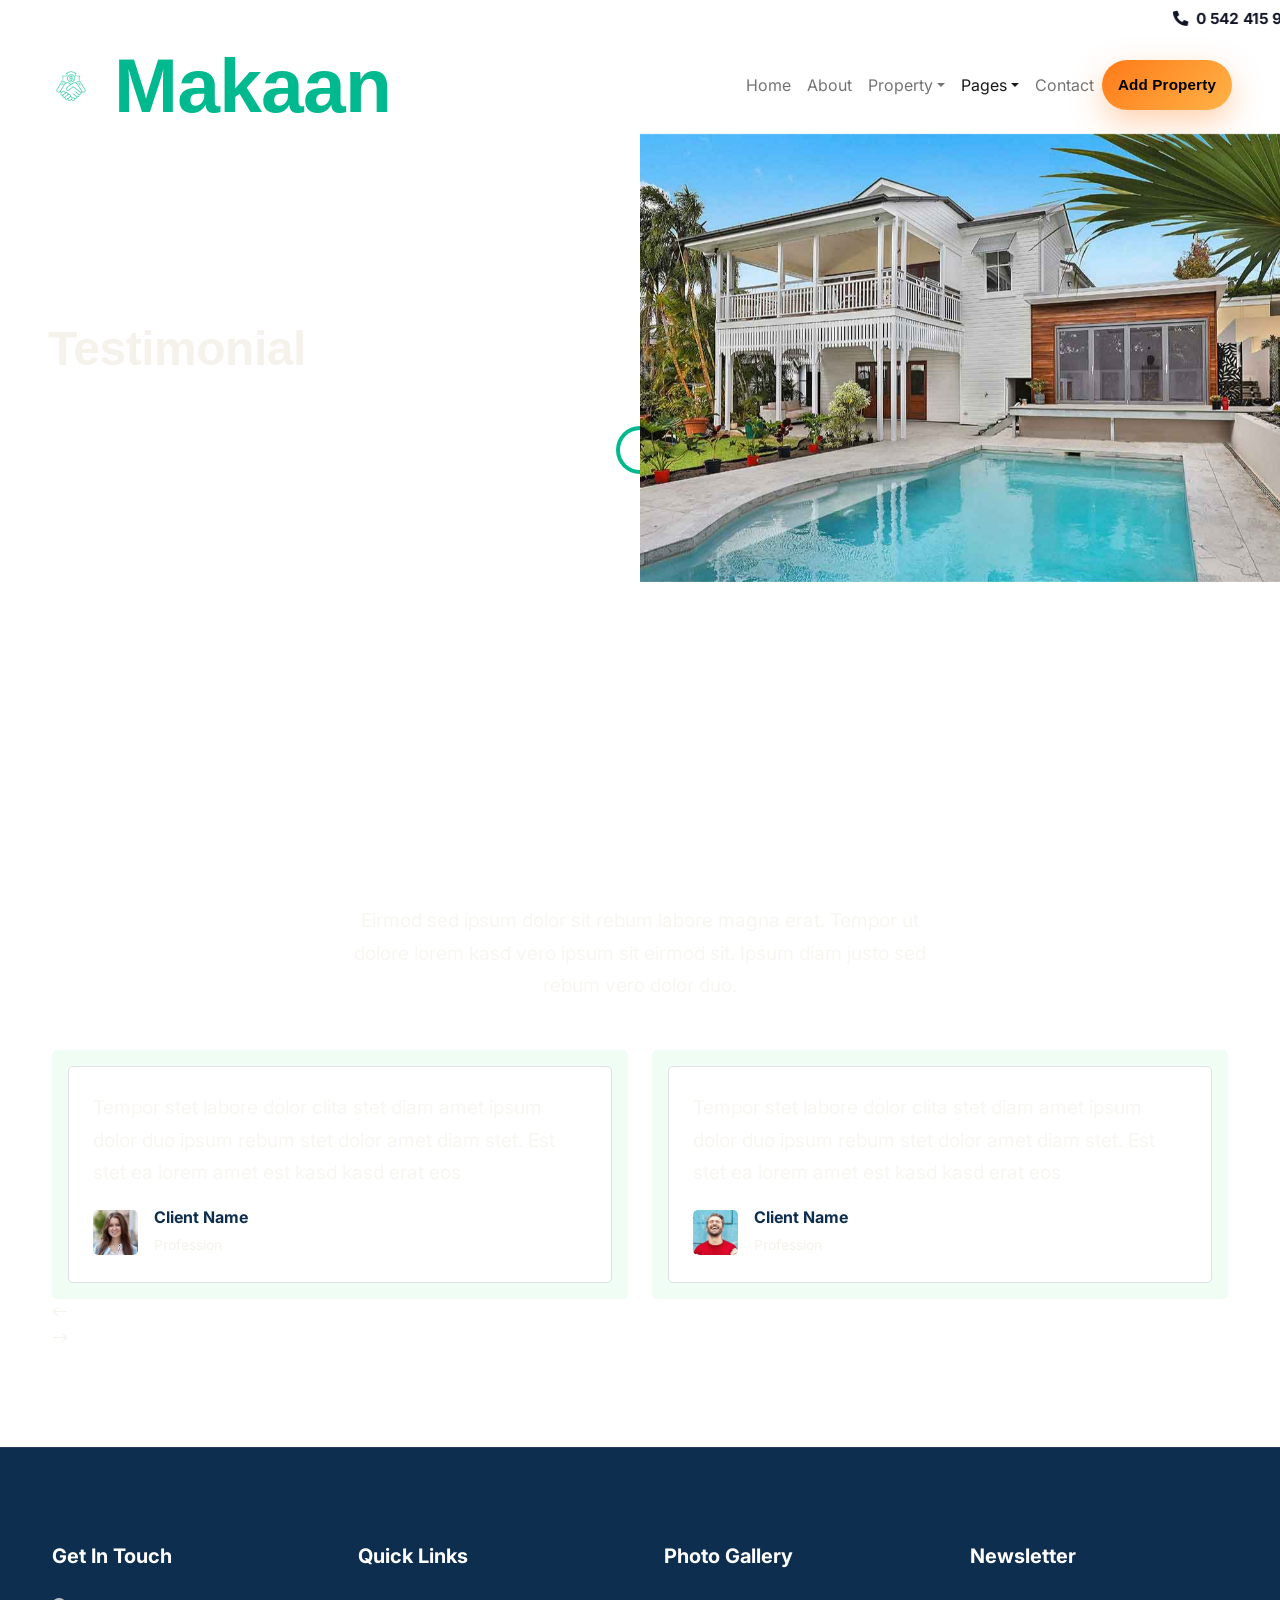
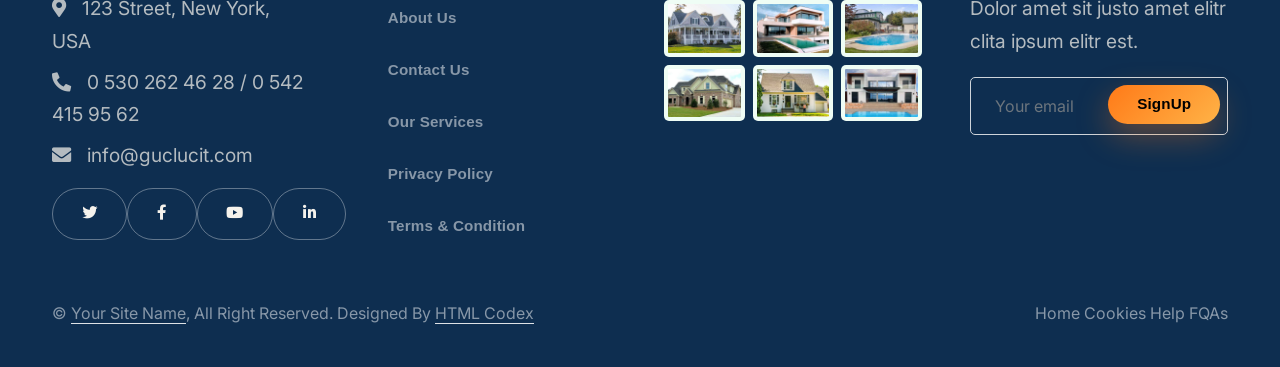
<file: testimonial.html>
<!DOCTYPE html>
<html lang="en">

<head>
    <meta charset="utf-8">
    <title>Makaan - Real Estate HTML Template</title>
    <meta content="width=device-width, initial-scale=1.0" name="viewport">
    <meta content="" name="keywords">
    <meta content="" name="description">

    <!-- Favicon -->
    <link href="img/favicon.ico" rel="icon">

    <!-- Google Web Fonts -->
    <link rel="preconnect" href="https://fonts.googleapis.com">
    <link rel="preconnect" href="https://fonts.gstatic.com" crossorigin>
    <link href="https://fonts.googleapis.com/css2?family=Heebo:wght@400;500;600&family=Inter:wght@700;800&display=swap" rel="stylesheet">
    
    <!-- Icon Font Stylesheet -->
    <link href="https://cdnjs.cloudflare.com/ajax/libs/font-awesome/5.10.0/css/all.min.css" rel="stylesheet">
    <link href="https://cdn.jsdelivr.net/npm/bootstrap-icons@1.4.1/font/bootstrap-icons.css" rel="stylesheet">

    <!-- Libraries Stylesheet -->
    <link href="lib/animate/animate.min.css" rel="stylesheet">
    <link href="lib/owlcarousel/assets/owl.carousel.min.css" rel="stylesheet">

    <!-- Customized Bootstrap Stylesheet -->
    <link href="css/bootstrap.min.css" rel="stylesheet">

    <!-- Template Stylesheet -->
    <link href="css/style.css" rel="stylesheet">
</head>

<body>
    <div class="container-xxl bg-white p-0">
        <!-- Spinner Start -->
        <div id="spinner" class="show bg-white position-fixed translate-middle w-100 vh-100 top-50 start-50 d-flex align-items-center justify-content-center">
            <div class="spinner-border text-primary" style="width: 3rem; height: 3rem;" role="status">
                <span class="sr-only">Loading...</span>
            </div>
        </div>
        <!-- Spinner End -->


        <!-- Navbar Start -->
        <div class="container-fluid nav-bar bg-transparent">
            <nav class="navbar navbar-expand-lg bg-white navbar-light py-0 px-4">
                <a href="index.html" class="navbar-brand d-flex align-items-center text-center">
                    <div class="icon p-2 me-2">
                        <img class="img-fluid" src="img/icon-deal.png" alt="Icon" style="width: 30px; height: 30px;">
                    </div>
                    <h1 class="m-0 text-primary">Makaan</h1>
                </a>
                <button type="button" class="navbar-toggler" data-bs-toggle="collapse" data-bs-target="#navbarCollapse">
                    <span class="navbar-toggler-icon"></span>
                </button>
                <div class="collapse navbar-collapse" id="navbarCollapse">
                    <div class="navbar-nav ms-auto">
                        <a href="index.html" class="nav-item nav-link">Home</a>
                        <a href="about.html" class="nav-item nav-link">About</a>
                        <div class="nav-item dropdown">
                            <a href="#" class="nav-link dropdown-toggle" data-bs-toggle="dropdown">Property</a>
                            <div class="dropdown-menu rounded-0 m-0">
                                <a href="property-list.html" class="dropdown-item">Property List</a>
                                <a href="property-type.html" class="dropdown-item">Property Type</a>
                                <a href="property-agent.html" class="dropdown-item">Property Agent</a>
                            </div>
                        </div>
                        <div class="nav-item dropdown">
                            <a href="#" class="nav-link dropdown-toggle active" data-bs-toggle="dropdown">Pages</a>
                            <div class="dropdown-menu rounded-0 m-0">
                                <a href="testimonial.html" class="dropdown-item active">Testimonial</a>
                                <a href="404.html" class="dropdown-item">404 Error</a>
                            </div>
                        </div>
                        <a href="contact.html" class="nav-item nav-link">Contact</a>
                    </div>
                    <a href="" class="btn btn-primary px-3 d-none d-lg-flex">Add Property</a>
                </div>
            </nav>
        </div>
        <!-- Navbar End -->


        <!-- Header Start -->
        <div class="container-fluid header bg-white p-0">
            <div class="row g-0 align-items-center flex-column-reverse flex-md-row">
                <div class="col-md-6 p-5 mt-lg-5">
                    <h1 class="display-5 animated fadeIn mb-4">Testimonial</h1> 
                        <nav aria-label="breadcrumb animated fadeIn">
                        <ol class="breadcrumb text-uppercase">
                            <li class="breadcrumb-item"><a href="#">Home</a></li>
                            <li class="breadcrumb-item"><a href="#">Pages</a></li>
                            <li class="breadcrumb-item text-body active" aria-current="page">Testimonial</li>
                        </ol>
                    </nav>
                </div>
                <div class="col-md-6 animated fadeIn">
                    <img class="img-fluid" src="img/header.jpg" alt="">
                </div>
            </div>
        </div>
        <!-- Header End -->


        <!-- Search Start -->
        <div class="container-fluid bg-primary mb-5 wow fadeIn" data-wow-delay="0.1s" style="padding: 35px;">
            <div class="container">
                <div class="row g-2">
                    <div class="col-md-10">
                        <div class="row g-2">
                            <div class="col-md-4">
                                <input type="text" class="form-control border-0 py-3" placeholder="Search Keyword">
                            </div>
                            <div class="col-md-4">
                                <select class="form-select border-0 py-3">
                                    <option selected>Property Type</option>
                                    <option value="1">Property Type 1</option>
                                    <option value="2">Property Type 2</option>
                                    <option value="3">Property Type 3</option>
                                </select>
                            </div>
                            <div class="col-md-4">
                                <select class="form-select border-0 py-3">
                                    <option selected>Location</option>
                                    <option value="1">Location 1</option>
                                    <option value="2">Location 2</option>
                                    <option value="3">Location 3</option>
                                </select>
                            </div>
                        </div>
                    </div>
                    <div class="col-md-2">
                        <button class="btn btn-dark border-0 w-100 py-3">Search</button>
                    </div>
                </div>
            </div>
        </div>
        <!-- Search End -->


        <!-- Testimonial Start -->
        <div class="container-xxl py-5">
            <div class="container">
                <div class="text-center mx-auto mb-5 wow fadeInUp" data-wow-delay="0.1s" style="max-width: 600px;">
                    <h1 class="mb-3">Our Clients Say!</h1>
                    <p>Eirmod sed ipsum dolor sit rebum labore magna erat. Tempor ut dolore lorem kasd vero ipsum sit eirmod sit. Ipsum diam justo sed rebum vero dolor duo.</p>
                </div>
                <div class="owl-carousel testimonial-carousel wow fadeInUp" data-wow-delay="0.1s">
                    <div class="testimonial-item bg-light rounded p-3">
                        <div class="bg-white border rounded p-4">
                            <p>Tempor stet labore dolor clita stet diam amet ipsum dolor duo ipsum rebum stet dolor amet diam stet. Est stet ea lorem amet est kasd kasd erat eos</p>
                            <div class="d-flex align-items-center">
                                <img class="img-fluid flex-shrink-0 rounded" src="img/testimonial-1.jpg" style="width: 45px; height: 45px;">
                                <div class="ps-3">
                                    <h6 class="fw-bold mb-1">Client Name</h6>
                                    <small>Profession</small>
                                </div>
                            </div>
                        </div>
                    </div>
                    <div class="testimonial-item bg-light rounded p-3">
                        <div class="bg-white border rounded p-4">
                            <p>Tempor stet labore dolor clita stet diam amet ipsum dolor duo ipsum rebum stet dolor amet diam stet. Est stet ea lorem amet est kasd kasd erat eos</p>
                            <div class="d-flex align-items-center">
                                <img class="img-fluid flex-shrink-0 rounded" src="img/testimonial-2.jpg" style="width: 45px; height: 45px;">
                                <div class="ps-3">
                                    <h6 class="fw-bold mb-1">Client Name</h6>
                                    <small>Profession</small>
                                </div>
                            </div>
                        </div>
                    </div>
                    <div class="testimonial-item bg-light rounded p-3">
                        <div class="bg-white border rounded p-4">
                            <p>Tempor stet labore dolor clita stet diam amet ipsum dolor duo ipsum rebum stet dolor amet diam stet. Est stet ea lorem amet est kasd kasd erat eos</p>
                            <div class="d-flex align-items-center">
                                <img class="img-fluid flex-shrink-0 rounded" src="img/testimonial-3.jpg" style="width: 45px; height: 45px;">
                                <div class="ps-3">
                                    <h6 class="fw-bold mb-1">Client Name</h6>
                                    <small>Profession</small>
                                </div>
                            </div>
                        </div>
                    </div>
                </div>
            </div>
        </div>
        <!-- Testimonial End -->
        

        <!-- Footer Start -->
        <div class="container-fluid bg-dark text-white-50 footer pt-5 mt-5 wow fadeIn" data-wow-delay="0.1s">
            <div class="container py-5">
                <div class="row g-5">
                    <div class="col-lg-3 col-md-6">
                        <h5 class="text-white mb-4">Get In Touch</h5>
                        <p class="mb-2"><i class="fa fa-map-marker-alt me-3"></i>123 Street, New York, USA</p>
                        <p class="mb-2"><i class="fa fa-phone-alt me-3"></i>0 530 262 46 28 / 0 542 415 95 62</p>
                        <p class="mb-2"><i class="fa fa-envelope me-3"></i>info@guclucit.com</p>
                        <div class="d-flex pt-2">
                            <a class="btn btn-outline-light btn-social" href=""><i class="fab fa-twitter"></i></a>
                            <a class="btn btn-outline-light btn-social" href=""><i class="fab fa-facebook-f"></i></a>
                            <a class="btn btn-outline-light btn-social" href=""><i class="fab fa-youtube"></i></a>
                            <a class="btn btn-outline-light btn-social" href=""><i class="fab fa-linkedin-in"></i></a>
                        </div>
                    </div>
                    <div class="col-lg-3 col-md-6">
                        <h5 class="text-white mb-4">Quick Links</h5>
                        <a class="btn btn-link text-white-50" href="">About Us</a>
                        <a class="btn btn-link text-white-50" href="">Contact Us</a>
                        <a class="btn btn-link text-white-50" href="">Our Services</a>
                        <a class="btn btn-link text-white-50" href="">Privacy Policy</a>
                        <a class="btn btn-link text-white-50" href="">Terms & Condition</a>
                    </div>
                    <div class="col-lg-3 col-md-6">
                        <h5 class="text-white mb-4">Photo Gallery</h5>
                        <div class="row g-2 pt-2">
                            <div class="col-4">
                                <img class="img-fluid rounded bg-light p-1" src="img/property-1.jpg" alt="">
                            </div>
                            <div class="col-4">
                                <img class="img-fluid rounded bg-light p-1" src="img/property-2.jpg" alt="">
                            </div>
                            <div class="col-4">
                                <img class="img-fluid rounded bg-light p-1" src="img/property-3.jpg" alt="">
                            </div>
                            <div class="col-4">
                                <img class="img-fluid rounded bg-light p-1" src="img/property-4.jpg" alt="">
                            </div>
                            <div class="col-4">
                                <img class="img-fluid rounded bg-light p-1" src="img/property-5.jpg" alt="">
                            </div>
                            <div class="col-4">
                                <img class="img-fluid rounded bg-light p-1" src="img/property-6.jpg" alt="">
                            </div>
                        </div>
                    </div>
                    <div class="col-lg-3 col-md-6">
                        <h5 class="text-white mb-4">Newsletter</h5>
                        <p>Dolor amet sit justo amet elitr clita ipsum elitr est.</p>
                        <div class="position-relative mx-auto" style="max-width: 400px;">
                            <input class="form-control bg-transparent w-100 py-3 ps-4 pe-5" type="text" placeholder="Your email">
                            <button type="button" class="btn btn-primary py-2 position-absolute top-0 end-0 mt-2 me-2">SignUp</button>
                        </div>
                    </div>
                </div>
            </div>
            <div class="container">
                <div class="copyright">
                    <div class="row">
                        <div class="col-md-6 text-center text-md-start mb-3 mb-md-0">
                            &copy; <a class="border-bottom" href="#">Your Site Name</a>, All Right Reserved. 
							
							<!--/*** This template is free as long as you keep the footer author’s credit link/attribution link/backlink. If you'd like to use the template without the footer author’s credit link/attribution link/backlink, you can purchase the Credit Removal License from "https://htmlcodex.com/credit-removal". Thank you for your support. ***/-->
							Designed By <a class="border-bottom" href="https://htmlcodex.com">HTML Codex</a>
                        </div>
                        <div class="col-md-6 text-center text-md-end">
                            <div class="footer-menu">
                                <a href="">Home</a>
                                <a href="">Cookies</a>
                                <a href="">Help</a>
                                <a href="">FQAs</a>
                            </div>
                        </div>
                    </div>
                </div>
            </div>
        </div>
        <!-- Footer End -->


        <!-- Back to Top -->
        <a href="#" class="btn btn-lg btn-primary btn-lg-square back-to-top"><i class="bi bi-arrow-up"></i></a>
    </div>

    <!-- JavaScript Libraries -->
    <script src="https://code.jquery.com/jquery-3.4.1.min.js"></script>
    <script src="https://cdn.jsdelivr.net/npm/bootstrap@5.0.0/dist/js/bootstrap.bundle.min.js"></script>
    <script src="lib/wow/wow.min.js"></script>
    <script src="lib/easing/easing.min.js"></script>
    <script src="lib/waypoints/waypoints.min.js"></script>
    <script src="lib/owlcarousel/owl.carousel.min.js"></script>

    <!-- Template Javascript -->
    <script src="js/main.js"></script>
</body>

</html>
</file>
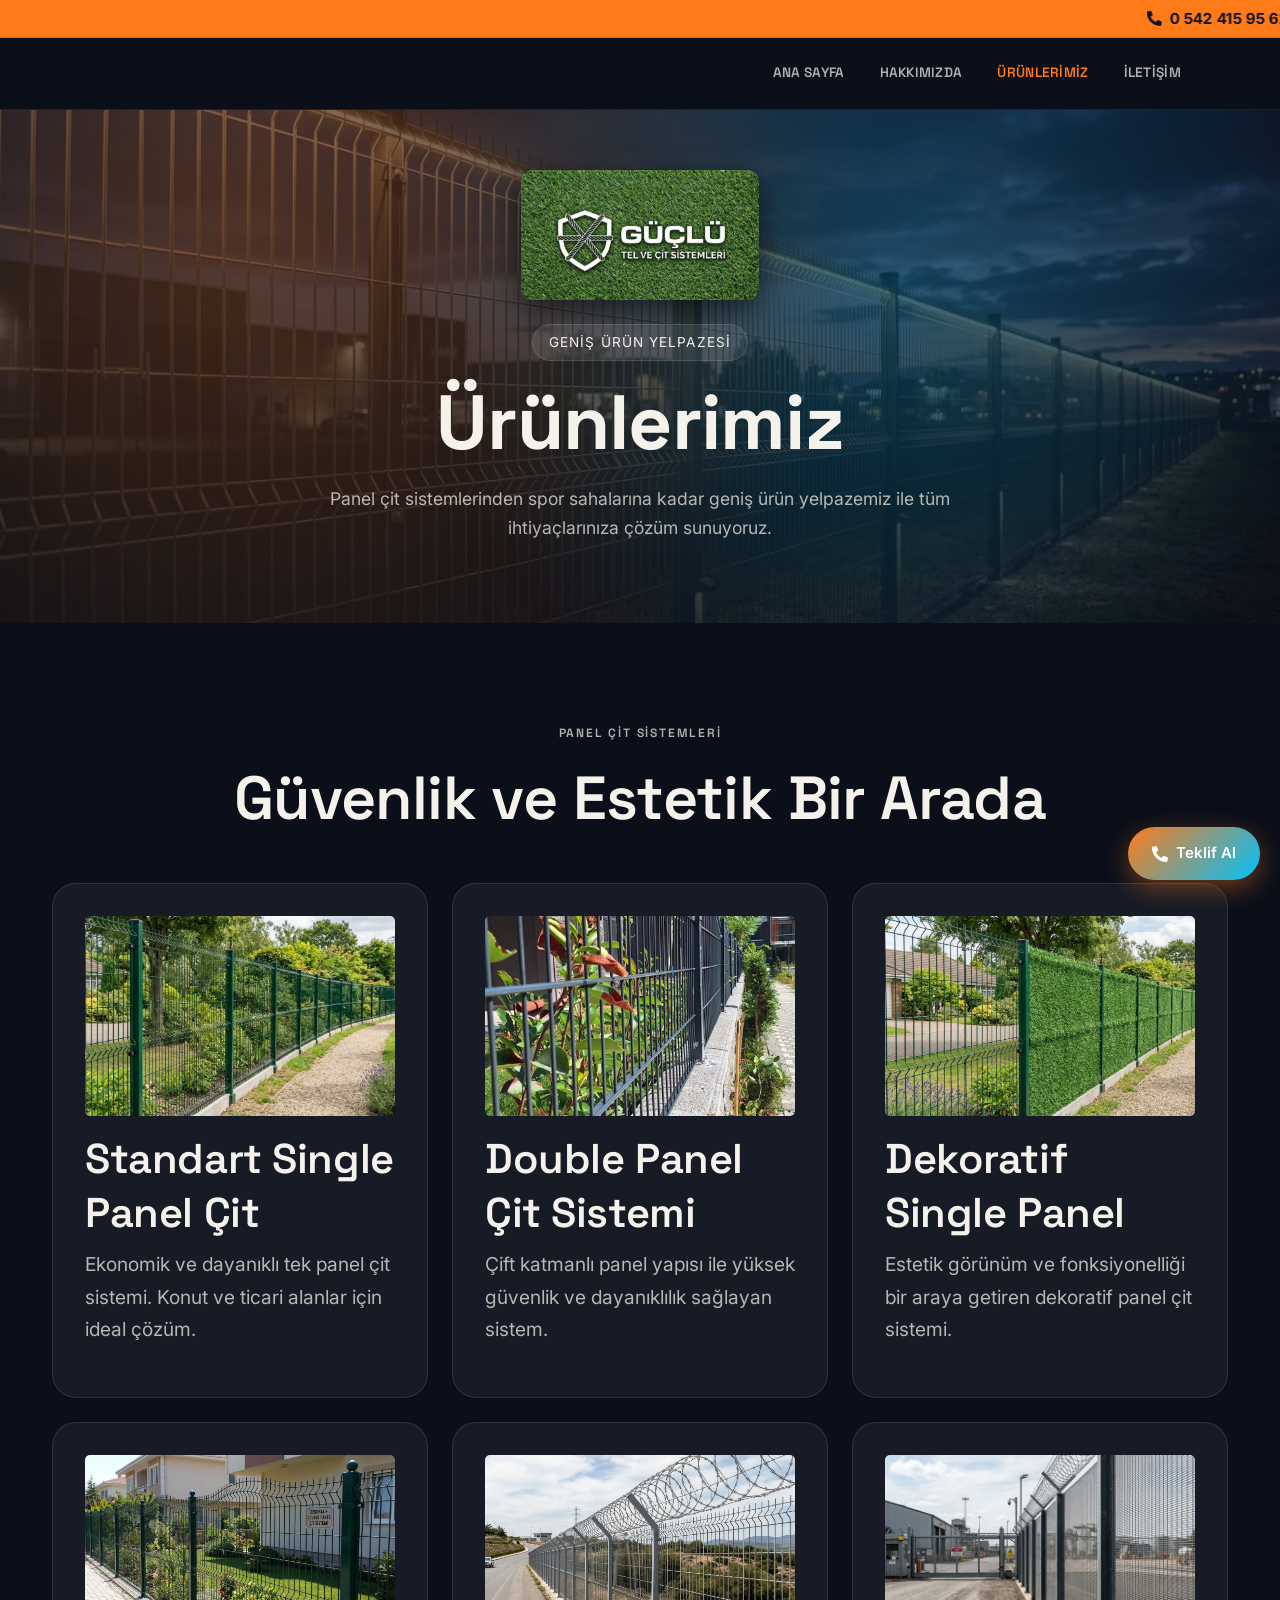
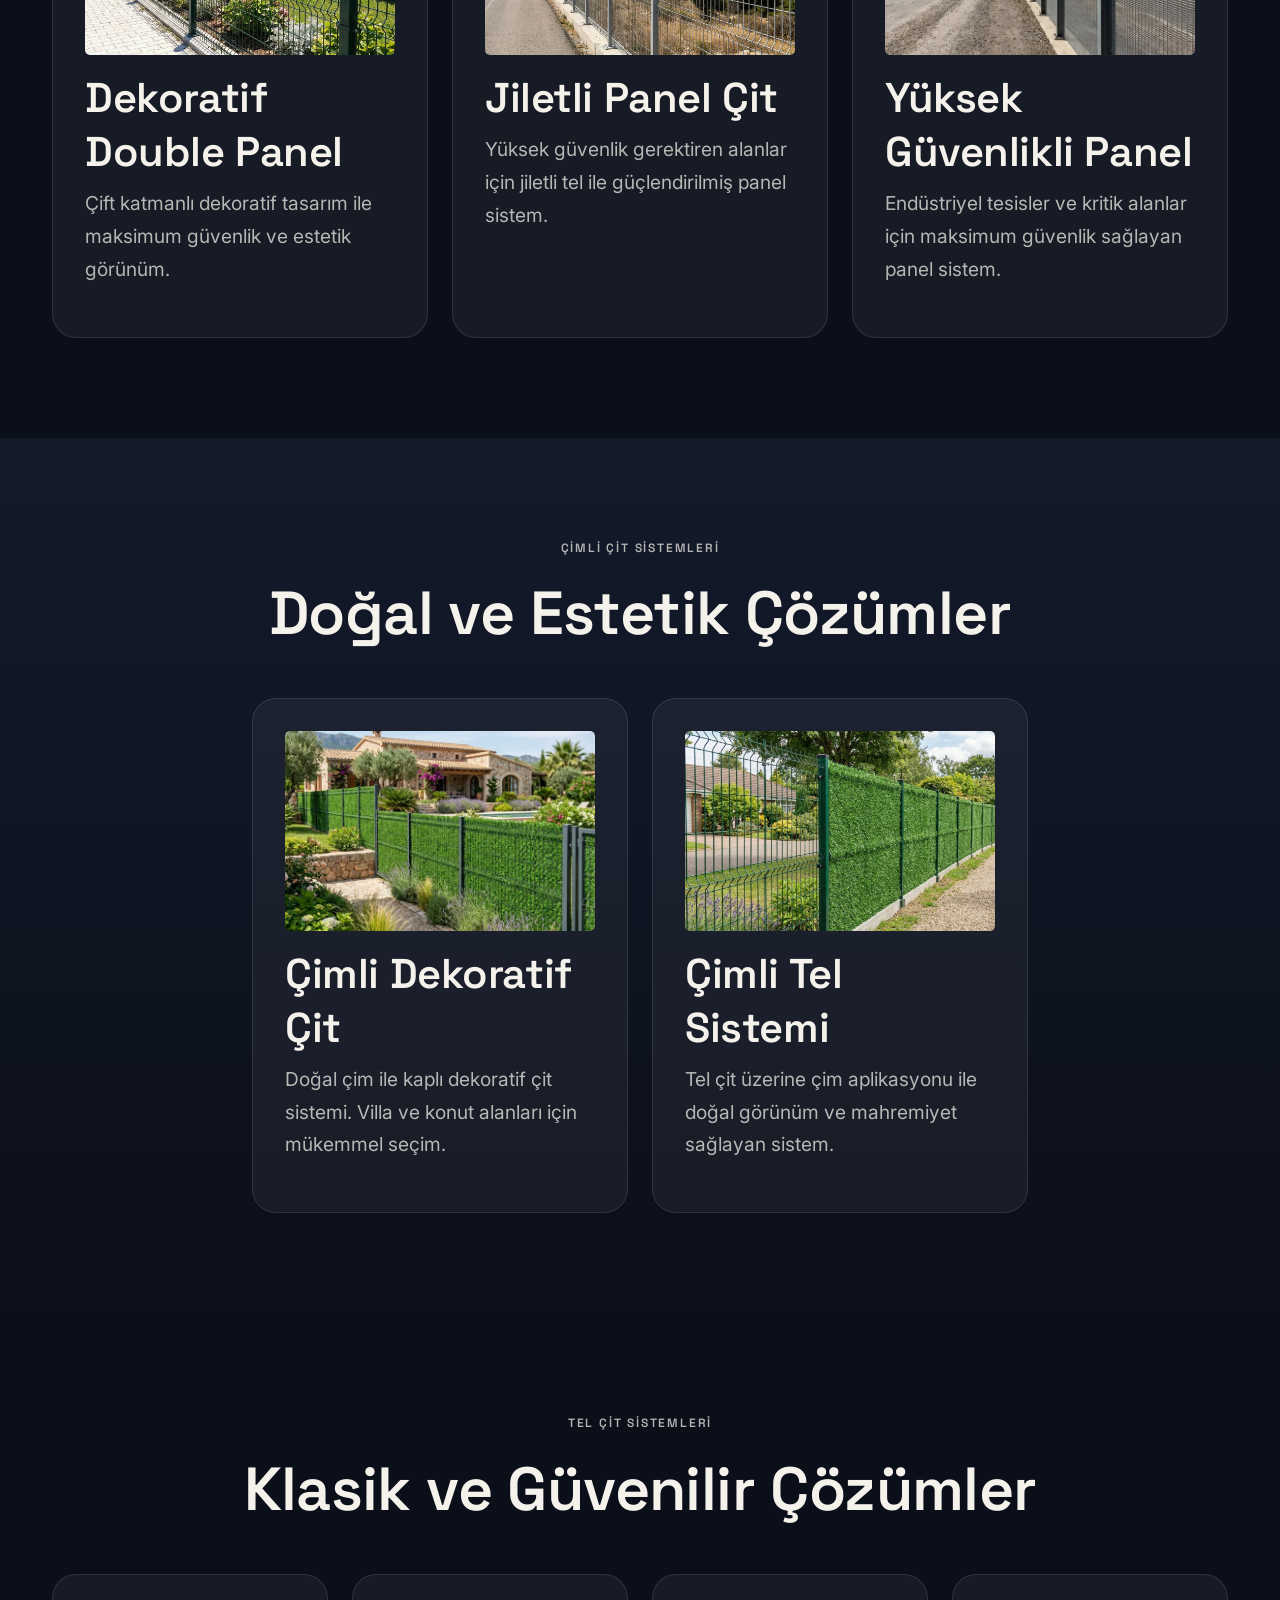
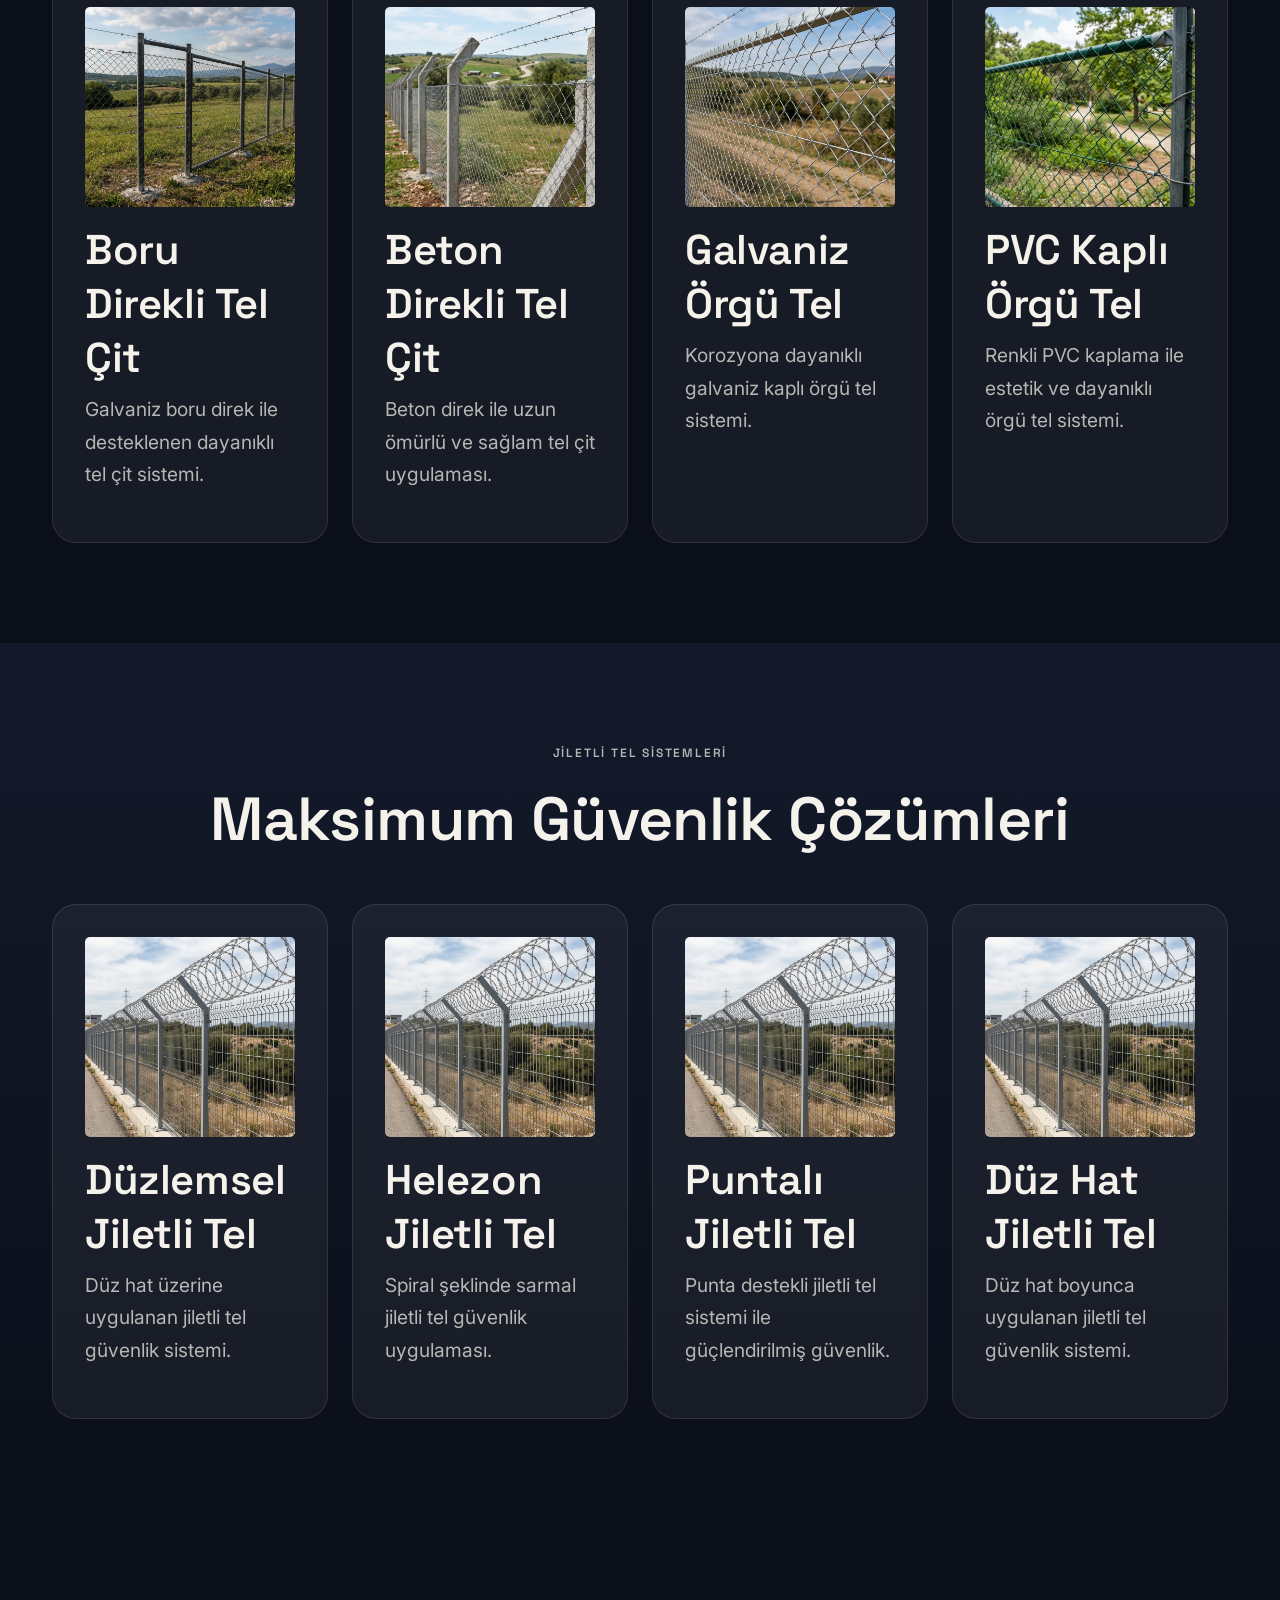
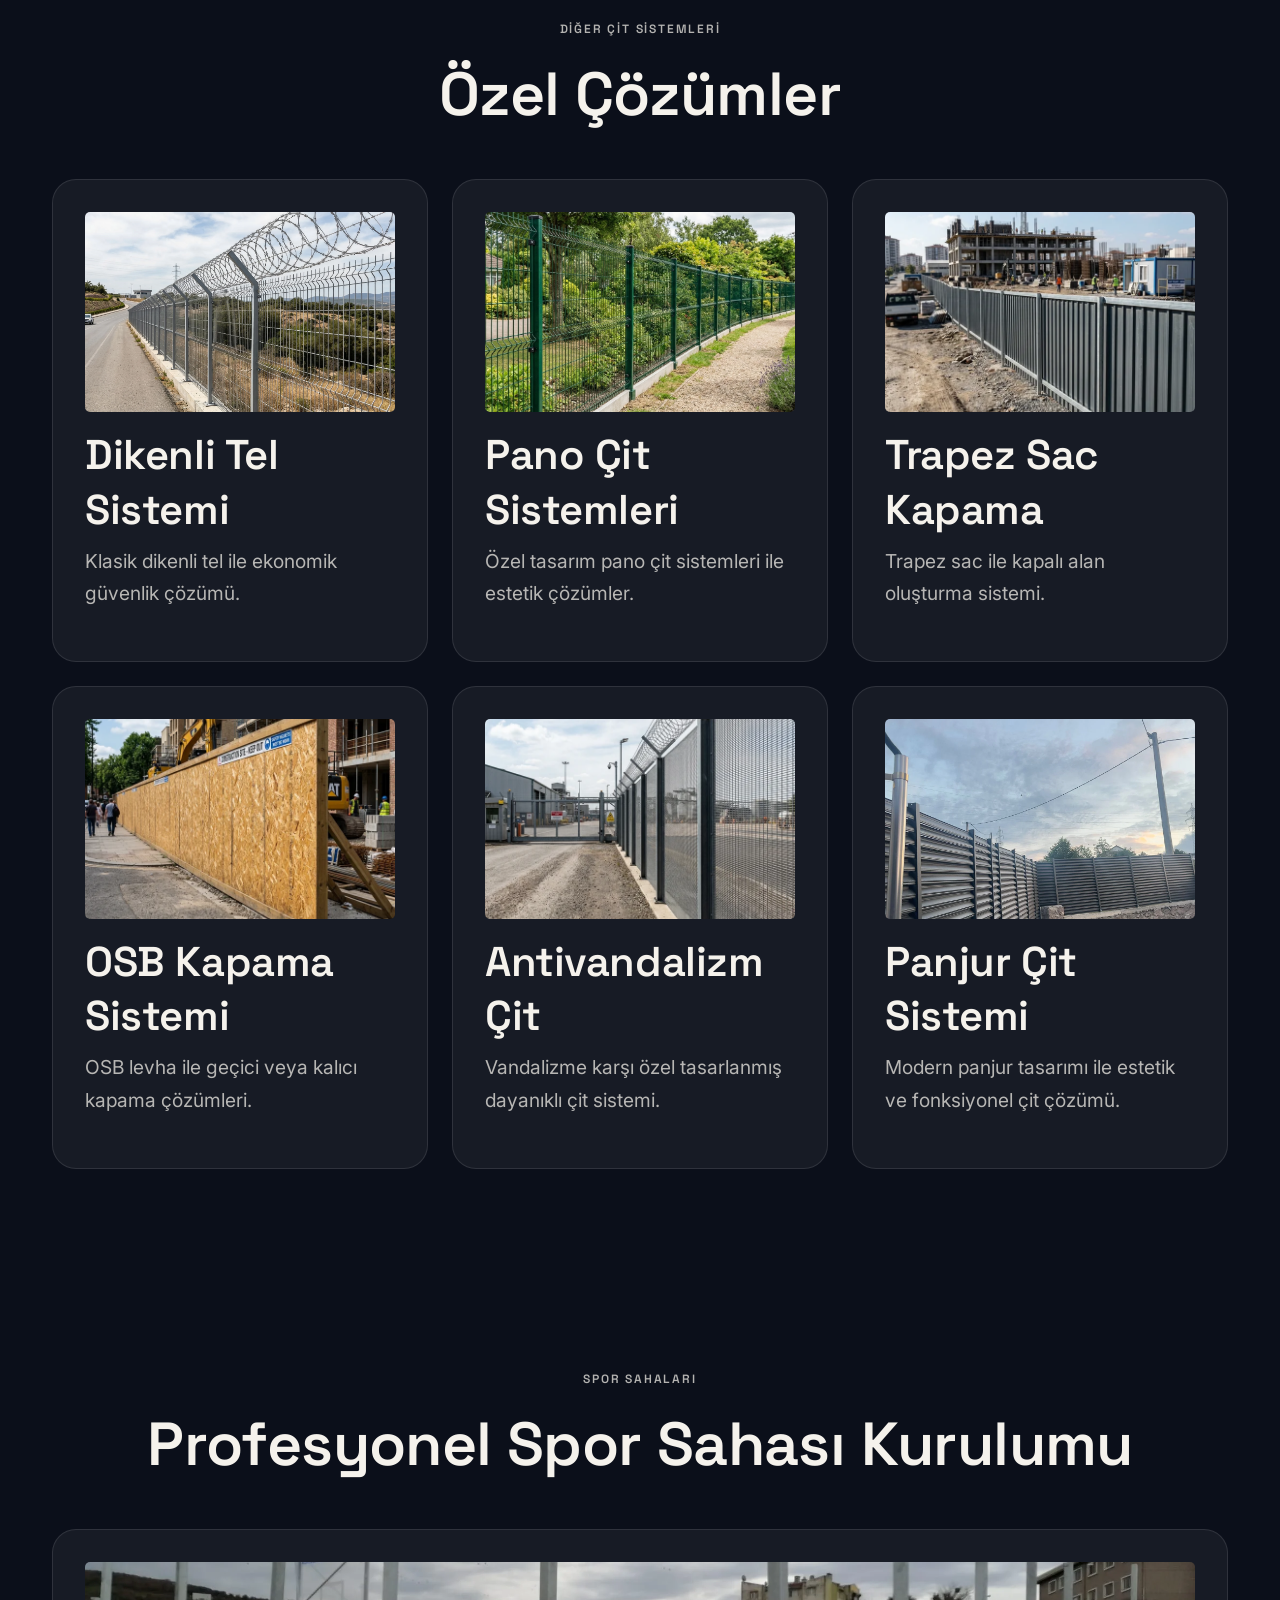
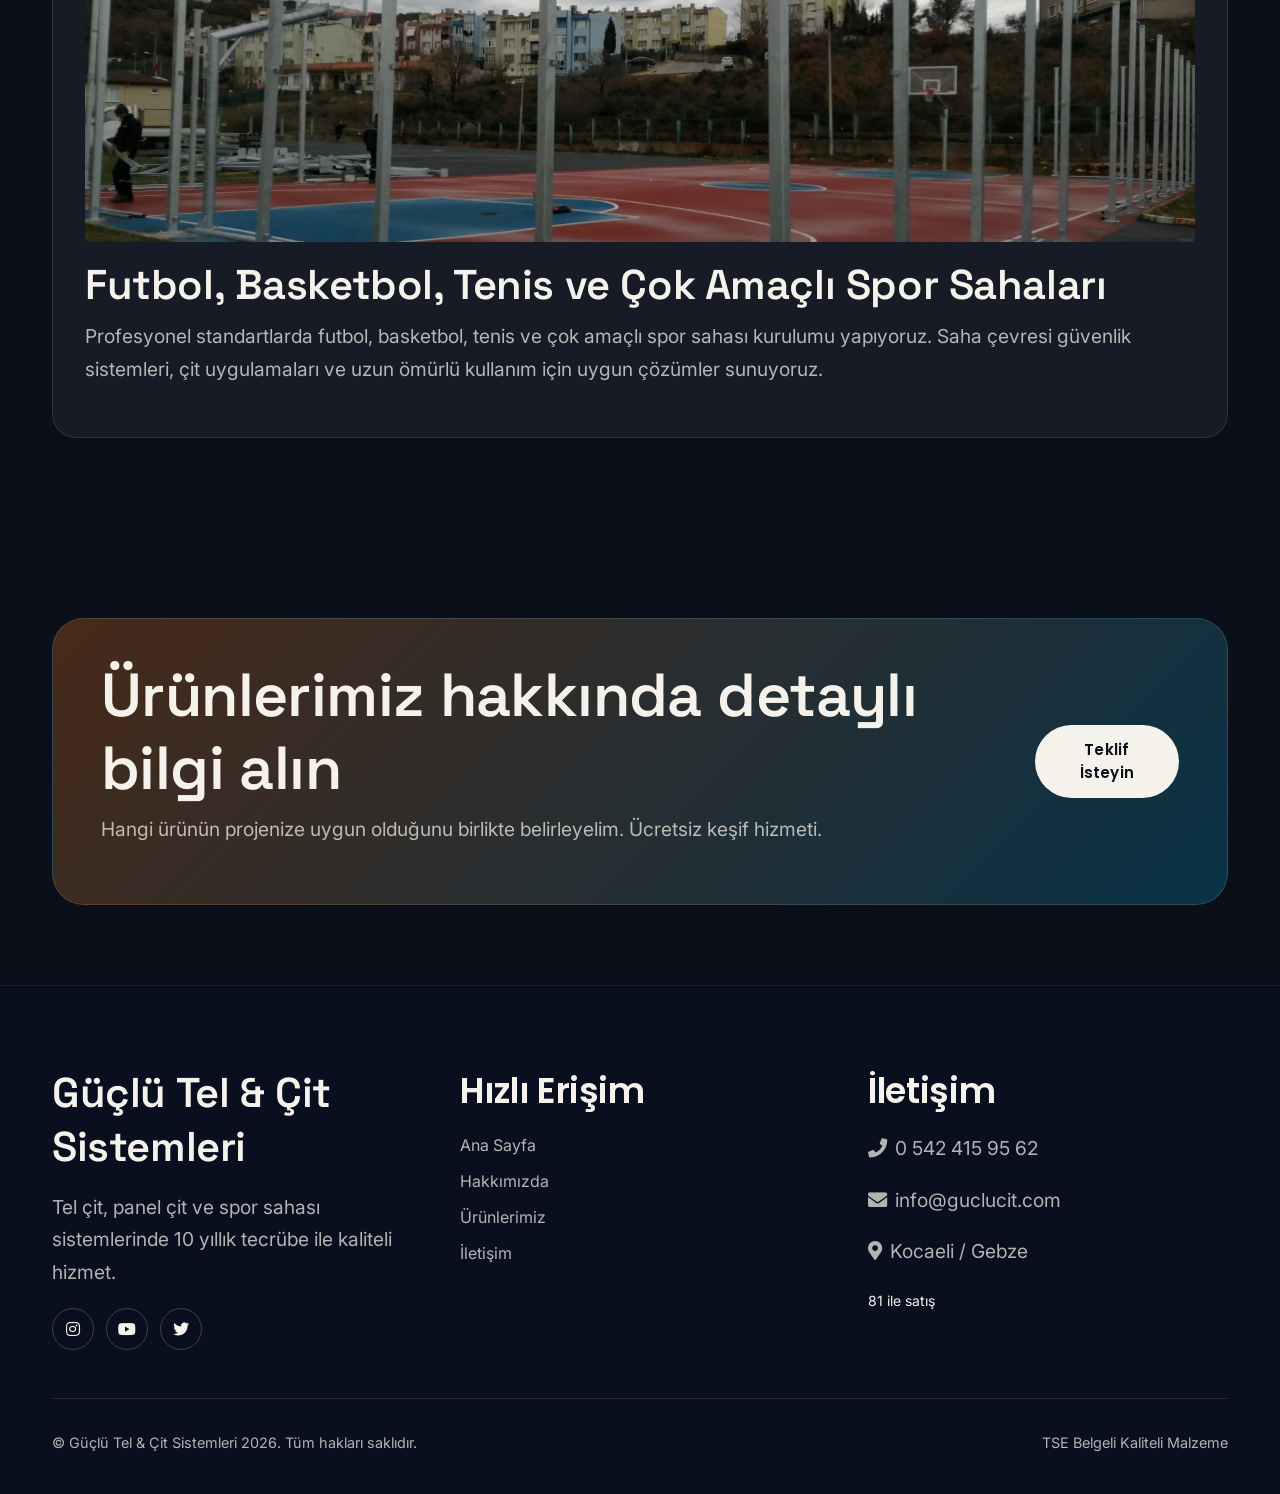
<file: urunlerimiz.html>
<!DOCTYPE html>
<html lang="tr">

<head>
    <meta charset="utf-8">
    <title>Ürünlerimiz | Güçlü Tel Çit - Gebze Tel Çit Sistemleri | Kocaeli Tel Çit</title>

    <meta content="width=device-width, initial-scale=1.0" name="viewport">
    <meta content="panel çit, tel çit, jiletli tel, spor sahası, çimli çit, çit sistemleri, tel örgü, Gebze tel çit, Kocaeli tel çit, panel çit fiyatları, çit montaj, beton direk, çimli çit, spor sahası çitleri, antivandalizm çit, panjur çit" name="keywords">
    <meta content="Güçlü Tel Çit Gebze ve Kocaeli'de panel çit, tel çit, jiletli tel sistemleri ve spor sahası kurulumu. TSE belgeli kaliteli malzemeler, anahtar teslim montaj hizmeti."
        name="description">
    <meta name="author" content="Güçlü Tel Çit Sistemleri">
    <meta name="robots" content="index, follow">
    
    <!-- Canonical URL -->
    <link rel="canonical" href="https://guclucit.com/urunlerimiz.html">
    
    <!-- Open Graph / Facebook -->
    <meta property="og:type" content="website">
    <meta property="og:url" content="https://guclucit.com/urunlerimiz.html">
    <meta property="og:title" content="Ürünlerimiz | Güçlü Tel Çit - Gebze Tel Çit Sistemleri">
    <meta property="og:description" content="Panel çit, tel çit, jiletli tel ve spor sahası sistemleri. TSE belgeli malzemeler ile Gebze ve Kocaeli'de anahtar teslim hizmet.">
    <meta property="og:image" content="https://guclucit.com/logo.webp">
    
    <!-- Twitter -->
    <meta property="twitter:card" content="summary_large_image">
    <meta property="twitter:url" content="https://guclucit.com/urunlerimiz.html">
    <meta property="twitter:title" content="Ürünlerimiz | Güçlü Tel Çit - Gebze Tel Çit Sistemleri">
    <meta property="twitter:description" content="Panel çit, tel çit, jiletli tel ve spor sahası sistemleri. Gebze ve Kocaeli'de anahtar teslim hizmet.">
    <meta property="twitter:image" content="https://guclucit.com/logo.webp">

    <!-- Favicon -->
    <link href="img/favicon.ico" rel="icon">

    <!-- Google Web Fonts -->
    <link rel="preconnect" href="https://fonts.googleapis.com">
    <link rel="preconnect" href="https://fonts.gstatic.com" crossorigin>
    <link
        href="https://fonts.googleapis.com/css2?family=Inter:wght@300;400;500;600;700;800&family=Poppins:wght@300;400;500;600;700&family=Space+Grotesk:wght@300;400;500;600;700&display=swap"
        rel="stylesheet">

    <!-- Icon Font Stylesheet -->
    <link href="https://cdnjs.cloudflare.com/ajax/libs/font-awesome/5.10.0/css/all.min.css" rel="stylesheet">
    <link href="https://cdn.jsdelivr.net/npm/bootstrap-icons@1.4.1/font/bootstrap-icons.css" rel="stylesheet">

    <!-- Bootstrap Stylesheet -->
    <link href="css/bootstrap.min.css" rel="stylesheet">

    <!-- Template Stylesheet -->
    <link href="css/style.css" rel="stylesheet">
</head>

<body>
    <div class="site-wrapper">
        <div class="container-fluid nav-bar">
            <nav class="navbar navbar-expand-lg navbar-dark py-3 px-lg-5 px-4">
                <button type="button" class="navbar-toggler" data-bs-toggle="collapse" data-bs-target="#navbarCollapse">
                    <span class="navbar-toggler-icon"></span>
                </button>

                <div class="collapse navbar-collapse" id="navbarCollapse">
                    <div class="navbar-nav ms-auto">
                        <a href="index.html" class="nav-item nav-link">Ana Sayfa</a>
                        <a href="hakkimizda.html" class="nav-item nav-link">Hakkımızda</a>
                        <a href="urunlerimiz.html" class="nav-item nav-link active">Ürünlerimiz</a>
                        <a href="iletisim.html" class="nav-item nav-link">İletişim</a>
                    </div>
                </div>
            </nav>
        </div>

        <header class="hero" style="padding: 60px 0 60px;">
            <div class="container">
                <div class="hero-content text-center">
                    <img src="logo.webp" alt="Güçlü Tel & Çit Sistemleri" class="img-fluid mb-4"
                        style="max-height: 130px; border-radius: 12px; box-shadow: 0 10px 30px rgba(0,0,0,0.6);">
                    <br>
                    <div class="hero-badge">Geniş Ürün Yelpazesi</div>
                    <h1>Ürünlerimiz</h1>
                    <p>Panel çit sistemlerinden spor sahalarına kadar geniş ürün yelpazemiz ile tüm ihtiyaçlarınıza
                        çözüm sunuyoruz.</p>
                </div>
            </div>
        </header>

        <!-- Panel Çit Sistemleri -->
        <section class="services-section">
            <div class="container">
                <div class="section-title text-center">
                    <p class="section-kicker">Panel Çit Sistemleri</p>
                    <h2>Güvenlik ve Estetik Bir Arada</h2>
                </div>
                <div class="row g-4">
                    <div class="col-md-6 col-lg-4">
                        <div class="service-card">
                            <img src="Resimler/panelcit.webp" alt="Standart Single Panel Çit" class="img-fluid mb-3 rounded" style="height: 200px; object-fit: cover; width: 100%;">
                            <h3>Standart Single Panel Çit</h3>
                            <p>Ekonomik ve dayanıklı tek panel çit sistemi. Konut ve ticari alanlar için ideal çözüm.
                            </p>
                        </div>
                    </div>
                    <div class="col-md-6 col-lg-4">
                        <div class="service-card">
                            <img src="Resimler/dabıl.webp" alt="Double Panel Çit Sistemi" class="img-fluid mb-3 rounded" style="height: 200px; object-fit: cover; width: 100%;">
                            <h3>Double Panel Çit Sistemi</h3>
                            <p>Çift katmanlı panel yapısı ile yüksek güvenlik ve dayanıklılık sağlayan sistem.</p>
                        </div>
                    </div>
                    <div class="col-md-6 col-lg-4">
                        <div class="service-card">
                            <img src="Resimler/dekoratif_cimcit.webp" alt="Dekoratif Single Panel" class="img-fluid mb-3 rounded" style="height: 200px; object-fit: cover; width: 100%;">
                            <h3>Dekoratif Single Panel</h3>
                            <p>Estetik görünüm ve fonksiyonelliği bir araya getiren dekoratif panel çit sistemi.</p>
                        </div>
                    </div>
                    <div class="col-md-6 col-lg-4">
                        <div class="service-card">
                            <img src="Resimler/double_dekoratif.webp" alt="Dekoratif Double Panel" class="img-fluid mb-3 rounded" style="height: 200px; object-fit: cover; width: 100%;">
                            <h3>Dekoratif Double Panel</h3>
                            <p>Çift katmanlı dekoratif tasarım ile maksimum güvenlik ve estetik görünüm.</p>
                        </div>
                    </div>
                    <div class="col-md-6 col-lg-4">
                        <div class="service-card">
                            <img src="Resimler/jilettelcit.webp" alt="Jiletli Panel Çit" class="img-fluid mb-3 rounded" style="height: 200px; object-fit: cover; width: 100%;">
                            <h3>Jiletli Panel Çit</h3>
                            <p>Yüksek güvenlik gerektiren alanlar için jiletli tel ile güçlendirilmiş panel sistem.</p>
                        </div>
                    </div>
                    <div class="col-md-6 col-lg-4">
                        <div class="service-card">
                            <img src="Resimler/antivandalism_cit.webp" alt="Yüksek Güvenlikli Panel" class="img-fluid mb-3 rounded" style="height: 200px; object-fit: cover; width: 100%;">
                            <h3>Yüksek Güvenlikli Panel</h3>
                            <p>Endüstriyel tesisler ve kritik alanlar için maksimum güvenlik sağlayan panel sistem.</p>
                        </div>
                    </div>
                </div>
            </div>
        </section>

        <!-- Çimli Çit Sistemleri -->
        <section class="services-section"
            style="background: linear-gradient(180deg, rgba(19, 26, 42, 0.98), rgba(11, 15, 26, 0.98));">
            <div class="container">
                <div class="section-title text-center">
                    <p class="section-kicker">Çimli Çit Sistemleri</p>
                    <h2>Doğal ve Estetik Çözümler</h2>
                </div>
                <div class="row g-4 justify-content-center">
                    <div class="col-md-6 col-lg-4">
                        <div class="service-card">
                            <img src="Resimler/cimli_dekoratif_cit.webp" alt="Çimli Dekoratif Çit" class="img-fluid mb-3 rounded" style="height: 200px; object-fit: cover; width: 100%;">
                            <h3>Çimli Dekoratif Çit</h3>
                            <p>Doğal çim ile kaplı dekoratif çit sistemi. Villa ve konut alanları için mükemmel seçim.
                            </p>
                        </div>
                    </div>
                    <div class="col-md-6 col-lg-4">
                        <div class="service-card">
                            <img src="Resimler/dekoratif_cimcit.webp" alt="Çimli Tel Sistemi" class="img-fluid mb-3 rounded" style="height: 200px; object-fit: cover; width: 100%;">
                            <h3>Çimli Tel Sistemi</h3>
                            <p>Tel çit üzerine çim aplikasyonu ile doğal görünüm ve mahremiyet sağlayan sistem.</p>
                        </div>
                    </div>
                </div>
            </div>
        </section>

        <!-- Tel Çit Sistemleri -->
        <section class="services-section">
            <div class="container">
                <div class="section-title text-center">
                    <p class="section-kicker">Tel Çit Sistemleri</p>
                    <h2>Klasik ve Güvenilir Çözümler</h2>
                </div>
                <div class="row g-4">
                    <div class="col-md-6 col-lg-3">
                        <div class="service-card">
                            <img src="Resimler/boru_cit.webp" alt="Boru Direkli Tel Çit" class="img-fluid mb-3 rounded" style="height: 200px; object-fit: cover; width: 100%;">
                            <h3>Boru Direkli Tel Çit</h3>
                            <p>Galvaniz boru direk ile desteklenen dayanıklı tel çit sistemi.</p>
                        </div>
                    </div>
                    <div class="col-md-6 col-lg-3">
                        <div class="service-card">
                            <img src="Resimler/betondirek.webp" alt="Beton Direkli Tel Çit" class="img-fluid mb-3 rounded" style="height: 200px; object-fit: cover; width: 100%;">
                            <h3>Beton Direkli Tel Çit</h3>
                            <p>Beton direk ile uzun ömürlü ve sağlam tel çit uygulaması.</p>
                        </div>
                    </div>
                    <div class="col-md-6 col-lg-3">
                        <div class="service-card">
                            <img src="Resimler/galvaniz.webp" alt="Galvaniz Örgü Tel" class="img-fluid mb-3 rounded" style="height: 200px; object-fit: cover; width: 100%;">
                            <h3>Galvaniz Örgü Tel</h3>
                            <p>Korozyona dayanıklı galvaniz kaplı örgü tel sistemi.</p>
                        </div>
                    </div>
                    <div class="col-md-6 col-lg-3">
                        <div class="service-card">
                            <img src="Resimler/pvckapliorgu.webp" alt="PVC Kaplı Örgü Tel" class="img-fluid mb-3 rounded" style="height: 200px; object-fit: cover; width: 100%;">
                            <h3>PVC Kaplı Örgü Tel</h3>
                            <p>Renkli PVC kaplama ile estetik ve dayanıklı örgü tel sistemi.</p>
                        </div>
                    </div>
                </div>
            </div>
        </section>

        <!-- Jiletli Tel Sistemleri -->
        <section class="services-section"
            style="background: linear-gradient(180deg, rgba(19, 26, 42, 0.98), rgba(11, 15, 26, 0.98));">
            <div class="container">
                <div class="section-title text-center">
                    <p class="section-kicker">Jiletli Tel Sistemleri</p>
                    <h2>Maksimum Güvenlik Çözümleri</h2>
                </div>
                <div class="row g-4">
                    <div class="col-md-6 col-lg-3">
                        <div class="service-card">
                            <img src="Resimler/jilettelcit.webp" alt="Düzlemsel Jiletli Tel" class="img-fluid mb-3 rounded" style="height: 200px; object-fit: cover; width: 100%;">
                            <h3>Düzlemsel Jiletli Tel</h3>
                            <p>Düz hat üzerine uygulanan jiletli tel güvenlik sistemi.</p>
                        </div>
                    </div>
                    <div class="col-md-6 col-lg-3">
                        <div class="service-card">
                            <img src="Resimler/jilettelcit.webp" alt="Helezon Jiletli Tel" class="img-fluid mb-3 rounded" style="height: 200px; object-fit: cover; width: 100%;">
                            <h3>Helezon Jiletli Tel</h3>
                            <p>Spiral şeklinde sarmal jiletli tel güvenlik uygulaması.</p>
                        </div>
                    </div>
                    <div class="col-md-6 col-lg-3">
                        <div class="service-card">
                            <img src="Resimler/jilettelcit.webp" alt="Puntalı Jiletli Tel" class="img-fluid mb-3 rounded" style="height: 200px; object-fit: cover; width: 100%;">
                            <h3>Puntalı Jiletli Tel</h3>
                            <p>Punta destekli jiletli tel sistemi ile güçlendirilmiş güvenlik.</p>
                        </div>
                    </div>
                    <div class="col-md-6 col-lg-3">
                        <div class="service-card">
                            <img src="Resimler/jilettelcit.webp" alt="Düz Hat Jiletli Tel" class="img-fluid mb-3 rounded" style="height: 200px; object-fit: cover; width: 100%;">
                            <h3>Düz Hat Jiletli Tel</h3>
                            <p>Düz hat boyunca uygulanan jiletli tel güvenlik sistemi.</p>
                        </div>
                    </div>
                </div>
            </div>
        </section>

        <!-- Diğer Sistemler -->
        <section class="services-section">
            <div class="container">
                <div class="section-title text-center">
                    <p class="section-kicker">Diğer Çit Sistemleri</p>
                    <h2>Özel Çözümler</h2>
                </div>
                <div class="row g-4">
                    <div class="col-md-6 col-lg-4">
                        <div class="service-card">
                            <img src="Resimler/jilettelcit.webp" alt="Dikenli Tel Sistemi" class="img-fluid mb-3 rounded" style="height: 200px; object-fit: cover; width: 100%;">
                            <h3>Dikenli Tel Sistemi</h3>
                            <p>Klasik dikenli tel ile ekonomik güvenlik çözümü.</p>
                        </div>
                    </div>
                    <div class="col-md-6 col-lg-4">
                        <div class="service-card">
                            <img src="Resimler/panelcit.webp" alt="Pano Çit Sistemleri" class="img-fluid mb-3 rounded" style="height: 200px; object-fit: cover; width: 100%;">
                            <h3>Pano Çit Sistemleri</h3>
                            <p>Özel tasarım pano çit sistemleri ile estetik çözümler.</p>
                        </div>
                    </div>
                    <div class="col-md-6 col-lg-4">
                        <div class="service-card">
                            <img src="Resimler/trapez_sac.webp" alt="Trapez Sac Kapama" class="img-fluid mb-3 rounded" style="height: 200px; object-fit: cover; width: 100%;">
                            <h3>Trapez Sac Kapama</h3>
                            <p>Trapez sac ile kapalı alan oluşturma sistemi.</p>
                        </div>
                    </div>
                    <div class="col-md-6 col-lg-4">
                        <div class="service-card">
                            <img src="Resimler/osb_kapama.webp" alt="OSB Kapama Sistemi" class="img-fluid mb-3 rounded" style="height: 200px; object-fit: cover; width: 100%;">
                            <h3>OSB Kapama Sistemi</h3>
                            <p>OSB levha ile geçici veya kalıcı kapama çözümleri.</p>
                        </div>
                    </div>
                    <div class="col-md-6 col-lg-4">
                        <div class="service-card">
                            <img src="Resimler/antivandalism_cit.webp" alt="Antivandalizm Çit" class="img-fluid mb-3 rounded" style="height: 200px; object-fit: cover; width: 100%;">
                            <h3>Antivandalizm Çit</h3>
                            <p>Vandalizme karşı özel tasarlanmış dayanıklı çit sistemi.</p>
                        </div>
                    </div>
                    <div class="col-md-6 col-lg-4">
                        <div class="service-card">
                            <img src="Resimler/panjurcit.webp" alt="Panjur Çit Sistemi" class="img-fluid mb-3 rounded" style="height: 200px; object-fit: cover; width: 100%;">
                            <h3>Panjur Çit Sistemi</h3>
                            <p>Modern panjur tasarımı ile estetik ve fonksiyonel çit çözümü.</p>
                        </div>
                    </div>
                </div>
            </div>
        </section>

        <!-- Spor Sahaları -->
        <section class="services-section">
            <div class="container">
                <div class="section-title text-center">
                    <p class="section-kicker">Spor Sahaları</p>
                    <h2>Profesyonel Spor Sahası Kurulumu</h2>
                </div>
                <div class="row g-4">
                    <div class="col-12">
                        <div class="service-card">
                            <img src="Resimler/spor_sahasi.webp" alt="Profesyonel Spor Sahası Kurulumu" class="img-fluid mb-3 rounded" style="height: 280px; object-fit: cover; width: 100%;">
                            <h3>Futbol, Basketbol, Tenis ve Çok Amaçlı Spor Sahaları</h3>
                            <p>Profesyonel standartlarda futbol, basketbol, tenis ve çok amaçlı spor sahası kurulumu yapıyoruz. Saha çevresi güvenlik sistemleri, çit uygulamaları ve uzun ömürlü kullanım için uygun çözümler sunuyoruz.</p>
                        </div>
                    </div>
                </div>
            </div>
        </section>

        <section class="cta-strip">
            <div class="container">
                <div class="cta-content">
                    <div>
                        <h2>Ürünlerimiz hakkında detaylı bilgi alın</h2>
                        <p>Hangi ürünün projenize uygun olduğunu birlikte belirleyelim. Ücretsiz keşif hizmeti.</p>
                    </div>
                    <a href="iletisim.html" class="btn btn-light">Teklif İsteyin</a>
                </div>
            </div>
        </section>

        <footer class="footer">
            <div class="container">
                <div class="row g-5">
                    <div class="col-lg-4">
                        <h3>Güçlü Tel & Çit Sistemleri</h3>
                        <p>Tel çit, panel çit ve spor sahası sistemlerinde 10 yıllık tecrübe ile kaliteli hizmet.</p>

                        <div class="footer-social">
                            <a href=""><i class="fab fa-instagram"></i></a>
                            <a href=""><i class="fab fa-youtube"></i></a>
                            <a href=""><i class="fab fa-twitter"></i></a>
                        </div>
                    </div>
                    <div class="col-lg-4">
                        <h4>Hızlı Erişim</h4>
                        <ul class="footer-links">
                            <li><a href="index.html">Ana Sayfa</a></li>
                            <li><a href="hakkimizda.html">Hakkımızda</a></li>
                            <li><a href="urunlerimiz.html">Ürünlerimiz</a></li>
                            <li><a href="iletisim.html">İletişim</a></li>
                        </ul>
                    </div>
                    <div class="col-lg-4">
                        <h4>İletişim</h4>
                        <p><i class="fas fa-phone me-2"></i>0 542 415 95 62</p>
                        <p><i class="fas fa-envelope me-2"></i>info@guclucit.com</p>
                        <p><i class="fas fa-map-marker-alt me-2"></i>Kocaeli / Gebze</p>
<small>81 ile satış</small>
                    </div>
                </div>
                <div class="footer-bottom">
                    <div>&copy; Güçlü Tel & Çit Sistemleri 2026. Tüm hakları saklıdır.</div>
                    <div>TSE Belgeli Kaliteli Malzeme</div>
                </div>
            </div>
        </footer>

        <!-- Fixed CTA Button -->
        <a href="tel:+905424159562" class="fixed-cta">
            <i class="fas fa-phone-alt"></i>
            <span>Teklif Al</span>
        </a>

        <a href="#" class="btn btn-lg btn-primary btn-lg-square back-to-top"><i class="bi bi-arrow-up"></i></a>
    </div>

    <!-- JavaScript Libraries -->
    <script src="https://code.jquery.com/jquery-3.4.1.min.js"></script>
    <script src="https://cdn.jsdelivr.net/npm/bootstrap@5.0.0/dist/js/bootstrap.bundle.min.js"></script>
    <script src="lib/wow/wow.min.js"></script>
    <script src="lib/easing/easing.min.js"></script>
    <script src="lib/waypoints/waypoints.min.js"></script>
    <script src="lib/owlcarousel/owl.carousel.min.js"></script>

    <!-- Template Javascript -->
    <script src="js/main.js"></script>
</body>

</html>
</file>
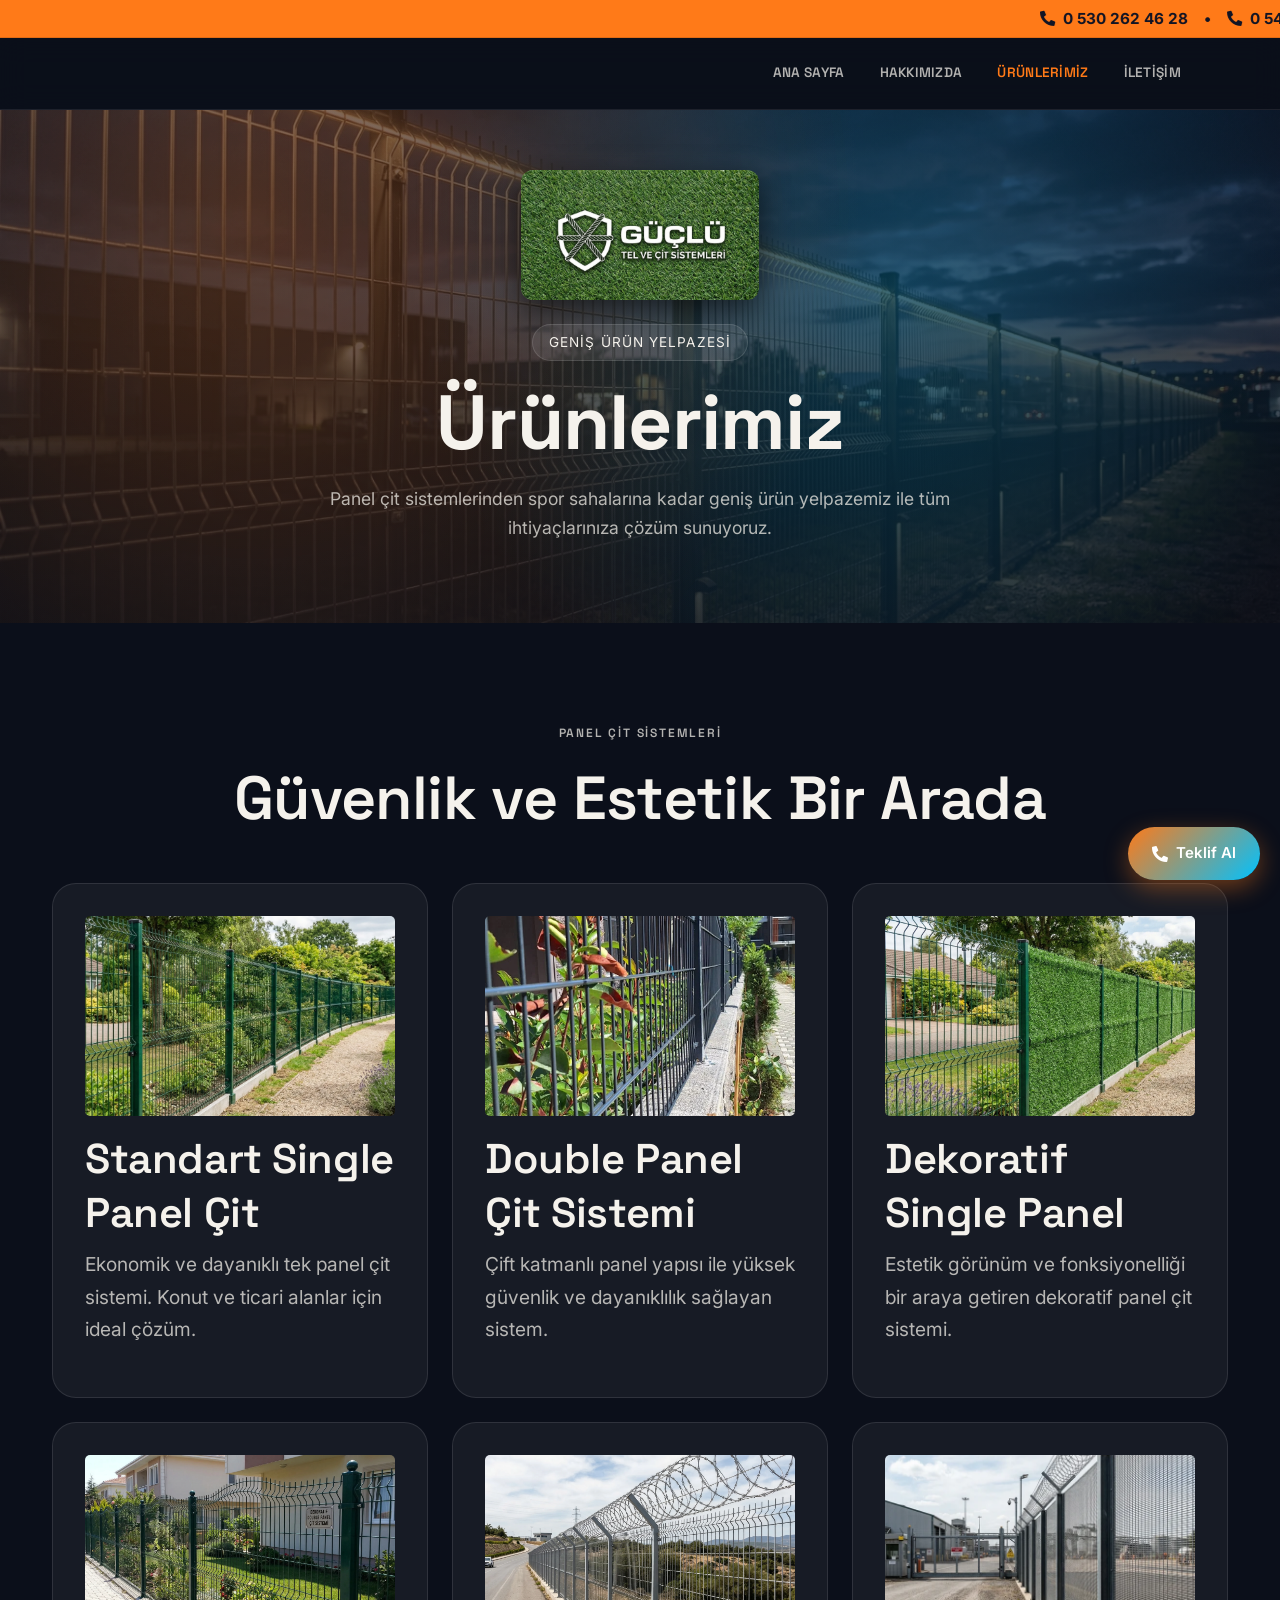
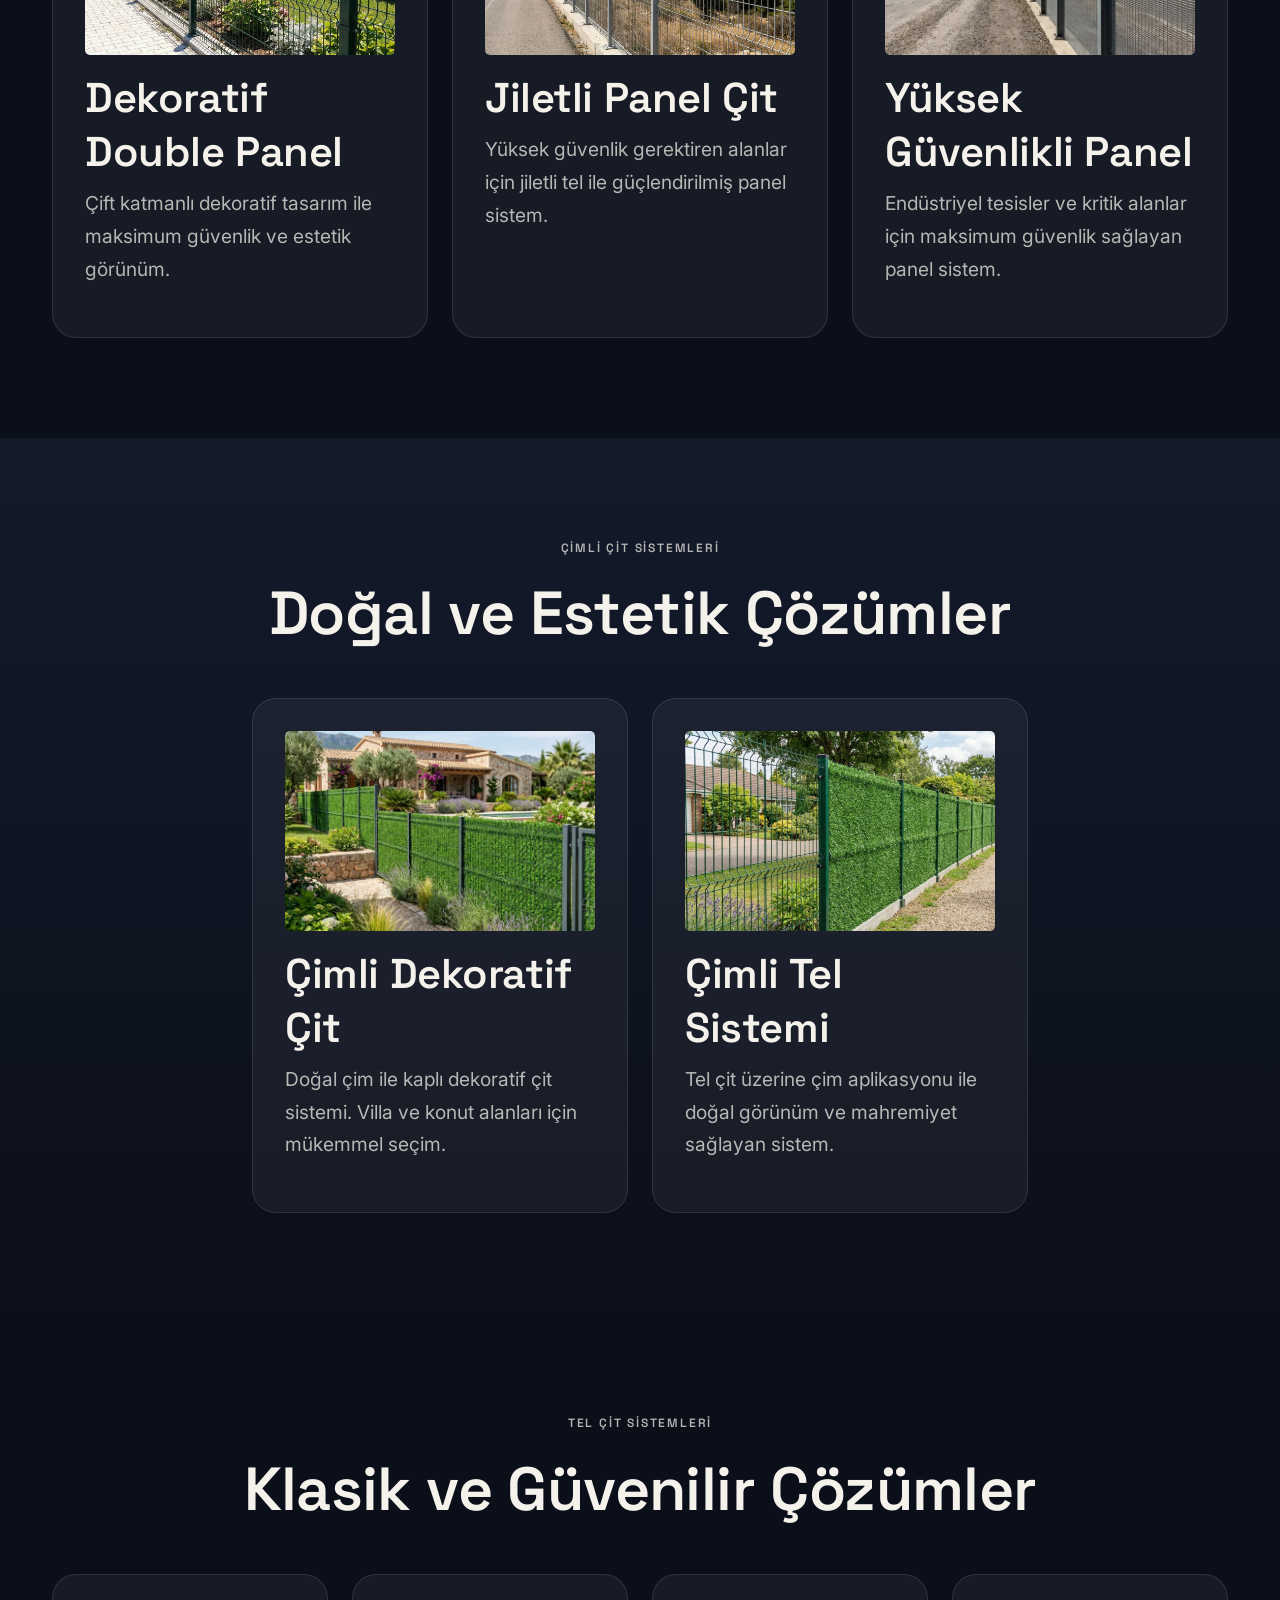
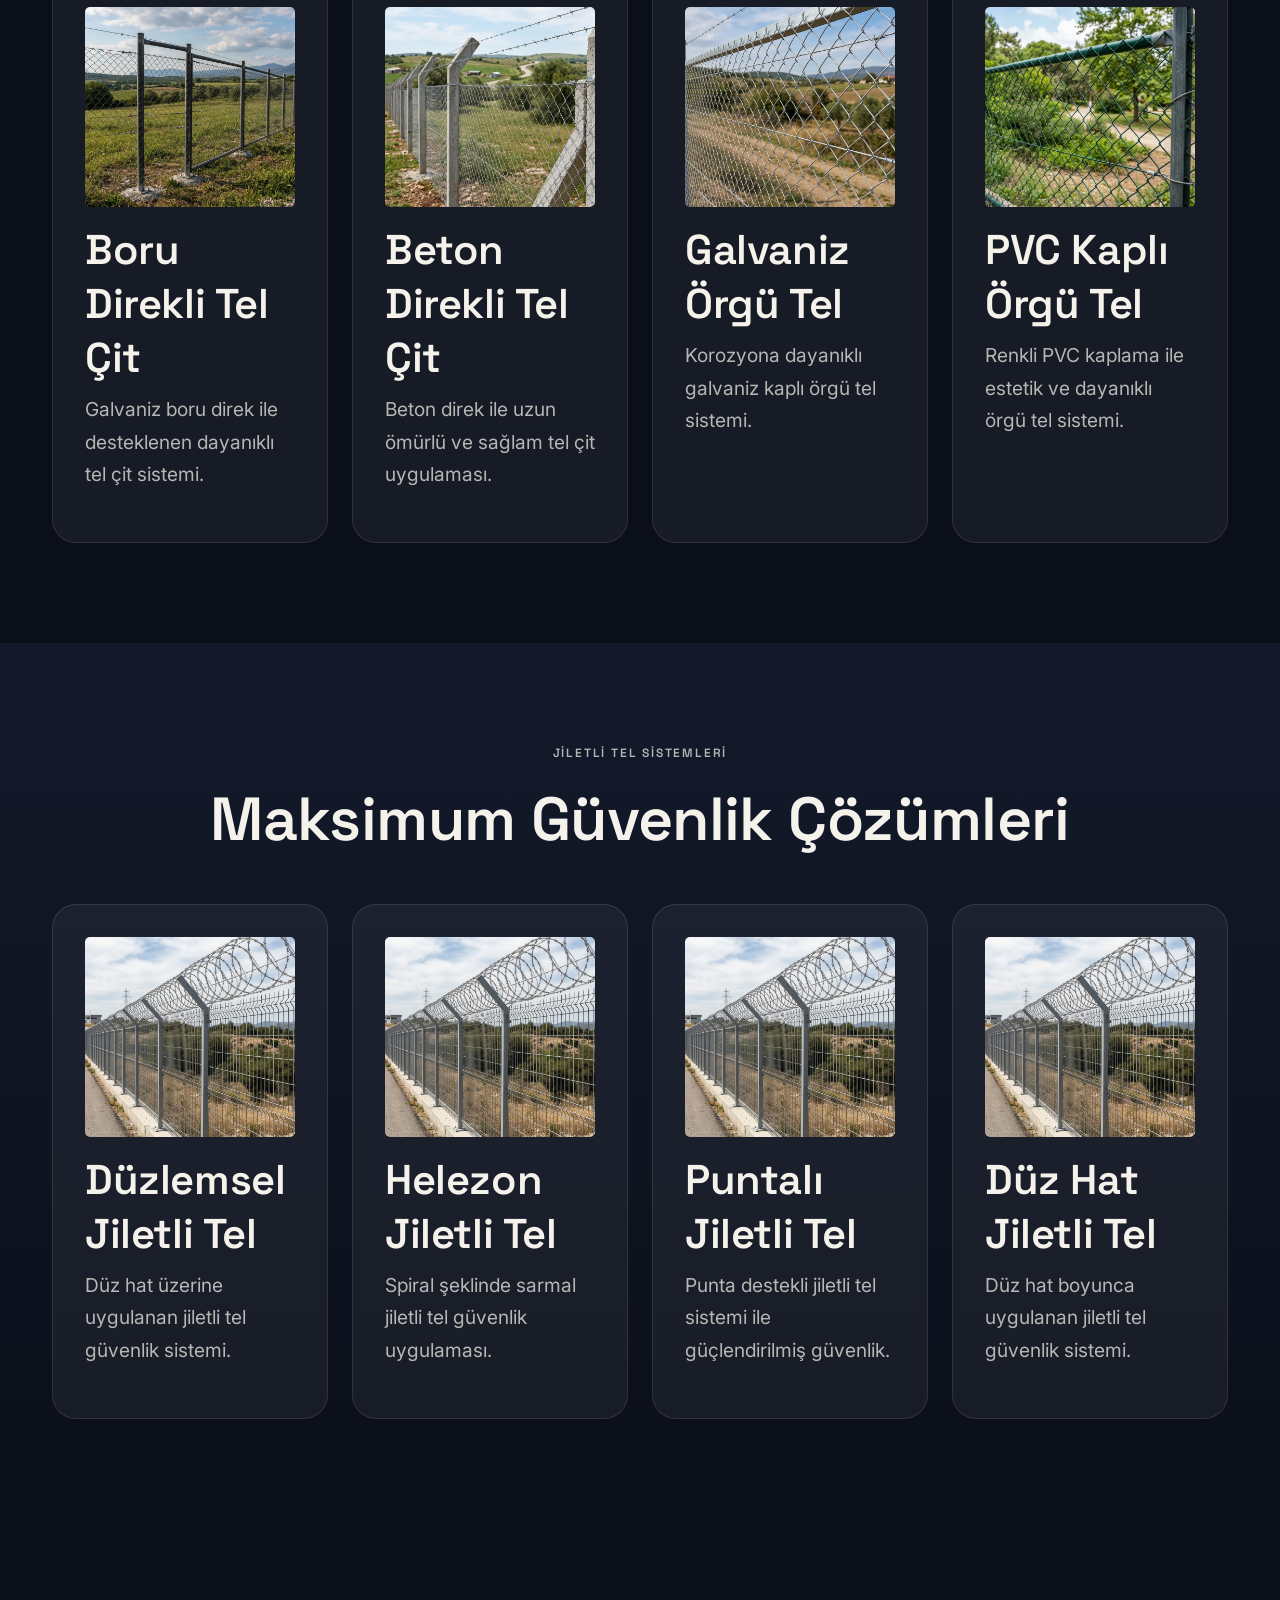
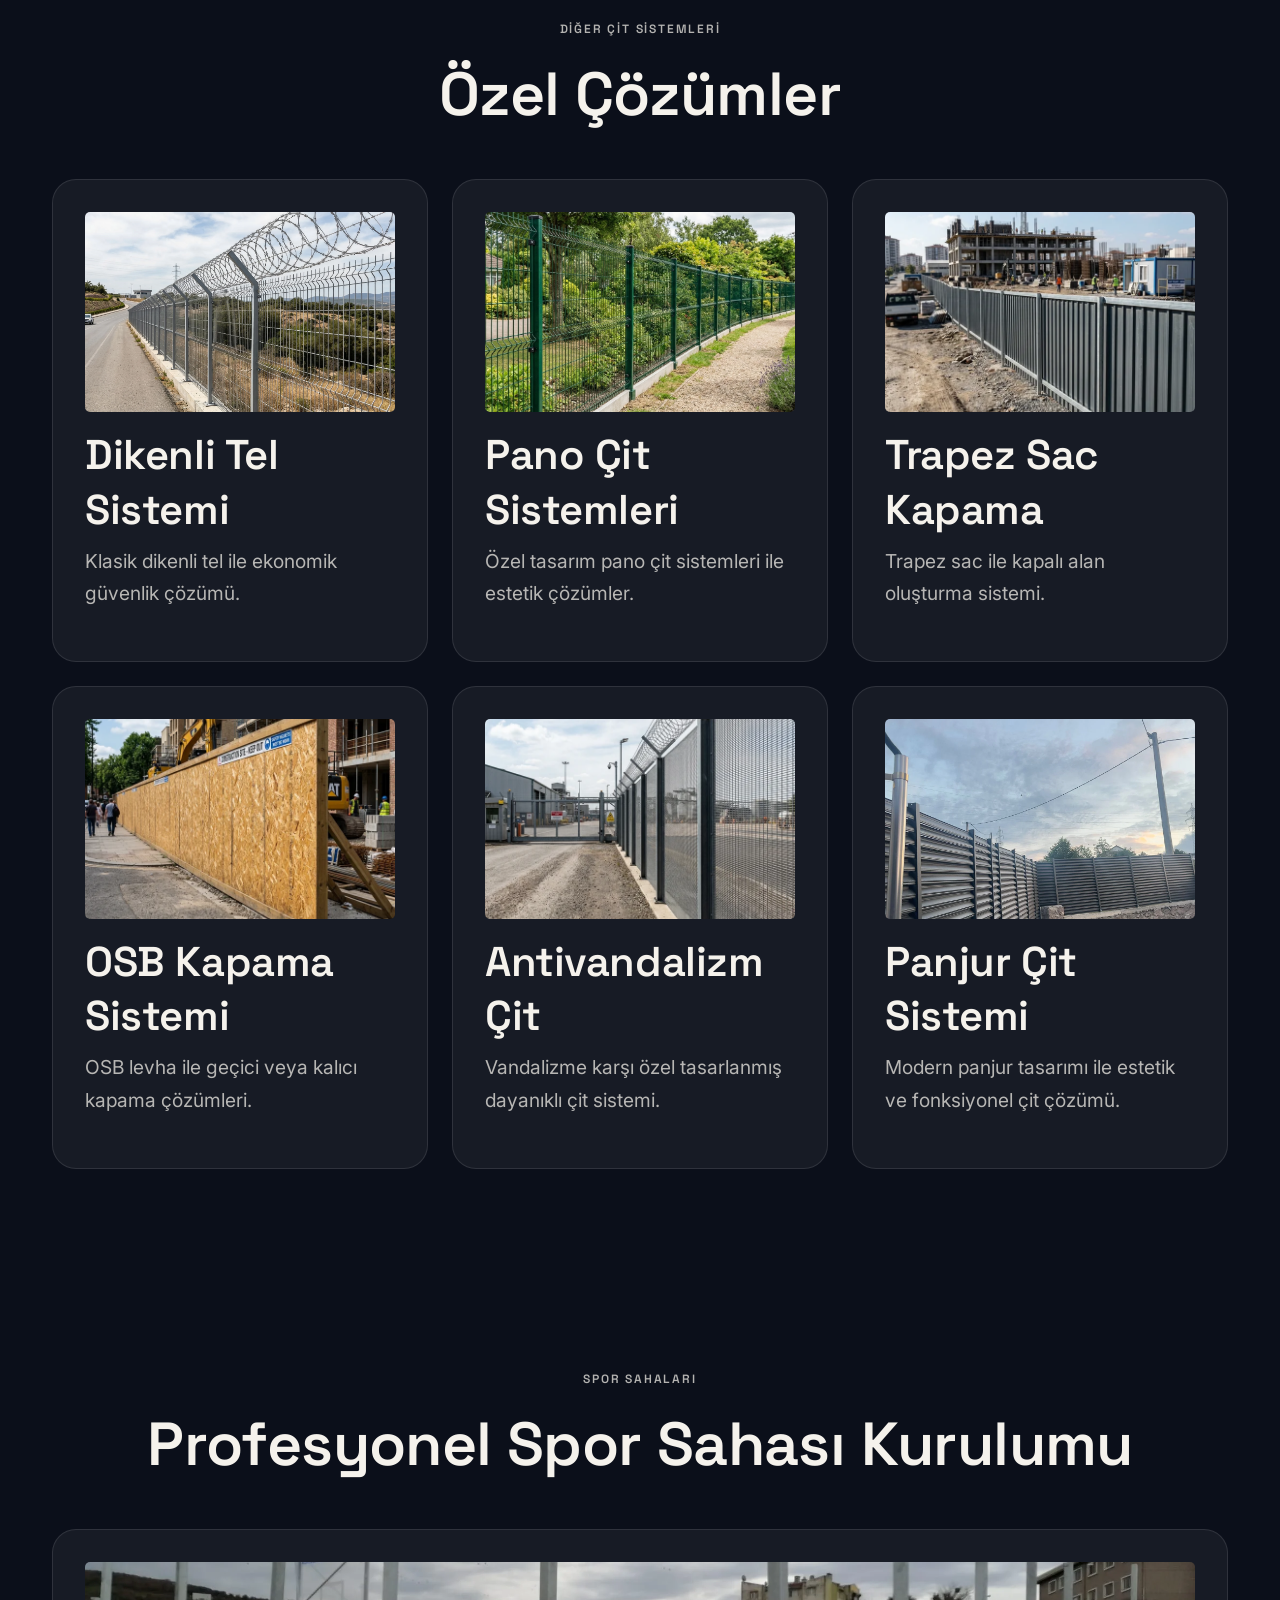
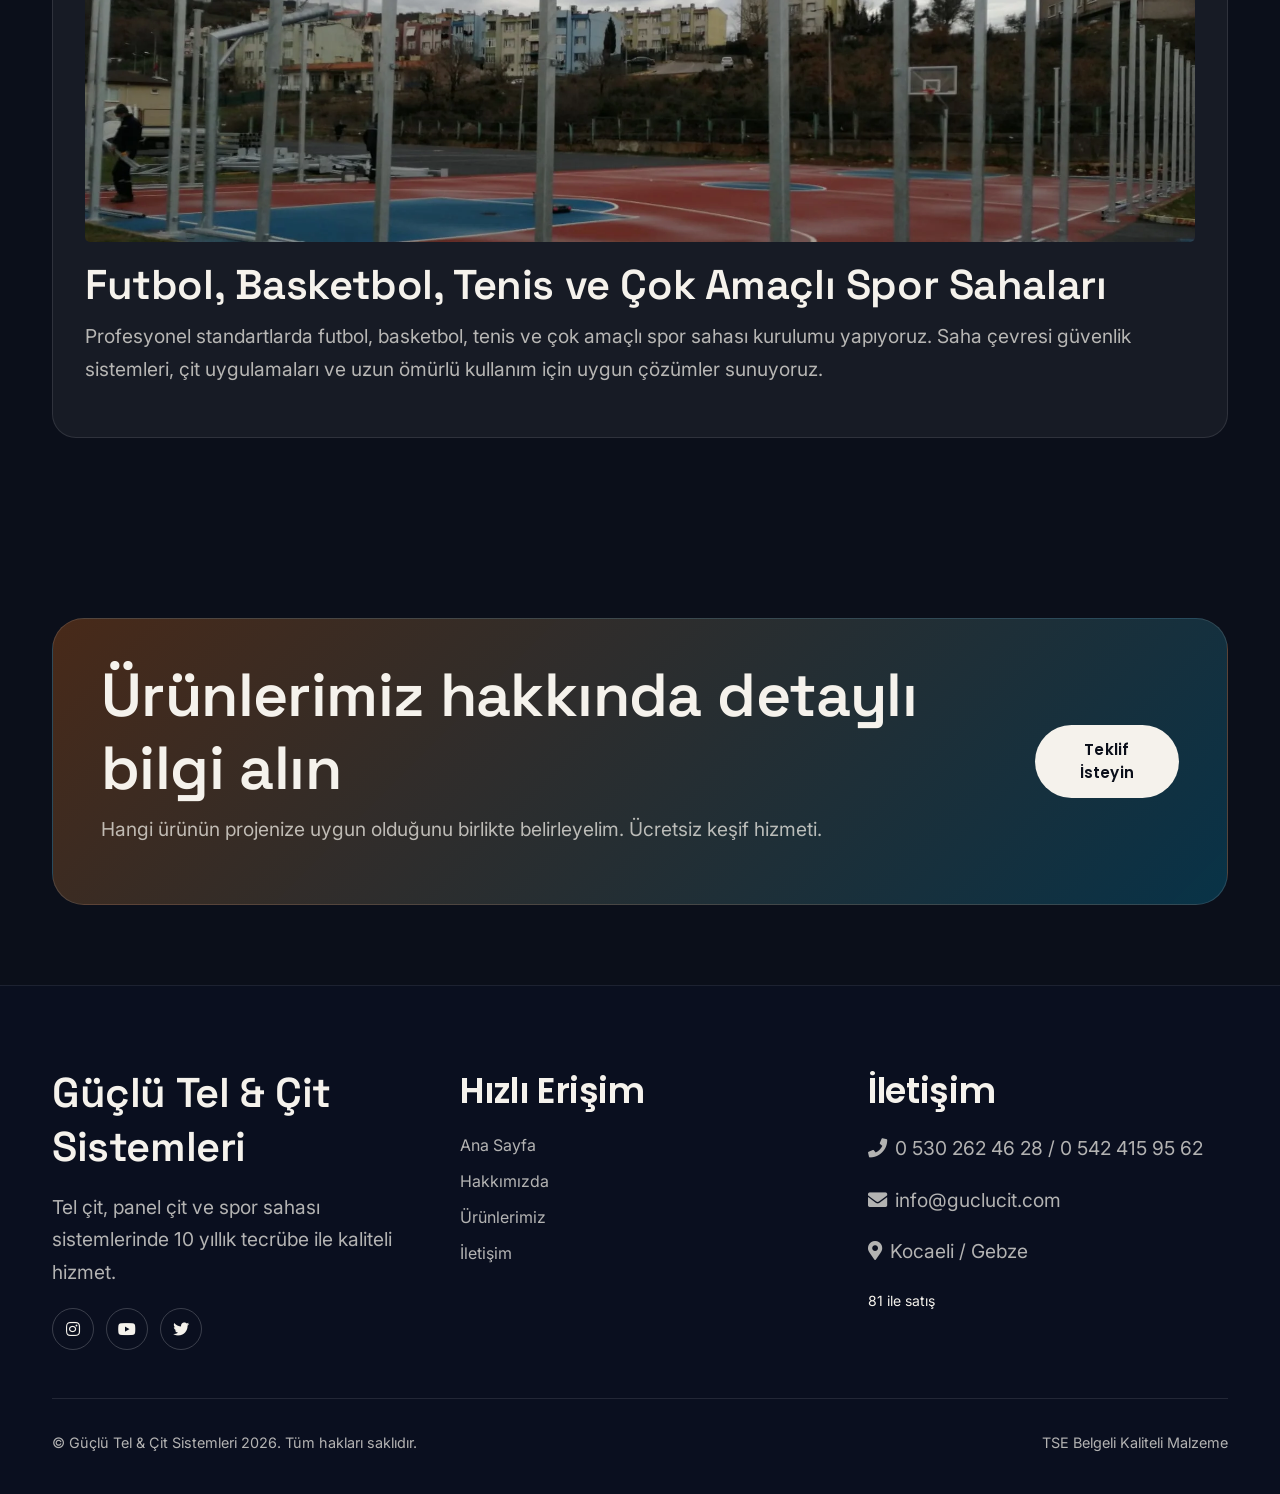
<file: Urunlerimiz.html>
<!DOCTYPE html>
<html lang="tr">

<head>
    <meta charset="utf-8">
    <title>Ürünlerimiz | Güçlü Tel Çit - Gebze Tel Çit Sistemleri | Kocaeli Tel Çit</title>

    <meta content="width=device-width, initial-scale=1.0" name="viewport">
    <meta content="panel çit, tel çit, jiletli tel, spor sahası, çimli çit, çit sistemleri, tel örgü, Gebze tel çit, Kocaeli tel çit, panel çit fiyatları, çit montaj, beton direk, çimli çit, spor sahası çitleri, antivandalizm çit, panjur çit" name="keywords">
    <meta content="Güçlü Tel Çit Gebze ve Kocaeli'de panel çit, tel çit, jiletli tel sistemleri ve spor sahası kurulumu. TSE belgeli kaliteli malzemeler, anahtar teslim montaj hizmeti."
        name="description">
    <meta name="author" content="Güçlü Tel Çit Sistemleri">
    <meta name="robots" content="index, follow">
    
    <!-- Canonical URL -->
    <link rel="canonical" href="https://guclucit.com/Urunlerimiz.html">
    
    <!-- Open Graph / Facebook -->
    <meta property="og:type" content="website">
    <meta property="og:url" content="https://guclucit.com/Urunlerimiz.html">
    <meta property="og:title" content="Ürünlerimiz | Güçlü Tel Çit - Gebze Tel Çit Sistemleri">
    <meta property="og:description" content="Panel çit, tel çit, jiletli tel ve spor sahası sistemleri. TSE belgeli malzemeler ile Gebze ve Kocaeli'de anahtar teslim hizmet.">
    <meta property="og:image" content="https://guclucit.com/logo.webp">
    
    <!-- Twitter -->
    <meta property="twitter:card" content="summary_large_image">
    <meta property="twitter:url" content="https://guclucit.com/Urunlerimiz.html">
    <meta property="twitter:title" content="Ürünlerimiz | Güçlü Tel Çit - Gebze Tel Çit Sistemleri">
    <meta property="twitter:description" content="Panel çit, tel çit, jiletli tel ve spor sahası sistemleri. Gebze ve Kocaeli'de anahtar teslim hizmet.">
    <meta property="twitter:image" content="https://guclucit.com/logo.webp">

    <!-- Favicon -->
    <link href="img/favicon.ico" rel="icon">

    <!-- Google Web Fonts -->
    <link rel="preconnect" href="https://fonts.googleapis.com">
    <link rel="preconnect" href="https://fonts.gstatic.com" crossorigin>
    <link
        href="https://fonts.googleapis.com/css2?family=Inter:wght@300;400;500;600;700;800&family=Poppins:wght@300;400;500;600;700&family=Space+Grotesk:wght@300;400;500;600;700&display=swap"
        rel="stylesheet">

    <!-- Icon Font Stylesheet -->
    <link href="https://cdnjs.cloudflare.com/ajax/libs/font-awesome/5.10.0/css/all.min.css" rel="stylesheet">
    <link href="https://cdn.jsdelivr.net/npm/bootstrap-icons@1.4.1/font/bootstrap-icons.css" rel="stylesheet">

    <!-- Bootstrap Stylesheet -->
    <link href="css/bootstrap.min.css" rel="stylesheet">

    <!-- Template Stylesheet -->
    <link href="css/style.css" rel="stylesheet">
</head>

<body>
    <div class="site-wrapper">
        <!-- Top Bar Start -->
        <div class="top-contact-bar">
            <marquee scrollamount="6" scrolldelay="0">
                <i class="fas fa-phone-alt me-1"></i> 0 530 262 46 28 &nbsp;&nbsp;&nbsp;&bull;&nbsp;&nbsp;&nbsp; <i class="fas fa-phone-alt me-1"></i> 0 542 415 95 62 &nbsp;&nbsp;&nbsp;&bull;&nbsp;&nbsp;&nbsp; <i class="fas fa-envelope me-1"></i> info@guclucit.com &nbsp;&nbsp;&nbsp;&bull;&nbsp;&nbsp;&nbsp;
                <i class="fas fa-phone-alt me-1"></i> 0 530 262 46 28 &nbsp;&nbsp;&nbsp;&bull;&nbsp;&nbsp;&nbsp; <i class="fas fa-phone-alt me-1"></i> 0 542 415 95 62 &nbsp;&nbsp;&nbsp;&bull;&nbsp;&nbsp;&nbsp; <i class="fas fa-envelope me-1"></i> info@guclucit.com &nbsp;&nbsp;&nbsp;&bull;&nbsp;&nbsp;&nbsp;
            </marquee>
        </div>
        <!-- Top Bar End -->
        <div class="container-fluid nav-bar">
            <nav class="navbar navbar-expand-lg navbar-dark py-3 px-lg-5 px-4">
                <button type="button" class="navbar-toggler" data-bs-toggle="collapse" data-bs-target="#navbarCollapse">
                    <span class="navbar-toggler-icon"></span>
                </button>

                <div class="collapse navbar-collapse" id="navbarCollapse">
                    <div class="navbar-nav ms-auto">
                        <a href="index.html" class="nav-item nav-link">Ana Sayfa</a>
                        <a href="hakkimizda.html" class="nav-item nav-link">Hakkımızda</a>
                        <a href="urunlerimiz.html" class="nav-item nav-link active">Ürünlerimiz</a>
                        <a href="iletisim.html" class="nav-item nav-link">İletişim</a>
                    </div>
                </div>
            </nav>
        </div>

        <header class="hero" style="padding: 60px 0 60px;">
            <div class="container">
                <div class="hero-content text-center">
                    <img src="logo.webp" alt="Güçlü Tel & Çit Sistemleri" class="img-fluid mb-4"
                        style="max-height: 130px; border-radius: 12px; box-shadow: 0 10px 30px rgba(0,0,0,0.6);">
                    <br>
                    <div class="hero-badge">Geniş Ürün Yelpazesi</div>
                    <h1>Ürünlerimiz</h1>
                    <p>Panel çit sistemlerinden spor sahalarına kadar geniş ürün yelpazemiz ile tüm ihtiyaçlarınıza
                        çözüm sunuyoruz.</p>
                </div>
            </div>
        </header>

        <!-- Panel Çit Sistemleri -->
        <section class="services-section">
            <div class="container">
                <div class="section-title text-center">
                    <p class="section-kicker">Panel Çit Sistemleri</p>
                    <h2>Güvenlik ve Estetik Bir Arada</h2>
                </div>
                <div class="row g-4">
                    <div class="col-md-6 col-lg-4">
                        <div class="service-card">
                            <img src="Resimler/panelcit.webp" alt="Standart Single Panel Çit" class="img-fluid mb-3 rounded" style="height: 200px; object-fit: cover; width: 100%;">
                            <h3>Standart Single Panel Çit</h3>
                            <p>Ekonomik ve dayanıklı tek panel çit sistemi. Konut ve ticari alanlar için ideal çözüm.
                            </p>
                        </div>
                    </div>
                    <div class="col-md-6 col-lg-4">
                        <div class="service-card">
                            <img src="Resimler/dabıl.webp" alt="Double Panel Çit Sistemi" class="img-fluid mb-3 rounded" style="height: 200px; object-fit: cover; width: 100%;">
                            <h3>Double Panel Çit Sistemi</h3>
                            <p>Çift katmanlı panel yapısı ile yüksek güvenlik ve dayanıklılık sağlayan sistem.</p>
                        </div>
                    </div>
                    <div class="col-md-6 col-lg-4">
                        <div class="service-card">
                            <img src="Resimler/dekoratif_cimcit.webp" alt="Dekoratif Single Panel" class="img-fluid mb-3 rounded" style="height: 200px; object-fit: cover; width: 100%;">
                            <h3>Dekoratif Single Panel</h3>
                            <p>Estetik görünüm ve fonksiyonelliği bir araya getiren dekoratif panel çit sistemi.</p>
                        </div>
                    </div>
                    <div class="col-md-6 col-lg-4">
                        <div class="service-card">
                            <img src="Resimler/double_dekoratif.webp" alt="Dekoratif Double Panel" class="img-fluid mb-3 rounded" style="height: 200px; object-fit: cover; width: 100%;">
                            <h3>Dekoratif Double Panel</h3>
                            <p>Çift katmanlı dekoratif tasarım ile maksimum güvenlik ve estetik görünüm.</p>
                        </div>
                    </div>
                    <div class="col-md-6 col-lg-4">
                        <div class="service-card">
                            <img src="Resimler/jilettelcit.webp" alt="Jiletli Panel Çit" class="img-fluid mb-3 rounded" style="height: 200px; object-fit: cover; width: 100%;">
                            <h3>Jiletli Panel Çit</h3>
                            <p>Yüksek güvenlik gerektiren alanlar için jiletli tel ile güçlendirilmiş panel sistem.</p>
                        </div>
                    </div>
                    <div class="col-md-6 col-lg-4">
                        <div class="service-card">
                            <img src="Resimler/antivandalism_cit.webp" alt="Yüksek Güvenlikli Panel" class="img-fluid mb-3 rounded" style="height: 200px; object-fit: cover; width: 100%;">
                            <h3>Yüksek Güvenlikli Panel</h3>
                            <p>Endüstriyel tesisler ve kritik alanlar için maksimum güvenlik sağlayan panel sistem.</p>
                        </div>
                    </div>
                </div>
            </div>
        </section>

        <!-- Çimli Çit Sistemleri -->
        <section class="services-section"
            style="background: linear-gradient(180deg, rgba(19, 26, 42, 0.98), rgba(11, 15, 26, 0.98));">
            <div class="container">
                <div class="section-title text-center">
                    <p class="section-kicker">Çimli Çit Sistemleri</p>
                    <h2>Doğal ve Estetik Çözümler</h2>
                </div>
                <div class="row g-4 justify-content-center">
                    <div class="col-md-6 col-lg-4">
                        <div class="service-card">
                            <img src="Resimler/cimli_dekoratif_cit.webp" alt="Çimli Dekoratif Çit" class="img-fluid mb-3 rounded" style="height: 200px; object-fit: cover; width: 100%;">
                            <h3>Çimli Dekoratif Çit</h3>
                            <p>Doğal çim ile kaplı dekoratif çit sistemi. Villa ve konut alanları için mükemmel seçim.
                            </p>
                        </div>
                    </div>
                    <div class="col-md-6 col-lg-4">
                        <div class="service-card">
                            <img src="Resimler/dekoratif_cimcit.webp" alt="Çimli Tel Sistemi" class="img-fluid mb-3 rounded" style="height: 200px; object-fit: cover; width: 100%;">
                            <h3>Çimli Tel Sistemi</h3>
                            <p>Tel çit üzerine çim aplikasyonu ile doğal görünüm ve mahremiyet sağlayan sistem.</p>
                        </div>
                    </div>
                </div>
            </div>
        </section>

        <!-- Tel Çit Sistemleri -->
        <section class="services-section">
            <div class="container">
                <div class="section-title text-center">
                    <p class="section-kicker">Tel Çit Sistemleri</p>
                    <h2>Klasik ve Güvenilir Çözümler</h2>
                </div>
                <div class="row g-4">
                    <div class="col-md-6 col-lg-3">
                        <div class="service-card">
                            <img src="Resimler/boru_cit.webp" alt="Boru Direkli Tel Çit" class="img-fluid mb-3 rounded" style="height: 200px; object-fit: cover; width: 100%;">
                            <h3>Boru Direkli Tel Çit</h3>
                            <p>Galvaniz boru direk ile desteklenen dayanıklı tel çit sistemi.</p>
                        </div>
                    </div>
                    <div class="col-md-6 col-lg-3">
                        <div class="service-card">
                            <img src="Resimler/betondirek.webp" alt="Beton Direkli Tel Çit" class="img-fluid mb-3 rounded" style="height: 200px; object-fit: cover; width: 100%;">
                            <h3>Beton Direkli Tel Çit</h3>
                            <p>Beton direk ile uzun ömürlü ve sağlam tel çit uygulaması.</p>
                        </div>
                    </div>
                    <div class="col-md-6 col-lg-3">
                        <div class="service-card">
                            <img src="Resimler/galvaniz.webp" alt="Galvaniz Örgü Tel" class="img-fluid mb-3 rounded" style="height: 200px; object-fit: cover; width: 100%;">
                            <h3>Galvaniz Örgü Tel</h3>
                            <p>Korozyona dayanıklı galvaniz kaplı örgü tel sistemi.</p>
                        </div>
                    </div>
                    <div class="col-md-6 col-lg-3">
                        <div class="service-card">
                            <img src="Resimler/pvckapliorgu.webp" alt="PVC Kaplı Örgü Tel" class="img-fluid mb-3 rounded" style="height: 200px; object-fit: cover; width: 100%;">
                            <h3>PVC Kaplı Örgü Tel</h3>
                            <p>Renkli PVC kaplama ile estetik ve dayanıklı örgü tel sistemi.</p>
                        </div>
                    </div>
                </div>
            </div>
        </section>

        <!-- Jiletli Tel Sistemleri -->
        <section class="services-section"
            style="background: linear-gradient(180deg, rgba(19, 26, 42, 0.98), rgba(11, 15, 26, 0.98));">
            <div class="container">
                <div class="section-title text-center">
                    <p class="section-kicker">Jiletli Tel Sistemleri</p>
                    <h2>Maksimum Güvenlik Çözümleri</h2>
                </div>
                <div class="row g-4">
                    <div class="col-md-6 col-lg-3">
                        <div class="service-card">
                            <img src="Resimler/jilettelcit.webp" alt="Düzlemsel Jiletli Tel" class="img-fluid mb-3 rounded" style="height: 200px; object-fit: cover; width: 100%;">
                            <h3>Düzlemsel Jiletli Tel</h3>
                            <p>Düz hat üzerine uygulanan jiletli tel güvenlik sistemi.</p>
                        </div>
                    </div>
                    <div class="col-md-6 col-lg-3">
                        <div class="service-card">
                            <img src="Resimler/jilettelcit.webp" alt="Helezon Jiletli Tel" class="img-fluid mb-3 rounded" style="height: 200px; object-fit: cover; width: 100%;">
                            <h3>Helezon Jiletli Tel</h3>
                            <p>Spiral şeklinde sarmal jiletli tel güvenlik uygulaması.</p>
                        </div>
                    </div>
                    <div class="col-md-6 col-lg-3">
                        <div class="service-card">
                            <img src="Resimler/jilettelcit.webp" alt="Puntalı Jiletli Tel" class="img-fluid mb-3 rounded" style="height: 200px; object-fit: cover; width: 100%;">
                            <h3>Puntalı Jiletli Tel</h3>
                            <p>Punta destekli jiletli tel sistemi ile güçlendirilmiş güvenlik.</p>
                        </div>
                    </div>
                    <div class="col-md-6 col-lg-3">
                        <div class="service-card">
                            <img src="Resimler/jilettelcit.webp" alt="Düz Hat Jiletli Tel" class="img-fluid mb-3 rounded" style="height: 200px; object-fit: cover; width: 100%;">
                            <h3>Düz Hat Jiletli Tel</h3>
                            <p>Düz hat boyunca uygulanan jiletli tel güvenlik sistemi.</p>
                        </div>
                    </div>
                </div>
            </div>
        </section>

        <!-- Diğer Sistemler -->
        <section class="services-section">
            <div class="container">
                <div class="section-title text-center">
                    <p class="section-kicker">Diğer Çit Sistemleri</p>
                    <h2>Özel Çözümler</h2>
                </div>
                <div class="row g-4">
                    <div class="col-md-6 col-lg-4">
                        <div class="service-card">
                            <img src="Resimler/jilettelcit.webp" alt="Dikenli Tel Sistemi" class="img-fluid mb-3 rounded" style="height: 200px; object-fit: cover; width: 100%;">
                            <h3>Dikenli Tel Sistemi</h3>
                            <p>Klasik dikenli tel ile ekonomik güvenlik çözümü.</p>
                        </div>
                    </div>
                    <div class="col-md-6 col-lg-4">
                        <div class="service-card">
                            <img src="Resimler/panelcit.webp" alt="Pano Çit Sistemleri" class="img-fluid mb-3 rounded" style="height: 200px; object-fit: cover; width: 100%;">
                            <h3>Pano Çit Sistemleri</h3>
                            <p>Özel tasarım pano çit sistemleri ile estetik çözümler.</p>
                        </div>
                    </div>
                    <div class="col-md-6 col-lg-4">
                        <div class="service-card">
                            <img src="Resimler/trapez_sac.webp" alt="Trapez Sac Kapama" class="img-fluid mb-3 rounded" style="height: 200px; object-fit: cover; width: 100%;">
                            <h3>Trapez Sac Kapama</h3>
                            <p>Trapez sac ile kapalı alan oluşturma sistemi.</p>
                        </div>
                    </div>
                    <div class="col-md-6 col-lg-4">
                        <div class="service-card">
                            <img src="Resimler/osb_kapama.webp" alt="OSB Kapama Sistemi" class="img-fluid mb-3 rounded" style="height: 200px; object-fit: cover; width: 100%;">
                            <h3>OSB Kapama Sistemi</h3>
                            <p>OSB levha ile geçici veya kalıcı kapama çözümleri.</p>
                        </div>
                    </div>
                    <div class="col-md-6 col-lg-4">
                        <div class="service-card">
                            <img src="Resimler/antivandalism_cit.webp" alt="Antivandalizm Çit" class="img-fluid mb-3 rounded" style="height: 200px; object-fit: cover; width: 100%;">
                            <h3>Antivandalizm Çit</h3>
                            <p>Vandalizme karşı özel tasarlanmış dayanıklı çit sistemi.</p>
                        </div>
                    </div>
                    <div class="col-md-6 col-lg-4">
                        <div class="service-card">
                            <img src="Resimler/panjurcit.webp" alt="Panjur Çit Sistemi" class="img-fluid mb-3 rounded" style="height: 200px; object-fit: cover; width: 100%;">
                            <h3>Panjur Çit Sistemi</h3>
                            <p>Modern panjur tasarımı ile estetik ve fonksiyonel çit çözümü.</p>
                        </div>
                    </div>
                </div>
            </div>
        </section>

        <!-- Spor Sahaları -->
        <section class="services-section">
            <div class="container">
                <div class="section-title text-center">
                    <p class="section-kicker">Spor Sahaları</p>
                    <h2>Profesyonel Spor Sahası Kurulumu</h2>
                </div>
                <div class="row g-4">
                    <div class="col-12">
                        <div class="service-card">
                            <img src="Resimler/spor_sahasi.webp" alt="Profesyonel Spor Sahası Kurulumu" class="img-fluid mb-3 rounded" style="height: 280px; object-fit: cover; width: 100%;">
                            <h3>Futbol, Basketbol, Tenis ve Çok Amaçlı Spor Sahaları</h3>
                            <p>Profesyonel standartlarda futbol, basketbol, tenis ve çok amaçlı spor sahası kurulumu yapıyoruz. Saha çevresi güvenlik sistemleri, çit uygulamaları ve uzun ömürlü kullanım için uygun çözümler sunuyoruz.</p>
                        </div>
                    </div>
                </div>
            </div>
        </section>

        <section class="cta-strip">
            <div class="container">
                <div class="cta-content">
                    <div>
                        <h2>Ürünlerimiz hakkında detaylı bilgi alın</h2>
                        <p>Hangi ürünün projenize uygun olduğunu birlikte belirleyelim. Ücretsiz keşif hizmeti.</p>
                    </div>
                    <a href="iletisim.html" class="btn btn-light">Teklif İsteyin</a>
                </div>
            </div>
        </section>

        <footer class="footer">
            <div class="container">
                <div class="row g-5">
                    <div class="col-lg-4">
                        <h3>Güçlü Tel & Çit Sistemleri</h3>
                        <p>Tel çit, panel çit ve spor sahası sistemlerinde 10 yıllık tecrübe ile kaliteli hizmet.</p>

                        <div class="footer-social">
                            <a href=""><i class="fab fa-instagram"></i></a>
                            <a href=""><i class="fab fa-youtube"></i></a>
                            <a href=""><i class="fab fa-twitter"></i></a>
                        </div>
                    </div>
                    <div class="col-lg-4">
                        <h4>Hızlı Erişim</h4>
                        <ul class="footer-links">
                            <li><a href="index.html">Ana Sayfa</a></li>
                            <li><a href="hakkimizda.html">Hakkımızda</a></li>
                            <li><a href="urunlerimiz.html">Ürünlerimiz</a></li>
                            <li><a href="iletisim.html">İletişim</a></li>
                        </ul>
                    </div>
                    <div class="col-lg-4">
                        <h4>İletişim</h4>
                        <p><i class="fas fa-phone me-2"></i>0 530 262 46 28 / 0 542 415 95 62</p>
                        <p><i class="fas fa-envelope me-2"></i>info@guclucit.com</p>
                        <p><i class="fas fa-map-marker-alt me-2"></i>Kocaeli / Gebze</p>
<small>81 ile satış</small>
                    </div>
                </div>
                <div class="footer-bottom">
                    <div>&copy; Güçlü Tel & Çit Sistemleri 2026. Tüm hakları saklıdır.</div>
                    <div>TSE Belgeli Kaliteli Malzeme</div>
                </div>
            </div>
        </footer>

        <!-- Fixed CTA Button -->
        <a href="tel:+905302624628" class="fixed-cta">
            <i class="fas fa-phone-alt"></i>
            <span>Teklif Al</span>
        </a>

        <a href="#" class="btn btn-lg btn-primary btn-lg-square back-to-top"><i class="bi bi-arrow-up"></i></a>
    </div>

    <!-- JavaScript Libraries -->
    <script src="https://code.jquery.com/jquery-3.4.1.min.js"></script>
    <script src="https://cdn.jsdelivr.net/npm/bootstrap@5.0.0/dist/js/bootstrap.bundle.min.js"></script>
    <script src="lib/wow/wow.min.js"></script>
    <script src="lib/easing/easing.min.js"></script>
    <script src="lib/waypoints/waypoints.min.js"></script>
    <script src="lib/owlcarousel/owl.carousel.min.js"></script>

    <!-- Template Javascript -->
    <script src="js/main.js"></script>
</body>

</html>
</file>
<file: css/style.css>
/********** Template CSS **********/
:root {
    --primary: #ff7a18;
    --secondary: #00c2ff;
    --dark: #0b0f1a;
    --dark-2: #131a2a;
    --light: #f5f2ec;
    --muted: rgba(245, 242, 236, 0.72);
}

* {
    box-sizing: border-box;
}

body {
    font-family: "Inter", -apple-system, BlinkMacSystemFont, "Segoe UI", Roboto, sans-serif;
    background-color: var(--dark);
    color: var(--light);
    margin: 0;
    line-height: 1.65;
    font-weight: 400;
    -webkit-font-smoothing: antialiased;
    -moz-osx-font-smoothing: grayscale;
}

h1,
h2,
h3,
h4 {
    font-family: "Space Grotesk", "Inter", sans-serif;
    letter-spacing: -0.01em;
    font-weight: 600;
    color: var(--light);
    margin-top: 0;
}

h1 {
    font-size: clamp(3rem, 6vw, 5rem);
    line-height: 1.1;
    font-weight: 700;
    font-family: "Space Grotesk", sans-serif;
}

h2 {
    font-size: clamp(2.5rem, 5vw, 3.8rem);
    line-height: 1.2;
    font-family: "Space Grotesk", sans-serif;
}

h3 {
    font-size: clamp(1.8rem, 4vw, 2.6rem);
    line-height: 1.3;
    font-weight: 600;
    font-family: "Space Grotesk", sans-serif;
}

h4 {
    font-size: clamp(1.5rem, 3vw, 2.2rem);
    line-height: 1.4;
    font-family: "Poppins", sans-serif;
}

p {
    font-size: 1.2rem;
    line-height: 1.7;
    font-weight: 400;
    color: var(--muted);
    margin-bottom: 1.2rem;
}

.hero p,
.service-card p,
.review-card p,
.story-card p {
    color: var(--muted);
}

a {
    color: inherit;
    text-decoration: none;
}

.site-wrapper {
    overflow: hidden;
}

.top-contact-bar {
    width: 100vw;
    margin-left: calc(50% - 50vw);
    margin-right: calc(50% - 50vw);
    background-color: var(--primary);
    color: #101425;
    font-size: 0.95rem;
    font-weight: 700;
    padding: 6px 0;
    border-bottom: 1px solid rgba(0, 0, 0, 0.12);
    white-space: nowrap;
}

.top-contact-bar marquee {
    display: block;
    width: 100%;
}

.container {
    max-width: 1200px;
}

/* Buttons */
.btn {
    border-radius: 999px;
    padding: 0.85rem 1.8rem;
    font-weight: 600;
    letter-spacing: 0.01em;
    transition: all 0.35s ease;
    font-family: "Poppins", sans-serif;
    font-size: 0.95rem;
}

.btn-primary {
    background: linear-gradient(135deg, var(--primary), #ffb347);
    border: none;
    box-shadow: 0 12px 32px rgba(255, 122, 24, 0.35);
}

.btn-primary:hover {
    transform: translateY(-2px);
    box-shadow: 0 18px 36px rgba(255, 122, 24, 0.45);
}

.btn-outline-light {
    border: 1px solid rgba(255, 255, 255, 0.35);
    color: var(--light);
}

.btn-outline-light:hover {
    background: rgba(255, 255, 255, 0.12);
    transform: translateY(-2px);
}

.btn-light {
    background: var(--light);
    color: var(--dark);
    border: none;
}

.btn-light:hover {
    transform: translateY(-2px);
}

/* Navbar */
.nav-bar {
    position: sticky;
    top: 0;
    z-index: 999;
    padding: 0 1.5rem;
    background: rgba(11, 15, 26, 0.92);
    border-bottom: 1px solid rgba(255, 255, 255, 0.08);
}

@media (min-width: 769px) {
    .nav-bar {
        background: rgba(11, 15, 26, 0.6);
        backdrop-filter: blur(14px);
    }
}

.navbar {
    padding: 0.4rem 0;
}

.navbar-brand {
    gap: 0.75rem;
}

.navbar-logo {
    height: 52px;
    width: auto;
    display: block;
    object-fit: contain;
}

@media (max-width: 575.98px) {
    .navbar-logo {
        height: 42px;
    }
}

.brand-mark {
    width: 44px;
    height: 44px;
    border-radius: 16px;
    background: linear-gradient(135deg, var(--primary), var(--secondary));
    display: grid;
    place-items: center;
    font-weight: 700;
    color: #101425;
}

.brand-text {
    font-size: 1.2rem;
    font-weight: 800;
    letter-spacing: 0.08em;
    text-transform: uppercase;
    font-family: "Space Grotesk", sans-serif;
}

.navbar-dark .navbar-nav .nav-link {
    color: var(--muted);
    font-weight: 600;
    margin-right: 1.2rem;
    text-transform: uppercase;
    font-size: 0.85rem;
    font-family: "Space Grotesk", sans-serif;
    letter-spacing: 0.02em;
}

.navbar-dark .navbar-nav .nav-link:hover {
    color: var(--light);
}

/* Hero */
.hero {
    padding: 60px 0 100px;
    position: relative;
    background-color: var(--dark);
    background-image:
        linear-gradient(180deg, rgba(11, 15, 26, 0.65) 0%, rgba(11, 15, 26, 0.85) 100%),
        url("../Resimler/arkaplan.webp");
    background-size: cover;
    background-position: center center;
    background-repeat: no-repeat;
    background-attachment: scroll;
}

.hero::before {
    content: "";
    position: absolute;
    inset: 0;
    background: radial-gradient(circle at 20% 20%, rgba(255, 122, 24, 0.25), transparent 55%),
        radial-gradient(circle at 70% 35%, rgba(0, 194, 255, 0.22), transparent 50%);
    pointer-events: none;
    z-index: 0;
}

.hero-content {
    position: relative;
    z-index: 1;
    max-width: 720px;
    animation: fadeUp 0.9s ease forwards;
    margin: 0 auto;
    text-align: center;
}

.hero-badge {
    display: inline-flex;
    align-items: center;
    gap: 0.5rem;
    padding: 0.4rem 1rem;
    border-radius: 999px;
    background: rgba(255, 255, 255, 0.08);
    border: 1px solid rgba(255, 255, 255, 0.12);
    font-size: 0.85rem;
    text-transform: uppercase;
    letter-spacing: 0.08em;
}

.hero h1 {
    font-size: clamp(3.8rem, 6vw, 5.6rem);
    margin: 1.2rem 0;
}

.hero p {
    color: var(--muted);
    font-size: 1.1rem;
}

.hero-actions {
    display: flex;
    flex-wrap: wrap;
    gap: 1rem;
    margin: 2rem 0;
    justify-content: center;
}

.hero-meta {
    display: grid;
    grid-template-columns: repeat(auto-fit, minmax(160px, 1fr));
    gap: 1.5rem;
    background: rgba(11, 15, 26, 0.6);
    border: 1px solid rgba(255, 255, 255, 0.08);
    border-radius: 24px;
    padding: 1.5rem;
}

.meta-value {
    font-size: 1.6rem;
    font-weight: 700;
    color: var(--primary);
}

.meta-label {
    display: block;
    color: var(--muted);
    font-size: 0.9rem;
}

/* Section common */
.section-title {
    margin-bottom: 3rem;
}

.section-kicker {
    font-family: "Space Grotesk", sans-serif;
    font-weight: 600;
    font-size: 0.75rem;
    letter-spacing: 0.15em;
    text-transform: uppercase;
}

/* Story */
.story-section {
    padding: 100px 0;
    background: linear-gradient(180deg, rgba(11, 15, 26, 0.95), rgba(19, 26, 42, 0.98));
}

.story-card {
    background: rgba(255, 255, 255, 0.03);
    border: 1px solid rgba(255, 255, 255, 0.08);
    padding: 2.5rem;
    border-radius: 28px;
    box-shadow: 0 24px 60px rgba(0, 0, 0, 0.35);
}

.story-list {
    list-style: none;
    padding: 0;
    margin-top: 1.5rem;
}

.story-list li {
    padding-left: 1.8rem;
    margin-bottom: 0.8rem;
    position: relative;
    color: var(--muted);
}

.story-list li::before {
    content: "✦";
    position: absolute;
    left: 0;
    color: var(--primary);
}

.story-image {
    height: 380px;
    border-radius: 32px;
    background-image: linear-gradient(135deg, rgba(255, 122, 24, 0.2), rgba(0, 194, 255, 0.25)),
        url("../Resimler/danfoss.jpeg");
    background-size: cover;
    background-position: center;
    box-shadow: 0 30px 70px rgba(0, 0, 0, 0.45);
}

/* Services */
.services-section {
    padding: 100px 0;
}

.service-card {
    background: rgba(255, 255, 255, 0.05);
    padding: 2rem;
    border-radius: 24px;
    border: 1px solid rgba(255, 255, 255, 0.1);
    height: 100%;
    transition: transform 0.35s ease, box-shadow 0.35s ease;
}

.service-card:hover {
    transform: translateY(-6px);
    box-shadow: 0 20px 40px rgba(0, 0, 0, 0.35);
}

/* Gallery */
.gallery-section {
    padding: 100px 0;
    background: linear-gradient(180deg, rgba(19, 26, 42, 0.98), rgba(11, 15, 26, 0.98));
    position: relative;
}

.gallery-section::before {
    content: "";
    position: absolute;
    inset: 0;
    background: radial-gradient(circle at 30% 20%, rgba(255, 122, 24, 0.08), transparent 50%),
        radial-gradient(circle at 70% 80%, rgba(0, 194, 255, 0.06), transparent 50%);
    pointer-events: none;
    z-index: 0;
}

.gallery-header {
    display: flex;
    justify-content: space-between;
    gap: 2rem;
    align-items: flex-end;
    margin-bottom: 2rem;
    position: relative;
    z-index: 1;
}

.gallery-note {
    max-width: 280px;
    color: var(--muted);
    font-size: 0.9rem;
}

.gallery-grid {
    display: grid;
    grid-template-columns: repeat(auto-fit, minmax(280px, 1fr));
    gap: 1.5rem;
    position: relative;
    z-index: 1;
}

.gallery-grid .shot {
    width: 100%;
    height: 380px;
    object-fit: cover;
    border-radius: 20px;
    border: 2px solid rgba(255, 255, 255, 0.2);
    transition: transform 0.35s ease, box-shadow 0.35s ease;
}

.gallery-grid .shot:hover {
    transform: translateY(-8px);
    box-shadow: 0 25px 50px rgba(0, 0, 0, 0.5);
}

.gallery-item {
    background: rgba(255, 255, 255, 0.05);
    border: 1px solid rgba(255, 255, 255, 0.12);
    border-radius: 20px;
    overflow: hidden;
    transition: transform 0.35s ease, box-shadow 0.35s ease;
}

.gallery-item:hover {
    transform: translateY(-8px);
    box-shadow: 0 25px 50px rgba(0, 0, 0, 0.5);
}

.gallery-item h4 {
    padding: 1.2rem;
    margin: 0;
    font-size: 1.4rem;
    font-weight: 700;
    color: var(--light);
    text-align: center;
    background: rgba(11, 15, 26, 0.8);
    border-top: 1px solid rgba(255, 255, 255, 0.08);
}

/* CTA */
.cta-strip {
    padding: 80px 0;
}

.cta-content {
    background: linear-gradient(135deg, rgba(255, 122, 24, 0.25), rgba(0, 194, 255, 0.2));
    border-radius: 32px;
    padding: 2.5rem 3rem;
    display: flex;
    align-items: center;
    justify-content: space-between;
    gap: 2rem;
    border: 1px solid rgba(255, 255, 255, 0.12);
}

/* Reviews */
.review-section {
    padding: 90px 0 110px;
}

.review-card {
    background: rgba(255, 255, 255, 0.04);
    border-radius: 24px;
    padding: 2rem;
    border: 1px solid rgba(255, 255, 255, 0.12);
    height: 100%;
}

.review-card span {
    display: block;
    margin-top: 1rem;
    color: var(--secondary);
    font-weight: 600;
}

/* Footer */
.footer {
    background: #0a0f1f;
    padding: 80px 0 40px;
    border-top: 1px solid rgba(255, 255, 255, 0.08);
}

.footer h3,
.footer h4 {
    margin-bottom: 1rem;
}

.footer-social a {
    display: inline-flex;
    width: 42px;
    height: 42px;
    align-items: center;
    justify-content: center;
    border-radius: 50%;
    border: 1px solid rgba(255, 255, 255, 0.2);
    margin-right: 0.5rem;
    transition: all 0.3s ease;
}

.footer-social a:hover {
    background: var(--primary);
    border-color: transparent;
    color: #101425;
}

.footer-links {
    list-style: none;
    padding: 0;
}

.footer-links li {
    margin-bottom: 0.6rem;
}

.footer-links a {
    color: var(--muted);
}

.footer-links a:hover {
    color: var(--light);
}

.footer-bottom {
    margin-top: 3rem;
    padding-top: 2rem;
    display: flex;
    justify-content: space-between;
    border-top: 1px solid rgba(255, 255, 255, 0.1);
    font-size: 0.9rem;
    color: var(--muted);
}

/* Back to top */
.back-to-top {
    position: fixed;
    right: 24px;
    bottom: 24px;
    display: none;
    z-index: 99;
}

/* Animations */
@keyframes fadeUp {
    from {
        opacity: 0;
        transform: translateY(20px);
    }

    to {
        opacity: 1;
        transform: translateY(0);
    }
}

/* Contact Form Styles */
.contact-form .form-group {
    margin-bottom: 1.5rem;
}

.contact-form .form-label {
    color: var(--light);
    font-weight: 600;
    margin-bottom: 0.5rem;
    display: block;
}

.contact-form .form-control {
    background: rgba(255, 255, 255, 0.08);
    border: 1px solid rgba(255, 255, 255, 0.2);
    border-radius: 12px;
    padding: 0.75rem 1rem;
    color: var(--light);
    font-size: 0.95rem;
    transition: all 0.3s ease;
}

.contact-form .form-control:focus {
    background: rgba(255, 255, 255, 0.12);
    border-color: var(--primary);
    box-shadow: 0 0 0 0.2rem rgba(255, 122, 24, 0.25);
    color: var(--light);
}

.contact-form .form-control::placeholder {
    color: var(--muted);
}

/* Contact Info Styles */
.contact-info {
    margin-top: 1.5rem;
}

.contact-item {
    display: flex;
    align-items: flex-start;
    margin-bottom: 2rem;
    padding-bottom: 1.5rem;
    border-bottom: 1px solid rgba(255, 255, 255, 0.1);
}

.contact-item:last-child {
    border-bottom: none;
    margin-bottom: 0;
}

.contact-icon {
    width: 50px;
    height: 50px;
    border-radius: 50%;
    background: linear-gradient(135deg, var(--primary), var(--secondary));
    display: flex;
    align-items: center;
    justify-content: center;
    margin-right: 1rem;
    flex-shrink: 0;
}

.contact-icon i {
    color: #101425;
    font-size: 1.2rem;
}

.contact-details h5 {
    color: var(--light);
    margin-bottom: 0.5rem;
    font-size: 1.1rem;
}

.contact-details p {
    color: var(--light);
    margin-bottom: 0.25rem;
    font-weight: 600;
}

.contact-details small {
    color: var(--muted);
    font-size: 0.85rem;
}

/* Quick Contact */
.quick-contact .btn {
    padding: 0.75rem 1rem;
    font-weight: 600;
}

/* Step Numbers */
.step-number {
    width: 60px;
    height: 60px;
    border-radius: 50%;
    background: linear-gradient(135deg, var(--primary), var(--secondary));
    display: flex;
    align-items: center;
    justify-content: center;
    font-size: 1.5rem;
    font-weight: 700;
    color: #101425;
    margin: 0 auto;
}

/* Service Icon Enhancement */
.service-icon {
    text-align: center;
}

/* Active Navigation Link */
.navbar-dark .navbar-nav .nav-link.active {
    color: var(--primary) !important;
}

/* Responsive */
@media (max-width: 991px) {
    .hero {
        padding: 40px 0 80px;
    }

    .gallery-header {
        flex-direction: column;
        align-items: flex-start;
    }

    .cta-content {
        flex-direction: column;
        align-items: flex-start;
    }
}

@media (max-width: 767px) {
    .hero-actions {
        flex-direction: column;
        align-items: flex-start;
    }

    .hero-meta {
        grid-template-columns: 1fr;
    }

    .story-image {
        height: 280px;
    }

    .footer-bottom {
        flex-direction: column;
        gap: 1rem;
    }

    .gallery-grid .shot {
        height: 220px;
    }

    .gallery-grid {
        grid-template-columns: repeat(auto-fit, minmax(200px, 1fr));
        gap: 1rem;
    }

    .reference-showcase {
        backdrop-filter: none;
    }

    .hero::before {
        display: none;
    }

    .gallery-section::before {
        display: none;
    }
}

/* Mobile Hero Background Fix */
@media (max-width: 768px) {
    .hero {
        background-image:
            linear-gradient(180deg, rgba(11, 15, 26, 0.75) 0%, rgba(11, 15, 26, 0.92) 100%),
            url("../Resimler/arkaplan.webp");
        background-size: cover;
        background-position: center center;
        background-attachment: scroll;
    }
}

/* Reference Carousel Styles */
.reference-showcase {
    position: relative;
    padding: 2rem;
    border-radius: 28px;
    background: linear-gradient(135deg, rgba(255, 255, 255, 0.06), rgba(255, 122, 24, 0.08));
    border: 1px solid rgba(255, 255, 255, 0.14);
    box-shadow: 0 24px 60px rgba(0, 0, 0, 0.35);
    backdrop-filter: blur(10px);
}

.reference-showcase::before {
    content: "";
    position: absolute;
    inset: 0;
    border-radius: 28px;
    padding: 1px;
    background: linear-gradient(135deg, rgba(255, 122, 24, 0.35), rgba(0, 194, 255, 0.18));
    -webkit-mask: linear-gradient(#fff 0 0) content-box, linear-gradient(#fff 0 0);
    -webkit-mask-composite: xor;
    mask: linear-gradient(#fff 0 0) content-box, linear-gradient(#fff 0 0);
    mask-composite: exclude;
    pointer-events: none;
}

.reference-carousel {
    position: relative;
    z-index: 1;
}

.reference-carousel .owl-stage-outer {
    padding-bottom: 0.25rem;
}

.reference-scroll-hint {
    position: relative;
    z-index: 1;
    display: flex;
    align-items: center;
    justify-content: center;
    gap: 0.75rem;
    margin-top: 1.25rem;
    color: var(--muted);
    font-size: 0.9rem;
    letter-spacing: 0.08em;
    text-transform: uppercase;
}

.reference-scroll-line {
    width: 64px;
    height: 2px;
    border-radius: 999px;
    background: linear-gradient(90deg, rgba(255, 122, 24, 0.2), rgba(255, 122, 24, 0.95), rgba(0, 194, 255, 0.8));
}

.reference-scroll-label {
    font-family: "Space Grotesk", sans-serif;
    font-weight: 600;
}

.reference-scroll-hint i {
    color: var(--primary);
    font-size: 1rem;
}

.reference-carousel .owl-dots {
    display: flex;
    justify-content: center;
    gap: 0.55rem;
    margin-top: 1rem;
}

.reference-carousel .owl-dot span {
    width: 10px;
    height: 10px;
    margin: 0;
    border-radius: 999px;
    background: rgba(255, 255, 255, 0.24);
    transition: all 0.3s ease;
}

.reference-carousel .owl-dot.active span,
.reference-carousel .owl-dot:hover span {
    width: 28px;
    background: linear-gradient(90deg, var(--primary), var(--secondary));
}

.reference-carousel .reference-item {
    background: rgba(255, 255, 255, 0.05);
    border: 1px solid rgba(255, 255, 255, 0.1);
    border-radius: 16px;
    padding: 1.5rem;
    display: flex;
    align-items: center;
    justify-content: center;
    height: 140px;
    transition: transform 0.35s ease, box-shadow 0.35s ease;
}

.reference-carousel .reference-item:hover {
    transform: translateY(-4px);
    box-shadow: 0 15px 30px rgba(0, 0, 0, 0.3);
    border-color: rgba(255, 122, 24, 0.3);
}

.reference-carousel .reference-item img {
    max-height: 100px;
    max-width: 100%;
    object-fit: contain;
    filter: grayscale(20%);
    transition: filter 0.3s ease;
}

.reference-carousel .reference-item:hover img {
    filter: grayscale(0%);
}

/* Fixed CTA Button - Bottom Right */
.fixed-cta {
    position: fixed;
    bottom: 20px;
    right: 20px;
    z-index: 9999;
    display: flex;
    align-items: center;
    gap: 8px;
    padding: 14px 24px;
    background: linear-gradient(135deg, var(--primary), var(--secondary));
    color: white;
    border: none;
    border-radius: 50px;
    font-size: 15px;
    font-weight: 600;
    text-decoration: none;
    box-shadow: 0 8px 24px rgba(255, 122, 24, 0.4);
    transition: all 0.3s ease;
}

.fixed-cta:hover {
    transform: translateY(-3px);
    box-shadow: 0 12px 32px rgba(255, 122, 24, 0.5);
    color: white;
}

.fixed-cta i {
    font-size: 16px;
}

/* Mobile Responsive */
@media (max-width: 576px) {
    .fixed-cta {
        padding: 12px 18px;
        font-size: 14px;
        bottom: 15px;
        right: 15px;
    }
}

/* Hide back-to-top button */
.back-to-top {
    display: none !important;
}
</file>
